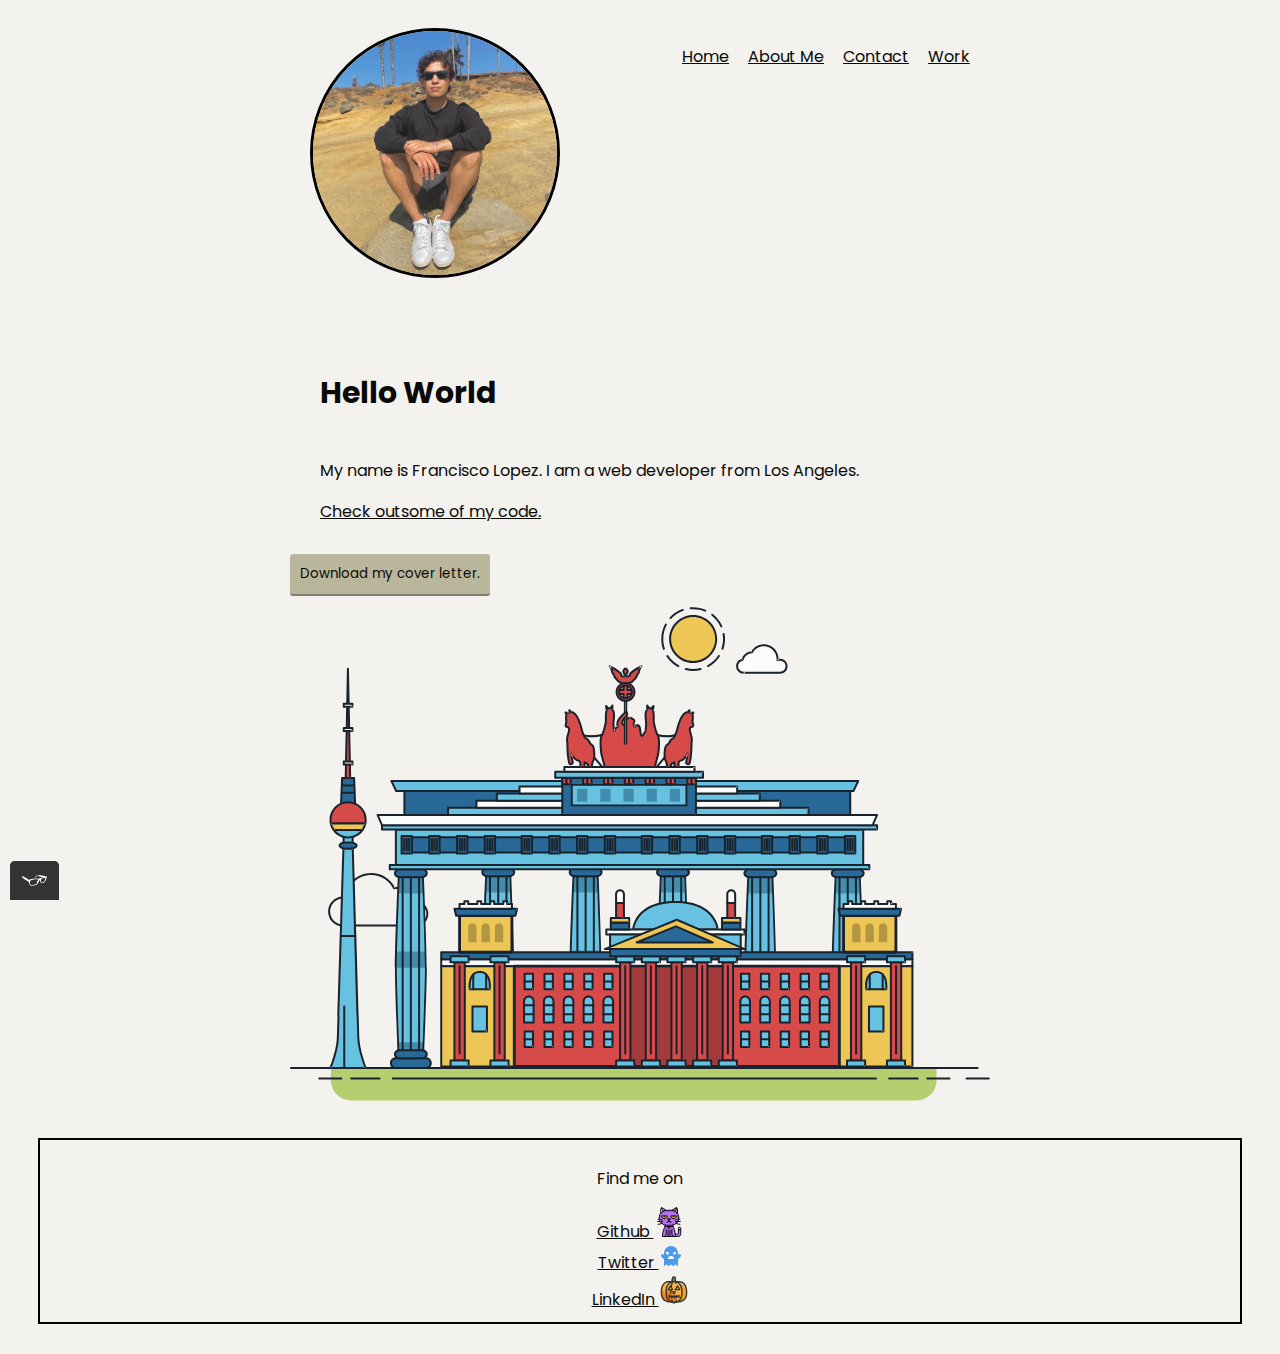
<file: index.html>
<!DOCTYPE html>
<html lang="en">

<head>              
	<meta charset="utf-8">
	<title>Project Website Change</title>
	<link rel="shortcut icon" type="image/png" href="img/favicon.png">	
	<link rel="preconnect" href="https://fonts.googleapis.com">
	<link rel="preconnect" href="https://fonts.gstatic.com" crossorigin>
	<link href="https://fonts.googleapis.com/css2?family=Poppins:wght@200;300;400&family=Silkscreen&display=swap" rel="stylesheet">
	<link rel="stylesheet" type="text/css" href="https://necolas.github.io/normalize.css/8.0.1/normalize.css">
	<link rel="stylesheet" type="text/css" href="css/style.production.css">	
	<meta name="viewport" content="width=device-width, initial-scale=1">
</head>

<body>
	<div class="profile">
		<header class="page-header">
		<img src="./img/portrait_picture.jpg" class="profile_portrait" alt="logo">
			<nav class="menu-bar page-header_item">
				<ul role="menubar" class="navigation-list">
				  <li role="presentation">
				    <a href="index.html" role="menuitem" class="navigation-list_item navigation-list_item--active">Home</a>
				  </li>
				  <li role="presentation">
				    <a href="about.html" role="menuitem" class="navigation-list">About Me</a>
				  </li>
				  <li role="presentation">
				    <a href="contact.html" role="menuitem" class="navigation-list">Contact</a>
				  </li>
				  <li role="presentation">
				    <a href="work.html" role="menuitem" class="navigation-list">Work</a>
				  </li>
				</ul>
			</nav>
		</header>

		<main class="main-description">
			<h1>Hello World</h1>
			<p>My name is Francisco Lopez. I am a web developer from Los Angeles.</p>
			<a href="#">Check outsome of my code.</a>
		</main>
		<button>
		Download my cover letter.
		</button>
		<svg id="about-picture" xmlns="http://www.w3.org/2000/svg" class="berlin-illustration" height="auto" viewBox="0 0 700 505" xmlns:xlink="http://www.w3.org/1999/xlink">
        <defs>
            <polygon id="a" points=".06 231.917 .06 .929 688.717 .929 688.717 231.917"></polygon>
        </defs>
        <g fill="none" fill-rule="evenodd">
          <g transform="translate(0 241)" class="cloud-front">
          <path fill="#1A232C" d="M87.602,29 L87.602,28 C87.326,28.001 87.103,28.024 86.927,28.033 L86.979,29.031 L87.947,28.78 C85.741,20.282 78.041,14.002 68.852,14 C67.858,14 66.904,14.096 65.98,14.231 L66.125,15.22 L67.019,14.772 C62.626,6.015 53.567,0.001 43.102,0 C29.041,0.002 17.524,10.848 16.443,24.632 L17.44,24.71 L17.606,23.724 C16.803,23.589 15.969,23.5 15.102,23.5 C6.817,23.501 0.102,30.215 0.102,38.5 C0.102,46.785 6.817,53.499 15.102,53.5 L87.602,53.5 C94.644,53.499 100.351,47.792 100.352,40.75 C100.351,33.708 94.644,28.001 87.602,28 L87.602,30 C90.573,30 93.254,31.202 95.203,33.149 C97.15,35.097 98.351,37.778 98.352,40.75 C98.351,43.722 97.15,46.403 95.203,48.351 C93.254,50.298 90.573,51.5 87.602,51.5 L15.102,51.5 C11.509,51.5 8.265,50.046 5.909,47.692 C3.555,45.337 2.102,42.093 2.102,38.5 C2.102,34.907 3.555,31.663 5.909,29.308 C8.265,26.954 11.509,25.5 15.102,25.5 C15.831,25.5 16.553,25.575 17.273,25.697 C17.551,25.743 17.832,25.672 18.055,25.499 C18.277,25.325 18.414,25.07 18.436,24.789 C19.436,12.04 30.094,1.998 43.102,2 C52.786,1.999 61.163,7.564 65.231,15.669 C65.425,16.055 65.842,16.272 66.27,16.21 C67.132,16.084 67.988,16 68.852,16 C77.108,15.998 84.027,21.647 86.011,29.283 C86.13,29.741 86.557,30.054 87.031,30.03 C87.27,30.017 87.457,29.999 87.602,30 L87.602,29" transform="translate(38 36)"></path>
            </g>
            <path fill="#B5CE6F" d="M646.484,484.382 C646.484,489.501 644.531,494.62 640.627,498.525 C636.722,502.43 631.603,504.382 626.484,504.382 L60.873,504.382 C55.754,504.382 50.636,502.43 46.731,498.525 C42.826,494.62 40.873,489.501 40.873,484.382 L40.873,471.917 L646.484,471.917 L646.484,484.382"></path>
            <polyline fill="#67C2E2" points="334.824 185.029 101.449 185.029 106.209 195.08 563.438 195.08 568.2 185.029 334.824 185.029"></polyline>
            <path fill="#1A232C" d="M334.824,185.029 L334.824,184.029 L101.449,184.029 C101.104,184.029 100.788,184.203 100.604,184.494 C100.42,184.785 100.398,185.146 100.545,185.457 L105.306,195.508 C105.471,195.856 105.824,196.079 106.209,196.079 L563.438,196.079 C563.824,196.079 564.177,195.856 564.342,195.508 L569.104,185.457 C569.251,185.146 569.229,184.785 569.045,184.494 C568.861,184.203 568.544,184.029 568.2,184.029 L334.824,184.029 L334.824,186.029 L566.62,186.029 L562.806,194.08 L106.842,194.08 L103.029,186.029 L334.824,186.029 L334.824,185.029"></path>
            <polygon fill="#296997" points="114.416 218.974 560.222 218.974 560.222 195.08 114.416 195.08"></polygon>
            <path fill="#1A232C" d="M560.222,218.974 L560.222,217.974 L115.416,217.974 L115.416,196.079 L559.222,196.079 L559.222,218.974 L560.222,218.974 L560.222,217.974 L560.222,218.974 L561.222,218.974 L561.222,195.08 C561.222,194.816 561.115,194.559 560.929,194.372 C560.742,194.186 560.485,194.08 560.222,194.08 L114.416,194.08 C114.152,194.08 113.895,194.186 113.708,194.372 C113.522,194.559 113.416,194.816 113.416,195.08 L113.416,218.974 C113.416,219.237 113.522,219.495 113.708,219.681 C113.895,219.867 114.152,219.974 114.416,219.974 L560.222,219.974 C560.485,219.974 560.742,219.867 560.929,219.681 C561.115,219.495 561.222,219.237 561.222,218.974 L560.222,218.974"></path>
            <polygon fill="#67C2E2" points="105.85 269.08 573.225 269.08 573.225 233.398 105.85 233.398"></polygon>
            <path fill="#1A232C" d="M573.225,233.398 L573.225,232.398 L105.85,232.398 C105.587,232.398 105.329,232.505 105.143,232.691 C104.957,232.877 104.85,233.134 104.85,233.398 L104.85,269.08 C104.85,269.344 104.957,269.601 105.143,269.788 C105.329,269.974 105.587,270.08 105.85,270.08 L573.225,270.08 C573.488,270.08 573.745,269.974 573.932,269.788 C574.118,269.601 574.225,269.344 574.225,269.08 L574.225,233.398 C574.225,233.134 574.118,232.877 573.932,232.691 C573.745,232.505 573.488,232.398 573.225,232.398 L573.225,233.398 L572.225,233.398 L572.225,268.08 L106.85,268.08 L106.85,234.398 L573.225,234.398 L573.225,233.398 L572.225,233.398 L573.225,233.398"></path>
            <polygon fill="#296997" points="116.751 256.508 562.557 256.508 562.557 241.243 116.751 241.243"></polygon>
            <path fill="#1A232C" d="M562.557,256.508 L562.557,255.508 L117.75,255.508 L117.75,242.243 L561.557,242.243 L561.557,256.508 L562.557,256.508 L562.557,255.508 L562.557,256.508 L563.557,256.508 L563.557,241.243 C563.557,240.979 563.45,240.722 563.264,240.535 C563.078,240.349 562.82,240.243 562.557,240.243 L116.75,240.243 C116.487,240.243 116.23,240.349 116.043,240.535 C115.857,240.722 115.751,240.979 115.751,241.243 L115.751,256.508 C115.751,256.771 115.857,257.029 116.043,257.215 C116.23,257.401 116.487,257.508 116.751,257.508 L562.557,257.508 C562.82,257.508 563.077,257.401 563.264,257.215 C563.45,257.029 563.557,256.771 563.557,256.508 L562.557,256.508"></path>
            <polygon fill="#67C2E2" points="158.07 218.974 518.563 218.974 518.563 211.858 158.07 211.858"></polygon>
            <path fill="#1A232C" d="M518.563,211.858 L518.563,210.858 L158.07,210.858 C157.807,210.858 157.549,210.964 157.363,211.151 C157.177,211.337 157.07,211.594 157.07,211.858 L157.07,218.974 C157.07,219.237 157.177,219.495 157.363,219.681 C157.549,219.867 157.807,219.974 158.07,219.974 L518.563,219.974 C518.826,219.974 519.083,219.867 519.27,219.681 C519.456,219.495 519.562,219.237 519.562,218.974 L519.562,211.858 C519.562,211.594 519.456,211.337 519.27,211.151 C519.083,210.964 518.826,210.858 518.563,210.858 L518.563,211.858 L517.563,211.858 L517.563,217.974 L159.07,217.974 L159.07,212.858 L518.563,212.858 L518.563,211.858 L517.563,211.858 L518.563,211.858"></path>
            <polygon fill="#FBFDFC" points="186.438 211.858 490.194 211.858 490.194 204.741 186.438 204.741"></polygon>
            <path fill="#1A232C" d="M490.194,204.741 L490.194,203.741 L186.438,203.741 C186.175,203.741 185.917,203.848 185.731,204.034 C185.545,204.221 185.438,204.478 185.438,204.741 L185.438,211.858 C185.438,212.121 185.545,212.379 185.731,212.565 C185.917,212.751 186.175,212.858 186.438,212.858 L490.194,212.858 C490.458,212.858 490.715,212.751 490.902,212.565 C491.088,212.379 491.194,212.121 491.194,211.858 L491.194,204.741 C491.194,204.478 491.088,204.221 490.902,204.034 C490.715,203.848 490.458,203.741 490.194,203.741 L490.194,204.741 L489.194,204.741 L489.194,210.858 L187.438,210.858 L187.438,205.741 L490.194,205.741 L490.194,204.741 L489.194,204.741 L490.194,204.741"></path>
            <polygon fill="#67C2E2" points="206.805 204.741 469.828 204.741 469.828 197.624 206.805 197.624"></polygon>
            <path fill="#1A232C" d="M469.828,197.624 L469.828,196.624 L206.805,196.624 C206.541,196.624 206.284,196.731 206.098,196.917 C205.911,197.103 205.805,197.361 205.805,197.624 L205.805,204.741 C205.805,205.005 205.911,205.262 206.098,205.449 C206.284,205.635 206.541,205.741 206.805,205.741 L469.828,205.741 C470.091,205.741 470.349,205.635 470.535,205.449 C470.722,205.262 470.828,205.005 470.828,204.741 L470.828,197.624 C470.828,197.361 470.722,197.103 470.535,196.917 C470.349,196.731 470.091,196.624 469.828,196.624 L469.828,197.624 L468.828,197.624 L468.828,203.741 L207.805,203.741 L207.805,198.624 L469.828,198.624 L469.828,197.624 L468.828,197.624 L469.828,197.624"></path>
            <polygon fill="#FBFDFC" points="229.521 197.624 447.111 197.624 447.111 190.509 229.521 190.509"></polygon>
            <path fill="#1A232C" d="M447.111,190.509 L447.111,189.509 L229.521,189.509 C229.258,189.509 229,189.616 228.814,189.802 C228.628,189.988 228.521,190.246 228.521,190.509 L228.521,197.624 C228.521,197.888 228.628,198.145 228.814,198.332 C229,198.518 229.258,198.624 229.521,198.624 L447.111,198.624 C447.375,198.624 447.632,198.518 447.818,198.332 C448.005,198.145 448.111,197.888 448.111,197.624 L448.111,190.509 C448.111,190.246 448.005,189.988 447.818,189.802 C447.632,189.616 447.375,189.509 447.111,189.509 L447.111,190.509 L446.111,190.509 L446.111,196.624 L230.521,196.624 L230.521,191.509 L447.111,191.509 L447.111,190.509 L446.111,190.509 L447.111,190.509"></path>
            <path fill="#67C2E2" d="M135.607,355.447 C135.163,337.766 134.264,313.326 133.648,297.387 C133.274,287.721 133.004,281.18 133.004,281.18 L108.722,281.18 C108.722,281.18 108.452,287.721 108.079,297.387 C107.462,313.326 106.563,337.766 106.119,355.447 C105.953,362.059 105.85,367.732 105.85,371.653 L105.85,371.654 C105.85,386.117 107.243,424.332 108.089,446.189 C108.457,455.706 108.722,462.126 108.722,462.126 L133.004,462.126 C133.004,462.126 133.269,455.706 133.637,446.189 C134.482,424.332 135.876,386.117 135.876,371.654 L135.876,371.653 C135.876,367.732 135.773,362.059 135.607,355.447"></path>
            <path fill="#428DAE" d="M133.648 297.387L108.079 297.387C108.452 287.721 108.722 281.18 108.722 281.18L133.004 281.18C133.004 281.18 133.274 287.721 133.648 297.387M135.876 371.654L105.85 371.654 105.85 371.653C105.85 367.732 105.953 362.059 106.119 355.447L135.607 355.447C135.773 362.059 135.876 367.732 135.876 371.653L135.876 371.654M133.004 462.126L108.722 462.126C108.722 462.126 108.457 455.706 108.089 446.189L133.637 446.189C133.269 455.706 133.004 462.126 133.004 462.126"></path>
            <path fill="#1A232C" d="M109.612,461.199 L132.114,461.199 C132.447,453.007 134.949,390.886 134.949,371.653 C134.949,352.42 132.447,290.299 132.114,282.108 L109.612,282.108 C109.279,290.299 106.778,352.42 106.778,371.653 C106.778,390.886 109.279,453.007 109.612,461.199 Z M133.895,463.054 L107.832,463.054 L107.794,462.164 C107.766,461.466 104.922,392.193 104.922,371.653 C104.922,351.114 107.766,281.839 107.794,281.142 L107.832,280.252 L133.895,280.252 L133.931,281.142 C133.96,281.839 136.804,351.114 136.804,371.653 C136.804,392.193 133.96,461.466 133.931,462.164 L133.895,463.054 L133.895,463.054 Z"></path>
            <path fill="#1A232C" d="M111.638 281.18L111.638 462.126C111.638 462.679 112.086 463.126 112.638 463.126 113.19 463.126 113.638 462.679 113.638 462.126L113.638 281.18C113.638 280.628 113.19 280.18 112.638 280.18 112.086 280.18 111.638 280.628 111.638 281.18M119.863 281.18L119.863 462.126C119.863 462.679 120.311 463.126 120.863 463.126 121.416 463.126 121.863 462.679 121.863 462.126L121.863 281.18C121.863 280.628 121.416 280.18 120.863 280.18 120.311 280.18 119.863 280.628 119.863 281.18M128.088 281.18L128.088 462.126C128.088 462.679 128.536 463.126 129.088 463.126 129.64 463.126 130.088 462.679 130.088 462.126L130.088 281.18C130.088 280.628 129.64 280.18 129.088 280.18 128.536 280.18 128.088 280.628 128.088 281.18"></path>
            <path fill="#296997" d="M136.79,277.265 C136.79,279.418 134.675,281.18 132.09,281.18 L109.636,281.18 C107.051,281.18 104.936,279.418 104.936,277.265 C104.936,275.111 107.051,273.349 109.636,273.349 L132.09,273.349 C134.675,273.349 136.79,275.111 136.79,277.265"></path>
            <path fill="#1A232C" d="M136.79,277.265 L135.79,277.265 C135.789,278.005 135.433,278.704 134.769,279.262 C134.109,279.814 133.155,280.181 132.09,280.18 L109.636,280.18 C108.571,280.181 107.617,279.814 106.956,279.262 C106.293,278.704 105.936,278.005 105.936,277.265 C105.936,276.524 106.293,275.825 106.957,275.267 C107.617,274.715 108.571,274.348 109.636,274.349 L132.09,274.349 C133.155,274.348 134.109,274.716 134.769,275.267 C135.433,275.825 135.789,276.524 135.79,277.265 L137.79,277.265 C137.791,275.851 137.09,274.593 136.049,273.731 C135.006,272.863 133.61,272.35 132.09,272.349 L109.636,272.349 C108.116,272.35 106.72,272.863 105.676,273.731 C104.636,274.593 103.935,275.851 103.936,277.265 C103.935,278.678 104.636,279.937 105.677,280.798 C106.72,281.666 108.116,282.179 109.636,282.18 L132.09,282.18 C133.61,282.179 135.006,281.666 136.049,280.798 C137.09,279.937 137.791,278.678 137.79,277.265 L136.79,277.265"></path>
            <path fill="#296997" d="M140.775,467.217 C140.775,469.803 138.661,471.917 136.076,471.917 L105.65,471.917 C103.065,471.917 100.951,469.803 100.951,467.217 L100.951,466.825 C100.951,464.241 103.065,462.126 105.65,462.126 L136.076,462.126 C138.661,462.126 140.775,464.241 140.775,466.825 L140.775,467.217"></path>
            <path fill="#1A232C" d="M140.775,467.217 L139.775,467.217 C139.775,468.235 139.361,469.155 138.688,469.83 C138.013,470.503 137.093,470.917 136.076,470.917 L105.65,470.917 C104.633,470.917 103.713,470.504 103.038,469.83 C102.365,469.155 101.951,468.235 101.951,467.217 L101.951,466.825 C101.951,465.808 102.365,464.889 103.038,464.214 C103.713,463.54 104.633,463.127 105.65,463.126 L136.076,463.126 C137.093,463.127 138.013,463.54 138.688,464.214 C139.362,464.889 139.775,465.808 139.775,466.825 L139.775,467.217 L141.775,467.217 L141.775,466.825 C141.772,463.684 139.217,461.13 136.076,461.126 L105.65,461.126 C102.509,461.13 99.955,463.684 99.951,466.825 L99.951,467.217 C99.954,470.36 102.509,472.914 105.65,472.917 L136.076,472.917 C139.217,472.914 141.772,470.36 141.775,467.217 L140.775,467.217"></path>
            <path fill="#296997" d="M136.79,458.208 C136.79,460.363 134.675,462.126 132.09,462.126 L109.636,462.126 C107.051,462.126 104.936,460.363 104.936,458.208 C104.936,456.057 107.051,454.292 109.636,454.292 L132.09,454.292 C134.675,454.292 136.79,456.057 136.79,458.208"></path>
            <path fill="#1A232C" d="M136.79,458.208 L135.79,458.208 C135.789,458.949 135.432,459.649 134.769,460.207 C134.108,460.76 133.154,461.128 132.09,461.126 L109.636,461.126 C108.572,461.128 107.617,460.76 106.957,460.207 C106.293,459.649 105.936,458.949 105.936,458.208 C105.936,457.47 106.293,456.77 106.957,456.212 C107.617,455.659 108.572,455.291 109.636,455.292 L132.09,455.292 C133.154,455.291 134.108,455.659 134.769,456.212 C135.433,456.77 135.789,457.47 135.79,458.208 L137.79,458.208 C137.791,456.796 137.09,455.538 136.05,454.675 C135.006,453.808 133.61,453.294 132.09,453.292 L109.636,453.292 C108.115,453.294 106.719,453.808 105.676,454.675 C104.636,455.538 103.935,456.796 103.936,458.208 C103.935,459.622 104.636,460.881 105.676,461.743 C106.72,462.611 108.116,463.125 109.636,463.126 L132.09,463.126 C133.61,463.125 135.006,462.611 136.05,461.743 C137.09,460.881 137.791,459.622 137.79,458.208 L136.79,458.208"></path>
            <path fill="#67C2E2" d="M572.471,355.447 C572.025,337.766 571.126,313.326 570.51,297.387 C570.137,287.721 569.867,281.18 569.867,281.18 L545.585,281.18 C545.585,281.18 545.315,287.721 544.942,297.387 C544.326,313.326 543.427,337.766 542.981,355.447 C542.815,362.059 542.713,367.732 542.713,371.653 L542.713,371.654 C542.713,386.117 544.107,424.332 544.952,446.189 C545.32,455.706 545.585,462.126 545.585,462.126 L569.867,462.126 C569.867,462.126 570.132,455.706 570.499,446.189 C571.346,424.332 572.739,386.117 572.739,371.654 L572.739,371.653 C572.739,367.732 572.637,362.059 572.471,355.447"></path>
            <path fill="#428DAE" d="M569.582 297.387L566.951 297.387 566.951 282.108 568.977 282.108C569.063 284.206 569.29 289.841 569.582 297.387M564.951 297.387L545.871 297.387C546.162 289.841 546.39 284.206 546.476 282.108L564.951 282.108 564.951 297.387M571.8 369.187L566.951 369.187 566.951 356.265 571.562 356.265C571.685 361.272 571.771 365.701 571.8 369.187M564.951 369.187L543.653 369.187C543.684 365.512 543.777 360.79 543.912 355.447L553.551 355.447 553.551 356.265 564.951 356.265 564.951 369.187"></path>
            <path fill="#1A232C" d="M546.476,461.199 L568.977,461.199 C569.31,453.007 571.812,390.886 571.812,371.653 C571.812,352.42 569.31,290.299 568.977,282.108 L546.476,282.108 C546.142,290.299 543.642,352.42 543.642,371.653 C543.642,390.886 546.142,453.007 546.476,461.199 M570.758,463.054 L544.694,463.054 L544.658,462.164 C544.629,461.466 541.785,392.193 541.785,371.653 C541.785,351.114 544.629,281.839 544.658,281.142 L544.694,280.252 L570.758,280.252 L570.795,281.142 C570.823,281.839 573.667,351.114 573.667,371.653 C573.667,392.193 570.823,461.466 570.795,462.164 L570.758,463.054"></path>
            <path fill="#1A232C" d="M548.501 281.18L548.501 462.126C548.501 462.679 548.949 463.126 549.501 463.126 550.053 463.126 550.501 462.679 550.501 462.126L550.501 281.18C550.501 280.628 550.053 280.18 549.501 280.18 548.949 280.18 548.501 280.628 548.501 281.18M556.727 281.18L556.727 462.126C556.727 462.679 557.174 463.126 557.727 463.126 558.279 463.126 558.727 462.679 558.727 462.126L558.727 281.18C558.727 280.628 558.279 280.18 557.727 280.18 557.174 280.18 556.727 280.628 556.727 281.18M564.951 281.18L564.951 462.126C564.951 462.679 565.399 463.126 565.951 463.126 566.503 463.126 566.951 462.679 566.951 462.126L566.951 281.18C566.951 280.628 566.503 280.18 565.951 280.18 565.399 280.18 564.951 280.628 564.951 281.18"></path>
            <path fill="#296997" d="M573.653,277.265 C573.653,279.418 571.537,281.18 568.953,281.18 L546.499,281.18 C543.915,281.18 541.799,279.418 541.799,277.265 C541.799,275.111 543.915,273.349 546.499,273.349 L568.953,273.349 C571.537,273.349 573.653,275.111 573.653,277.265"></path>
            <path fill="#1A232C" d="M573.653,277.265 L572.653,277.265 C572.653,278.005 572.296,278.704 571.632,279.262 C570.972,279.814 570.017,280.181 568.953,280.18 L546.499,280.18 C545.435,280.181 544.48,279.814 543.82,279.262 C543.156,278.704 542.8,278.005 542.799,277.265 C542.8,276.525 543.156,275.825 543.82,275.267 C544.481,274.715 545.435,274.348 546.499,274.349 L568.953,274.349 C570.017,274.348 570.972,274.715 571.632,275.267 C572.296,275.825 572.653,276.525 572.653,277.265 L574.653,277.265 C574.654,275.851 573.953,274.593 572.912,273.731 C571.869,272.863 570.473,272.35 568.953,272.349 L546.499,272.349 C544.979,272.35 543.583,272.863 542.54,273.731 C541.499,274.593 540.798,275.851 540.799,277.265 C540.798,278.679 541.499,279.937 542.54,280.798 C543.583,281.666 544.979,282.179 546.499,282.18 L568.953,282.18 C570.473,282.179 571.869,281.666 572.912,280.798 C573.953,279.937 574.654,278.679 574.653,277.265 L573.653,277.265"></path>
            <path fill="#296997" d="M577.639,467.217 C577.639,469.803 575.524,471.917 572.938,471.917 L542.514,471.917 C539.929,471.917 537.813,469.803 537.813,467.217 L537.813,466.825 C537.813,464.241 539.929,462.126 542.514,462.126 L572.938,462.126 C575.524,462.126 577.639,464.241 577.639,466.825 L577.639,467.217"></path>
            <path fill="#1A232C" d="M577.639,467.217 L576.639,467.217 C576.638,468.235 576.225,469.155 575.551,469.83 C574.876,470.503 573.956,470.917 572.938,470.917 L542.514,470.917 C541.497,470.917 540.576,470.503 539.901,469.83 C539.227,469.155 538.814,468.234 538.813,467.217 L538.813,466.825 C538.814,465.808 539.227,464.889 539.901,464.214 C540.576,463.54 541.497,463.127 542.514,463.126 L572.938,463.126 C573.956,463.127 574.876,463.54 575.551,464.214 C576.225,464.888 576.638,465.808 576.639,466.825 L576.639,467.217 L578.639,467.217 L578.639,466.825 C578.635,463.684 576.081,461.13 572.938,461.126 L542.514,461.126 C539.372,461.13 536.817,463.684 536.813,466.825 L536.813,467.217 C536.817,470.36 539.372,472.914 542.514,472.917 L572.938,472.917 C576.081,472.914 578.635,470.359 578.639,467.217 L577.639,467.217"></path>
            <path fill="#296997" d="M573.653,458.208 C573.653,460.363 571.537,462.126 568.953,462.126 L546.499,462.126 C543.915,462.126 541.799,460.363 541.799,458.208 C541.799,456.057 543.915,454.292 546.499,454.292 L568.953,454.292 C571.537,454.292 573.653,456.057 573.653,458.208"></path>
            <path fill="#1A232C" d="M573.653,458.208 L572.653,458.208 C572.653,458.949 572.296,459.649 571.632,460.207 C570.971,460.76 570.017,461.128 568.953,461.126 L546.499,461.126 C545.435,461.128 544.481,460.76 543.82,460.207 C543.157,459.649 542.799,458.949 542.799,458.208 C542.799,457.47 543.156,456.77 543.82,456.212 C544.481,455.659 545.435,455.291 546.499,455.292 L568.953,455.292 C570.017,455.291 570.971,455.659 571.632,456.212 C572.296,456.77 572.653,457.47 572.653,458.208 L574.653,458.208 C574.654,456.796 573.953,455.538 572.912,454.675 C571.869,453.808 570.473,453.294 568.953,453.292 L546.499,453.292 C544.979,453.294 543.583,453.808 542.54,454.675 C541.499,455.538 540.798,456.796 540.799,458.208 C540.798,459.622 541.499,460.881 542.54,461.743 C543.583,462.611 544.979,463.125 546.499,463.126 L568.953,463.126 C570.473,463.125 571.869,462.611 572.912,461.743 C573.953,460.881 574.654,459.622 574.653,458.208 L573.653,458.208"></path>
            <path fill="#67C2E2" d="M485.098,355.447 C484.654,337.766 483.753,313.326 483.137,297.387 C482.764,287.721 482.494,281.18 482.494,281.18 L458.213,281.18 C458.213,281.18 457.942,287.721 457.569,297.387 C456.953,313.326 456.055,337.766 455.608,355.447 C455.443,362.059 455.34,367.732 455.34,371.653 L455.34,371.654 C455.34,386.117 456.733,424.332 457.58,446.189 C457.948,455.706 458.213,462.126 458.213,462.126 L482.494,462.126 C482.494,462.126 482.759,455.706 483.126,446.189 C483.973,424.332 485.366,386.117 485.366,371.654 L485.366,371.653 C485.366,367.732 485.265,362.059 485.098,355.447"></path>
            <path fill="#428DAE" d="M483.137 297.387L457.569 297.387C457.942 287.721 458.213 281.18 458.213 281.18L482.494 281.18C482.494 281.18 482.764 287.721 483.137 297.387M485.355 369.187L455.351 369.187C455.382 365.502 455.475 360.78 455.608 355.447L485.098 355.447C485.232 360.78 485.325 365.502 485.355 369.187"></path>
            <path fill="#1A232C" d="M459.103,461.199 L481.605,461.199 C481.938,453.007 484.439,390.886 484.439,371.653 C484.439,352.42 481.938,290.299 481.605,282.108 L459.103,282.108 C458.769,290.299 456.268,352.42 456.268,371.653 C456.268,390.886 458.769,453.007 459.103,461.199 Z M483.386,463.054 L457.321,463.054 L457.285,462.164 C457.256,461.466 454.412,392.193 454.412,371.653 C454.412,351.114 457.256,281.839 457.285,281.142 L457.321,280.252 L483.386,280.252 L483.422,281.142 C483.45,281.839 486.294,351.114 486.294,371.653 C486.294,392.193 483.45,461.466 483.422,462.164 L483.386,463.054 L483.386,463.054 Z"></path>
            <path fill="#1A232C" d="M461.128 281.18L461.128 462.126C461.128 462.679 461.576 463.126 462.128 463.126 462.68 463.126 463.128 462.679 463.128 462.126L463.128 281.18C463.128 280.628 462.68 280.18 462.128 280.18 461.576 280.18 461.128 280.628 461.128 281.18M469.354 281.18L469.354 462.126C469.354 462.679 469.801 463.126 470.354 463.126 470.906 463.126 471.354 462.679 471.354 462.126L471.354 281.18C471.354 280.628 470.906 280.18 470.354 280.18 469.801 280.18 469.354 280.628 469.354 281.18M477.578 281.18L477.578 462.126C477.578 462.679 478.026 463.126 478.578 463.126 479.13 463.126 479.578 462.679 479.578 462.126L479.578 281.18C479.578 280.628 479.13 280.18 478.578 280.18 478.026 280.18 477.578 280.628 477.578 281.18"></path>
            <path fill="#296997" d="M486.281,277.265 C486.281,279.418 484.164,281.18 481.58,281.18 L459.126,281.18 C456.542,281.18 454.426,279.418 454.426,277.265 C454.426,275.111 456.542,273.349 459.126,273.349 L481.58,273.349 C484.164,273.349 486.281,275.111 486.281,277.265"></path>
            <path fill="#1A232C" d="M486.281,277.265 L485.281,277.265 C485.281,278.005 484.924,278.704 484.26,279.262 C483.599,279.814 482.644,280.181 481.58,280.18 L459.126,280.18 C458.062,280.181 457.107,279.814 456.447,279.262 C455.783,278.704 455.427,278.005 455.426,277.265 C455.427,276.525 455.783,275.825 456.447,275.267 C457.108,274.715 458.062,274.348 459.126,274.349 L481.58,274.349 C482.644,274.348 483.599,274.716 484.26,275.268 C484.924,275.825 485.281,276.525 485.281,277.265 L487.281,277.265 C487.282,275.851 486.58,274.593 485.54,273.731 C484.496,272.863 483.1,272.35 481.58,272.349 L459.126,272.349 C457.606,272.35 456.21,272.863 455.167,273.731 C454.126,274.593 453.425,275.851 453.426,277.265 C453.425,278.679 454.126,279.937 455.167,280.798 C456.21,281.666 457.606,282.179 459.126,282.18 L481.58,282.18 C483.1,282.179 484.496,281.666 485.54,280.799 C486.58,279.937 487.282,278.679 487.281,277.265 L486.281,277.265"></path>
            <path fill="#296997" d="M490.266,467.217 C490.266,469.803 488.151,471.917 485.565,471.917 L455.141,471.917 C452.556,471.917 450.44,469.803 450.44,467.217 L450.44,466.825 C450.44,464.241 452.556,462.126 455.141,462.126 L485.565,462.126 C488.151,462.126 490.266,464.241 490.266,466.825 L490.266,467.217"></path>
            <path fill="#1A232C" d="M490.266,467.217 L489.266,467.217 C489.265,468.235 488.852,469.155 488.178,469.83 C487.503,470.503 486.583,470.917 485.565,470.917 L455.141,470.917 C454.124,470.917 453.203,470.503 452.528,469.83 C451.854,469.155 451.441,468.234 451.44,467.217 L451.44,466.825 C451.441,465.808 451.854,464.889 452.528,464.214 C453.203,463.54 454.124,463.127 455.141,463.126 L485.565,463.126 C486.583,463.127 487.503,463.54 488.178,464.214 C488.852,464.888 489.265,465.808 489.266,466.825 L489.266,467.217 L491.266,467.217 L491.266,466.825 C491.262,463.684 488.708,461.13 485.565,461.126 L455.141,461.126 C451.999,461.13 449.444,463.684 449.44,466.825 L449.44,467.217 C449.444,470.36 451.999,472.914 455.141,472.917 L485.565,472.917 C488.708,472.914 491.262,470.359 491.266,467.217 L490.266,467.217"></path>
            <path fill="#296997" d="M486.281,458.208 C486.281,460.363 484.164,462.126 481.58,462.126 L459.126,462.126 C456.542,462.126 454.426,460.363 454.426,458.208 C454.426,456.057 456.542,454.292 459.126,454.292 L481.58,454.292 C484.164,454.292 486.281,456.057 486.281,458.208"></path>
            <path fill="#1A232C" d="M486.281,458.208 L485.281,458.208 C485.281,458.949 484.923,459.649 484.26,460.207 C483.599,460.76 482.644,461.128 481.58,461.126 L459.126,461.126 C458.062,461.128 457.108,460.76 456.447,460.207 C455.784,459.649 455.427,458.949 455.426,458.208 C455.426,457.47 455.783,456.77 456.447,456.212 C457.108,455.659 458.062,455.291 459.126,455.292 L481.58,455.292 C482.644,455.291 483.598,455.659 484.26,456.212 C484.924,456.77 485.281,457.47 485.281,458.208 L487.281,458.208 C487.282,456.795 486.58,455.538 485.54,454.675 C484.496,453.808 483.1,453.294 481.58,453.292 L459.126,453.292 C457.606,453.294 456.21,453.808 455.167,454.675 C454.126,455.538 453.425,456.796 453.426,458.208 C453.425,459.622 454.126,460.881 455.167,461.743 C456.21,462.611 457.606,463.125 459.126,463.126 L481.58,463.126 C483.1,463.125 484.496,462.611 485.54,461.743 C486.581,460.881 487.282,459.622 487.281,458.208 L486.281,458.208"></path>
            <path fill="#67C2E2" d="M397.726,354.466 C397.28,336.787 396.381,312.346 395.765,296.407 C395.392,286.742 395.122,280.2 395.122,280.2 L370.84,280.2 C370.84,280.2 370.57,286.742 370.197,296.407 C369.581,312.346 368.682,336.787 368.236,354.466 C368.07,361.078 367.968,366.751 367.968,370.672 L367.968,370.673 C367.968,385.136 369.361,423.352 370.207,445.208 C370.575,454.726 370.84,461.146 370.84,461.146 L395.122,461.146 C395.122,461.146 395.386,454.726 395.754,445.208 C396.601,423.352 397.994,385.136 397.994,370.673 L397.994,370.672 C397.994,366.751 397.892,361.078 397.726,354.466"></path>
            <path fill="#428DAE" d="M394.837 296.407L392.206 296.407 392.206 281.127 394.233 281.127C394.318 283.225 394.545 288.861 394.837 296.407L394.837 296.407zM383.981 296.407L390.206 296.407 390.206 281.127 383.981 281.127 383.981 296.407zM375.756 296.407L381.98 296.407 381.98 281.127 375.756 281.127 375.756 296.407zM373.756 296.407L371.126 296.407C371.417 288.861 371.645 283.225 371.73 281.127L373.756 281.127 373.756 296.407 373.756 296.407zM397.062 369.187L392.206 369.187 392.206 354.466 396.796 354.466C396.943 360.298 397.041 365.389 397.062 369.187L397.062 369.187zM383.981 369.187L390.206 369.187 390.206 354.466 383.981 354.466 383.981 369.187zM375.756 369.187L381.98 369.187 381.98 354.466 375.756 354.466 375.756 369.187zM373.756 369.187L368.9 369.187C368.921 365.389 369.019 360.298 369.166 354.466L373.756 354.466 373.756 369.187 373.756 369.187z"></path>
            <path fill="#1A232C" d="M371.73,460.218 L394.233,460.218 C394.565,452.027 397.066,389.906 397.066,370.672 C397.066,351.44 394.565,289.319 394.233,281.127 L371.73,281.127 C371.397,289.319 368.895,351.44 368.895,370.672 C368.895,389.906 371.397,452.027 371.73,460.218 M396.013,462.074 L369.949,462.074 L369.912,461.184 C369.884,460.486 367.04,391.212 367.04,370.672 C367.04,350.133 369.884,280.859 369.912,280.162 L369.949,279.272 L396.013,279.272 L396.05,280.162 C396.078,280.859 398.922,350.133 398.922,370.672 C398.922,391.212 396.078,460.486 396.05,461.184 L396.013,462.074"></path>
            <path fill="#1A232C" d="M373.756 280.2L373.756 461.146C373.756 461.698 374.203 462.146 374.756 462.146 375.308 462.146 375.756 461.698 375.756 461.146L375.756 280.2C375.756 279.647 375.308 279.2 374.756 279.2 374.203 279.2 373.756 279.647 373.756 280.2M381.98 280.2L381.98 461.146C381.98 461.698 382.428 462.146 382.98 462.146 383.533 462.146 383.981 461.698 383.981 461.146L383.981 280.2C383.981 279.647 383.533 279.2 382.98 279.2 382.428 279.2 381.98 279.647 381.98 280.2M390.206 280.2L390.206 461.146C390.206 461.698 390.654 462.146 391.206 462.146 391.758 462.146 392.206 461.698 392.206 461.146L392.206 280.2C392.206 279.647 391.758 279.2 391.206 279.2 390.654 279.2 390.206 279.647 390.206 280.2"></path>
            <path fill="#296997" d="M398.908,276.285 C398.908,278.439 396.792,280.2 394.208,280.2 L371.754,280.2 C369.17,280.2 367.053,278.439 367.053,276.285 C367.053,274.13 369.17,272.369 371.754,272.369 L394.208,272.369 C396.792,272.369 398.908,274.13 398.908,276.285"></path>
            <path fill="#1A232C" d="M398.908,276.285 L397.908,276.285 C397.907,277.025 397.551,277.724 396.887,278.281 C396.227,278.833 395.272,279.201 394.208,279.2 L371.754,279.2 C370.69,279.201 369.735,278.833 369.074,278.281 C368.41,277.724 368.053,277.025 368.053,276.285 C368.053,275.544 368.41,274.845 369.074,274.287 C369.735,273.735 370.69,273.367 371.754,273.369 L394.208,273.369 C395.272,273.367 396.227,273.735 396.887,274.287 C397.551,274.844 397.907,275.544 397.908,276.285 L399.908,276.285 C399.909,274.871 399.208,273.612 398.167,272.75 C397.124,271.883 395.728,271.37 394.208,271.369 L371.754,271.369 C370.234,271.37 368.838,271.883 367.794,272.75 C366.754,273.612 366.052,274.871 366.053,276.285 C366.052,277.699 366.754,278.957 367.795,279.818 C368.838,280.686 370.234,281.198 371.754,281.2 L394.208,281.2 C395.728,281.198 397.123,280.686 398.167,279.818 C399.208,278.957 399.909,277.698 399.908,276.285 L398.908,276.285"></path>
            <path fill="#296997" d="M402.894,466.237 C402.894,468.823 400.779,470.937 398.193,470.937 L367.768,470.937 C365.183,470.937 363.068,468.823 363.068,466.237 L363.068,465.844 C363.068,463.26 365.183,461.146 367.768,461.146 L398.193,461.146 C400.779,461.146 402.894,463.26 402.894,465.844 L402.894,466.237"></path>
            <path fill="#1A232C" d="M402.894,466.237 L401.894,466.237 C401.893,467.254 401.48,468.174 400.806,468.849 C400.131,469.523 399.211,469.937 398.193,469.937 L367.768,469.937 C366.751,469.937 365.831,469.523 365.156,468.849 C364.482,468.174 364.069,467.254 364.068,466.237 L364.068,465.844 C364.069,464.828 364.482,463.908 365.156,463.233 C365.831,462.56 366.751,462.146 367.768,462.146 L398.193,462.146 C399.211,462.146 400.131,462.56 400.806,463.233 C401.48,463.908 401.893,464.828 401.894,465.844 L401.894,466.237 L403.894,466.237 L403.894,465.844 C403.89,462.703 401.336,460.15 398.193,460.146 L367.768,460.146 C364.626,460.15 362.072,462.703 362.068,465.844 L362.068,466.237 C362.072,469.379 364.626,471.933 367.768,471.937 L398.193,471.937 C401.336,471.933 403.89,469.379 403.894,466.237 L402.894,466.237"></path>
            <path fill="#296997" d="M398.908,457.228 C398.908,459.382 396.792,461.146 394.208,461.146 L371.754,461.146 C369.17,461.146 367.053,459.382 367.053,457.228 C367.053,455.077 369.17,453.312 371.754,453.312 L394.208,453.312 C396.792,453.312 398.908,455.077 398.908,457.228"></path>
            <path fill="#1A232C" d="M398.908,457.228 L397.908,457.228 C397.908,457.968 397.55,458.669 396.887,459.226 C396.226,459.779 395.272,460.147 394.208,460.146 L371.754,460.146 C370.69,460.147 369.736,459.779 369.074,459.226 C368.411,458.668 368.053,457.968 368.053,457.228 C368.053,456.489 368.41,455.789 369.074,455.231 C369.736,454.679 370.69,454.311 371.754,454.312 L394.208,454.312 C395.272,454.311 396.226,454.679 396.887,455.231 C397.551,455.789 397.908,456.489 397.908,457.228 L399.908,457.228 C399.909,455.815 399.208,454.557 398.167,453.695 C397.124,452.827 395.728,452.313 394.208,452.312 L371.754,452.312 C370.234,452.313 368.838,452.827 367.794,453.695 C366.754,454.557 366.052,455.815 366.053,457.228 C366.052,458.642 366.753,459.901 367.794,460.763 C368.838,461.631 370.234,462.145 371.754,462.146 L394.208,462.146 C395.728,462.145 397.124,461.631 398.167,460.763 C399.208,459.9 399.909,458.642 399.908,457.228 L398.908,457.228"></path>
            <path fill="#67C2E2" d="M310.353,354.466 C309.908,336.787 309.009,312.346 308.393,296.407 C308.019,286.742 307.75,280.2 307.75,280.2 L283.467,280.2 C283.467,280.2 283.198,286.742 282.824,296.407 C282.208,312.346 281.309,336.787 280.864,354.466 C280.698,361.078 280.596,366.751 280.596,370.672 L280.596,370.673 C280.596,385.136 281.989,423.352 282.834,445.208 C283.202,454.726 283.467,461.146 283.467,461.146 L307.75,461.146 C307.75,461.146 308.014,454.726 308.382,445.208 C309.228,423.352 310.622,385.136 310.622,370.673 L310.622,370.672 C310.622,366.751 310.518,361.078 310.353,354.466"></path>
            <path fill="#428DAE" d="M308.393 296.407L282.824 296.407C283.198 286.742 283.467 280.2 283.467 280.2L307.75 280.2C307.75 280.2 308.019 286.742 308.393 296.407M310.617 369.187L280.6 369.187C280.621 365.377 280.718 360.285 280.864 354.466L310.353 354.466C310.498 360.285 310.596 365.377 310.617 369.187"></path>
            <path fill="#1A232C" d="M284.357,460.218 L306.86,460.218 C307.193,452.027 309.694,389.906 309.694,370.672 C309.694,351.44 307.193,289.319 306.86,281.127 L284.357,281.127 C284.024,289.319 281.523,351.44 281.523,370.672 C281.523,389.906 284.024,452.027 284.357,460.218 Z M308.639,462.074 L282.576,462.074 L282.54,461.184 C282.511,460.486 279.668,391.212 279.668,370.672 C279.668,350.133 282.511,280.859 282.54,280.162 L282.576,279.272 L308.639,279.272 L308.677,280.162 C308.706,280.859 311.549,350.133 311.549,370.672 C311.549,391.212 308.706,460.486 308.677,461.184 L308.639,462.074 L308.639,462.074 Z"></path>
            <path fill="#1A232C" d="M286.383 280.2L286.383 461.146C286.383 461.698 286.831 462.146 287.383 462.146 287.936 462.146 288.383 461.698 288.383 461.146L288.383 280.2C288.383 279.647 287.936 279.2 287.383 279.2 286.831 279.2 286.383 279.647 286.383 280.2M294.608 280.2L294.608 461.146C294.608 461.698 295.056 462.146 295.608 462.146 296.161 462.146 296.608 461.698 296.608 461.146L296.608 280.2C296.608 279.647 296.161 279.2 295.608 279.2 295.056 279.2 294.608 279.647 294.608 280.2M302.834 280.2L302.834 461.146C302.834 461.698 303.281 462.146 303.834 462.146 304.386 462.146 304.834 461.698 304.834 461.146L304.834 280.2C304.834 279.647 304.386 279.2 303.834 279.2 303.281 279.2 302.834 279.647 302.834 280.2"></path>
            <path fill="#296997" d="M311.535,276.285 C311.535,278.439 309.42,280.2 306.836,280.2 L284.381,280.2 C281.797,280.2 279.681,278.439 279.681,276.285 C279.681,274.13 281.797,272.369 284.381,272.369 L306.836,272.369 C309.42,272.369 311.535,274.13 311.535,276.285"></path>
            <path fill="#1A232C" d="M311.535,276.285 L310.535,276.285 C310.534,277.025 310.177,277.724 309.514,278.282 C308.854,278.833 307.901,279.201 306.836,279.2 L284.381,279.2 C283.316,279.201 282.362,278.833 281.702,278.281 C281.038,277.724 280.681,277.025 280.681,276.285 C280.681,275.544 281.038,274.844 281.702,274.287 C282.362,273.735 283.317,273.367 284.381,273.369 L306.836,273.369 C307.9,273.367 308.854,273.735 309.514,274.287 C310.177,274.844 310.534,275.544 310.535,276.285 L312.535,276.285 C312.535,274.871 311.835,273.613 310.795,272.75 C309.751,271.883 308.356,271.37 306.836,271.369 L284.381,271.369 C282.861,271.37 281.465,271.883 280.422,272.75 C279.381,273.612 278.68,274.871 278.681,276.285 C278.68,277.698 279.381,278.957 280.422,279.818 C281.465,280.686 282.861,281.198 284.381,281.2 L306.836,281.2 C308.356,281.198 309.751,280.685 310.794,279.818 C311.835,278.956 312.535,277.698 312.535,276.285 L311.535,276.285"></path>
            <path fill="#296997" d="M315.522,466.237 C315.522,468.823 313.407,470.937 310.821,470.937 L280.396,470.937 C277.811,470.937 275.696,468.823 275.696,466.237 L275.696,465.844 C275.696,463.26 277.811,461.146 280.396,461.146 L310.821,461.146 C313.407,461.146 315.522,463.26 315.522,465.844 L315.522,466.237"></path>
            <path fill="#1A232C" d="M315.522,466.237 L314.522,466.237 C314.521,467.254 314.108,468.174 313.434,468.849 C312.759,469.523 311.838,469.937 310.821,469.937 L280.396,469.937 C279.379,469.937 278.458,469.523 277.783,468.849 C277.11,468.174 276.696,467.254 276.696,466.237 L276.696,465.844 C276.696,464.828 277.11,463.908 277.783,463.233 C278.458,462.56 279.379,462.146 280.396,462.146 L310.821,462.146 C311.838,462.146 312.759,462.56 313.434,463.233 C314.108,463.908 314.521,464.828 314.522,465.844 L314.522,466.237 L316.521,466.237 L316.521,465.844 C316.518,462.703 313.963,460.15 310.821,460.146 L280.396,460.146 C277.254,460.15 274.7,462.703 274.696,465.844 L274.696,466.237 C274.699,469.379 277.254,471.933 280.396,471.937 L310.821,471.937 C313.963,471.933 316.518,469.379 316.521,466.237 L315.522,466.237"></path>
            <path fill="#296997" d="M311.535,457.228 C311.535,459.382 309.42,461.146 306.836,461.146 L284.381,461.146 C281.797,461.146 279.681,459.382 279.681,457.228 C279.681,455.077 281.797,453.312 284.381,453.312 L306.836,453.312 C309.42,453.312 311.535,455.077 311.535,457.228"></path>
            <path fill="#1A232C" d="M311.535,457.228 L310.535,457.228 C310.534,457.969 310.177,458.669 309.514,459.227 C308.854,459.779 307.9,460.147 306.836,460.146 L284.381,460.146 C283.317,460.147 282.363,459.779 281.702,459.227 C281.038,458.669 280.681,457.968 280.681,457.228 C280.681,456.489 281.038,455.789 281.702,455.231 C282.363,454.679 283.317,454.311 284.381,454.312 L306.836,454.312 C307.9,454.311 308.854,454.679 309.514,455.231 C310.177,455.789 310.534,456.489 310.535,457.228 L312.535,457.228 C312.535,455.815 311.835,454.558 310.795,453.695 C309.752,452.827 308.356,452.313 306.836,452.312 L284.381,452.312 C282.861,452.313 281.465,452.827 280.422,453.695 C279.381,454.557 278.68,455.815 278.681,457.228 C278.68,458.642 279.381,459.9 280.422,460.763 C281.465,461.631 282.861,462.145 284.381,462.146 L306.836,462.146 C308.356,462.145 309.752,461.631 310.795,460.763 C311.835,459.9 312.535,458.641 312.535,457.228 L311.535,457.228"></path>
            <path fill="#67C2E2" d="M222.981,354.466 C222.535,336.787 221.636,312.346 221.02,296.407 C220.647,286.742 220.377,280.2 220.377,280.2 L196.094,280.2 C196.094,280.2 195.825,286.742 195.452,296.407 C194.835,312.346 193.936,336.787 193.491,354.466 C193.325,361.078 193.223,366.751 193.223,370.672 L193.223,370.673 C193.223,385.136 194.616,423.352 195.462,445.208 C195.83,454.726 196.094,461.146 196.094,461.146 L220.377,461.146 C220.377,461.146 220.642,454.726 221.009,445.208 C221.855,423.352 223.249,385.136 223.249,370.673 L223.249,370.672 C223.249,366.751 223.146,361.078 222.981,354.466"></path>
            <path fill="#428DAE" d="M220.091 296.407L209.236 296.407 209.236 281.127 219.487 281.127C219.573 283.225 219.8 288.861 220.091 296.407L220.091 296.407zM201.011 296.407L207.236 296.407 207.236 281.127 201.011 281.127 201.011 296.407zM199.011 296.407L196.381 296.407C196.672 288.861 196.899 283.225 196.985 281.127L199.011 281.127 199.011 296.407 199.011 296.407zM222.317 369.187L209.236 369.187 209.236 356.265 221.923 356.265 221.923 354.466 222.051 354.466C222.198 360.298 222.296 365.389 222.317 369.187L222.317 369.187zM201.011 369.187L207.236 369.187 207.236 356.265 201.011 356.265 201.011 369.187zM199.011 369.187L194.155 369.187C194.174 365.784 194.255 361.345 194.377 356.265L199.011 356.265 199.011 369.187 199.011 369.187z"></path>
            <path fill="#1A232C" d="M196.985,460.218 L219.487,460.218 C219.82,452.027 222.321,389.906 222.321,370.672 C222.321,351.44 219.82,289.319 219.487,281.127 L196.985,281.127 C196.651,289.319 194.151,351.44 194.151,370.672 C194.151,389.906 196.651,452.027 196.985,460.218 M221.267,462.074 L195.204,462.074 L195.167,461.184 C195.138,460.486 192.295,391.212 192.295,370.672 C192.295,350.133 195.138,280.859 195.167,280.162 L195.204,279.272 L221.267,279.272 L221.305,280.162 C221.334,280.859 224.177,350.133 224.177,370.672 C224.177,391.212 221.334,460.486 221.305,461.184 L221.267,462.074"></path>
            <path fill="#1A232C" d="M199.011 280.2L199.011 461.146C199.011 461.698 199.458 462.146 200.011 462.146 200.563 462.146 201.011 461.698 201.011 461.146L201.011 280.2C201.011 279.647 200.563 279.2 200.011 279.2 199.458 279.2 199.011 279.647 199.011 280.2M207.236 280.2L207.236 461.146C207.236 461.698 207.684 462.146 208.236 462.146 208.788 462.146 209.236 461.698 209.236 461.146L209.236 280.2C209.236 279.647 208.788 279.2 208.236 279.2 207.684 279.2 207.236 279.647 207.236 280.2M215.461 280.2L215.461 461.146C215.461 461.698 215.909 462.146 216.461 462.146 217.013 462.146 217.461 461.698 217.461 461.146L217.461 280.2C217.461 279.647 217.013 279.2 216.461 279.2 215.909 279.2 215.461 279.647 215.461 280.2"></path>
            <path fill="#296997" d="M224.162,276.285 C224.162,278.439 222.047,280.2 219.463,280.2 L197.008,280.2 C194.424,280.2 192.308,278.439 192.308,276.285 C192.308,274.13 194.424,272.369 197.008,272.369 L219.463,272.369 C222.047,272.369 224.162,274.13 224.162,276.285"></path>
            <path fill="#1A232C" d="M224.162,276.285 L223.162,276.285 C223.161,277.025 222.805,277.724 222.142,278.282 C221.482,278.833 220.528,279.201 219.463,279.2 L197.008,279.2 C195.944,279.201 194.99,278.833 194.329,278.281 C193.665,277.724 193.308,277.025 193.308,276.285 C193.308,275.544 193.665,274.845 194.329,274.287 C194.99,273.735 195.944,273.367 197.008,273.369 L219.463,273.369 C220.528,273.367 221.481,273.735 222.142,274.287 C222.805,274.844 223.161,275.544 223.162,276.285 L225.162,276.285 C225.163,274.871 224.462,273.613 223.422,272.75 C222.379,271.883 220.983,271.37 219.463,271.369 L197.008,271.369 C195.489,271.37 194.093,271.883 193.049,272.75 C192.008,273.612 191.307,274.871 191.308,276.285 C191.307,277.698 192.008,278.957 193.049,279.818 C194.093,280.686 195.489,281.198 197.008,281.2 L219.463,281.2 C220.983,281.198 222.379,280.686 223.422,279.818 C224.462,278.956 225.163,277.698 225.162,276.285 L224.162,276.285"></path>
            <path fill="#296997" d="M228.149,466.237 C228.149,468.823 226.034,470.937 223.448,470.937 L193.022,470.937 C190.438,470.937 188.323,468.823 188.323,466.237 L188.323,465.844 C188.323,463.26 190.438,461.146 193.022,461.146 L223.448,461.146 C226.034,461.146 228.149,463.26 228.149,465.844 L228.149,466.237"></path>
            <path fill="#1A232C" d="M228.149,466.237 L227.149,466.237 C227.149,467.254 226.735,468.174 226.061,468.849 C225.386,469.523 224.466,469.937 223.448,469.937 L193.022,469.937 C192.006,469.937 191.086,469.523 190.411,468.849 C189.737,468.174 189.324,467.254 189.323,466.237 L189.323,465.844 C189.324,464.828 189.737,463.908 190.411,463.233 C191.086,462.56 192.006,462.146 193.022,462.146 L223.448,462.146 C224.466,462.146 225.386,462.56 226.061,463.233 C226.735,463.908 227.149,464.828 227.149,465.844 L227.149,466.237 L229.149,466.237 L229.149,465.844 C229.145,462.703 226.59,460.15 223.448,460.146 L193.022,460.146 C189.881,460.15 187.327,462.703 187.323,465.844 L187.323,466.237 C187.327,469.379 189.881,471.933 193.022,471.937 L223.448,471.937 C226.59,471.933 229.145,469.379 229.149,466.237 L228.149,466.237"></path>
            <path fill="#296997" d="M224.162,457.228 C224.162,459.382 222.047,461.146 219.463,461.146 L197.008,461.146 C194.424,461.146 192.308,459.382 192.308,457.228 C192.308,455.077 194.424,453.312 197.008,453.312 L219.463,453.312 C222.047,453.312 224.162,455.077 224.162,457.228"></path>
            <path fill="#1A232C" d="M224.162,457.228 L223.162,457.228 C223.161,457.969 222.805,458.669 222.141,459.227 C221.481,459.779 220.527,460.147 219.463,460.146 L197.008,460.146 C195.944,460.147 194.99,459.779 194.329,459.227 C193.665,458.669 193.308,457.968 193.308,457.228 C193.308,456.489 193.665,455.789 194.329,455.231 C194.99,454.679 195.945,454.311 197.008,454.312 L219.463,454.312 C220.527,454.311 221.481,454.679 222.141,455.231 C222.805,455.789 223.161,456.489 223.162,457.228 L225.162,457.228 C225.163,455.815 224.462,454.557 223.422,453.695 C222.379,452.827 220.984,452.313 219.463,452.312 L197.008,452.312 C195.488,452.313 194.092,452.827 193.049,453.695 C192.008,454.557 191.307,455.815 191.308,457.228 C191.307,458.642 192.008,459.9 193.049,460.763 C194.092,461.631 195.488,462.145 197.008,462.146 L219.463,462.146 C220.983,462.145 222.379,461.631 223.422,460.763 C224.462,459.9 225.163,458.641 225.162,457.228 L224.162,457.228"></path>
            <polygon fill="#67C2E2" points="99.774 273.349 579.301 273.349 579.301 269.08 99.774 269.08"></polygon>
            <path fill="#1A232C" d="M579.301,273.349 L579.301,272.349 L100.774,272.349 L100.774,270.08 L578.301,270.08 L578.301,273.349 L579.301,273.349 L579.301,272.349 L579.301,273.349 L580.301,273.349 L580.301,269.08 C580.301,268.817 580.194,268.56 580.008,268.373 C579.822,268.187 579.564,268.08 579.301,268.08 L99.774,268.08 C99.511,268.08 99.254,268.187 99.067,268.373 C98.881,268.56 98.774,268.817 98.774,269.08 L98.774,273.349 C98.774,273.612 98.881,273.87 99.067,274.056 C99.254,274.242 99.511,274.349 99.774,274.349 L579.301,274.349 C579.564,274.349 579.822,274.242 580.008,274.056 C580.194,273.87 580.301,273.612 580.301,273.349 L579.301,273.349"></path>
            <polygon fill="#67C2E2" points="92.01 233.398 587.064 233.398 587.064 229.131 92.01 229.131"></polygon>
            <path fill="#1A232C" d="M587.064,233.398 L587.064,232.398 L93.01,232.398 L93.01,230.131 L586.064,230.131 L586.064,233.398 L587.064,233.398 L587.064,232.398 L587.064,233.398 L588.064,233.398 L588.064,229.131 C588.064,228.868 587.958,228.61 587.772,228.424 C587.585,228.238 587.328,228.131 587.064,228.131 L92.01,228.131 C91.746,228.131 91.489,228.238 91.303,228.424 C91.116,228.61 91.01,228.868 91.01,229.131 L91.01,233.398 C91.01,233.661 91.117,233.919 91.303,234.105 C91.489,234.291 91.746,234.398 92.01,234.398 L587.064,234.398 C587.328,234.398 587.585,234.291 587.771,234.105 C587.958,233.919 588.064,233.661 588.064,233.398 L587.064,233.398"></path>
            <polyline fill="#FBFDFC" points="337.318 218.974 87.572 218.974 92.01 229.131 582.626 229.131 587.064 218.974 337.318 218.974"></polyline>
            <path fill="#1A232C" d="M337.318,218.974 L337.318,217.974 L87.572,217.974 C87.235,217.974 86.92,218.144 86.736,218.426 C86.551,218.709 86.521,219.065 86.656,219.374 L91.093,229.532 C91.253,229.896 91.612,230.131 92.01,230.131 L582.626,230.131 C583.024,230.131 583.383,229.897 583.542,229.532 L587.981,219.374 C588.116,219.065 588.086,218.709 587.901,218.426 C587.716,218.144 587.402,217.974 587.064,217.974 L337.318,217.974 L337.318,219.974 L585.536,219.974 L581.972,228.131 L92.664,228.131 L89.1,219.974 L337.318,219.974 L337.318,218.974"></path>
            <polygon fill="#296997" points="272.283 218.974 405.943 218.974 405.943 181.701 272.283 181.701"></polygon>
            <path fill="#1A232C" d="M405.943,218.974 L405.943,217.974 L273.283,217.974 L273.283,182.701 L404.943,182.701 L404.943,218.974 L405.943,218.974 L405.943,217.974 L405.943,218.974 L406.943,218.974 L406.943,181.701 C406.943,181.437 406.837,181.18 406.65,180.993 C406.464,180.807 406.207,180.701 405.943,180.701 L272.283,180.701 C272.02,180.701 271.762,180.807 271.576,180.993 C271.39,181.18 271.283,181.437 271.283,181.701 L271.283,218.974 C271.283,219.237 271.39,219.495 271.576,219.681 C271.762,219.867 272.02,219.974 272.283,219.974 L405.943,219.974 C406.207,219.974 406.464,219.867 406.65,219.681 C406.837,219.495 406.943,219.237 406.943,218.974 L405.943,218.974"></path>
            <polygon fill="#67C2E2" points="281.833 209.312 396.393 209.312 396.393 188.946 281.833 188.946"></polygon>
            <polygon fill="#428DAE" points="287.111 205.753 297.328 205.753 297.328 192.749 287.111 192.749"></polygon>
            <polygon fill="#428DAE" points="310.284 205.753 320.501 205.753 320.501 192.749 310.284 192.749"></polygon>
            <polygon fill="#428DAE" points="333.457 205.753 343.673 205.753 343.673 192.749 333.457 192.749"></polygon>
            <polygon fill="#428DAE" points="356.63 205.753 366.847 205.753 366.847 192.749 356.63 192.749"></polygon>
            <polygon fill="#428DAE" points="379.804 205.753 390.02 205.753 390.02 192.749 379.804 192.749"></polygon>
            <path fill="#1A232C" d="M282.761,208.384 L395.465,208.384 L395.465,189.873 L282.761,189.873 L282.761,208.384 Z M280.905,210.24 L397.32,210.24 L397.32,188.018 L280.905,188.018 L280.905,210.24 Z"></path>
            <polygon fill="#D64A4A" points="272.283 188.359 276.48 188.359 276.48 181.701 272.283 181.701"></polygon>
            <path fill="#1A232C" d="M276.48,188.359 L276.48,187.359 L273.283,187.359 L273.283,182.701 L275.48,182.701 L275.48,188.359 L276.48,188.359 L276.48,187.359 L276.48,188.359 L277.48,188.359 L277.48,181.701 C277.48,181.437 277.374,181.18 277.188,180.993 C277.001,180.807 276.744,180.701 276.48,180.701 L272.283,180.701 C272.02,180.701 271.762,180.807 271.576,180.993 C271.39,181.18 271.283,181.437 271.283,181.701 L271.283,188.359 C271.283,188.622 271.39,188.88 271.576,189.066 C271.762,189.252 272.02,189.359 272.283,189.359 L276.48,189.359 C276.744,189.359 277.001,189.252 277.188,189.066 C277.374,188.88 277.48,188.622 277.48,188.359 L276.48,188.359"></path>
            <polygon fill="#D64A4A" points="276.48 188.359 280.678 188.359 280.678 181.701 276.48 181.701"></polygon>
            <path fill="#1A232C" d="M280.678,188.359 L280.678,187.359 L277.48,187.359 L277.48,182.701 L279.678,182.701 L279.678,188.359 L280.678,188.359 L280.678,187.359 L280.678,188.359 L281.678,188.359 L281.678,181.701 C281.678,181.437 281.571,181.18 281.385,180.993 C281.199,180.807 280.941,180.701 280.678,180.701 L276.48,180.701 C276.217,180.701 275.96,180.807 275.773,180.993 C275.587,181.18 275.48,181.437 275.48,181.701 L275.48,188.359 C275.48,188.622 275.587,188.88 275.773,189.066 C275.96,189.252 276.217,189.359 276.48,189.359 L280.678,189.359 C280.941,189.359 281.199,189.252 281.385,189.066 C281.571,188.88 281.678,188.622 281.678,188.359 L280.678,188.359"></path>
            <polygon fill="#D64A4A" points="293.13 188.359 297.328 188.359 297.328 181.701 293.13 181.701"></polygon>
            <path fill="#1A232C" d="M297.328,188.359 L297.328,187.359 L294.13,187.359 L294.13,182.701 L296.328,182.701 L296.328,188.359 L297.328,188.359 L297.328,187.359 L297.328,188.359 L298.328,188.359 L298.328,181.701 C298.328,181.437 298.221,181.18 298.035,180.993 C297.849,180.807 297.591,180.701 297.328,180.701 L293.13,180.701 C292.867,180.701 292.609,180.807 292.423,180.993 C292.237,181.18 292.13,181.437 292.13,181.701 L292.13,188.359 C292.13,188.622 292.237,188.88 292.423,189.066 C292.609,189.252 292.867,189.359 293.13,189.359 L297.328,189.359 C297.591,189.359 297.849,189.252 298.035,189.066 C298.221,188.88 298.328,188.622 298.328,188.359 L297.328,188.359"></path>
            <polygon fill="#D64A4A" points="297.328 188.359 301.524 188.359 301.524 181.701 297.328 181.701"></polygon>
            <path fill="#1A232C" d="M301.524,188.359 L301.524,187.359 L298.328,187.359 L298.328,182.701 L300.524,182.701 L300.524,188.359 L301.524,188.359 L301.524,187.359 L301.524,188.359 L302.524,188.359 L302.524,181.701 C302.524,181.437 302.418,181.18 302.232,180.993 C302.045,180.807 301.788,180.701 301.524,180.701 L297.328,180.701 C297.064,180.701 296.807,180.807 296.621,180.993 C296.434,181.18 296.328,181.437 296.328,181.701 L296.328,188.359 C296.328,188.622 296.434,188.88 296.621,189.066 C296.807,189.252 297.064,189.359 297.328,189.359 L301.524,189.359 C301.788,189.359 302.045,189.252 302.232,189.066 C302.418,188.88 302.524,188.622 302.524,188.359 L301.524,188.359"></path>
            <polygon fill="#D64A4A" points="313.977 188.359 318.175 188.359 318.175 181.701 313.977 181.701"></polygon>
            <path fill="#1A232C" d="M318.175,188.359 L318.175,187.359 L314.977,187.359 L314.977,182.701 L317.175,182.701 L317.175,188.359 L318.175,188.359 L318.175,187.359 L318.175,188.359 L319.175,188.359 L319.175,181.701 C319.175,181.437 319.068,181.18 318.882,180.993 C318.696,180.807 318.438,180.701 318.175,180.701 L313.977,180.701 C313.714,180.701 313.456,180.807 313.27,180.993 C313.084,181.18 312.977,181.437 312.977,181.701 L312.977,188.359 C312.977,188.622 313.084,188.88 313.27,189.066 C313.456,189.252 313.714,189.359 313.977,189.359 L318.175,189.359 C318.438,189.359 318.696,189.252 318.882,189.066 C319.068,188.88 319.175,188.622 319.175,188.359 L318.175,188.359"></path>
            <polygon fill="#D64A4A" points="318.175 188.359 322.372 188.359 322.372 181.701 318.175 181.701"></polygon>
            <path fill="#1A232C" d="M322.372,188.359 L322.372,187.359 L319.175,187.359 L319.175,182.701 L321.372,182.701 L321.372,188.359 L322.372,188.359 L322.372,187.359 L322.372,188.359 L323.372,188.359 L323.372,181.701 C323.372,181.437 323.265,181.18 323.079,180.993 C322.893,180.807 322.635,180.701 322.372,180.701 L318.175,180.701 C317.911,180.701 317.654,180.807 317.468,180.993 C317.281,181.18 317.175,181.437 317.175,181.701 L317.175,188.359 C317.175,188.622 317.282,188.88 317.468,189.066 C317.654,189.252 317.911,189.359 318.175,189.359 L322.372,189.359 C322.635,189.359 322.892,189.252 323.079,189.066 C323.265,188.88 323.372,188.622 323.372,188.359 L322.372,188.359"></path>
            <polygon fill="#D64A4A" points="334.824 188.359 339.022 188.359 339.022 181.701 334.824 181.701"></polygon>
            <path fill="#1A232C" d="M339.022,188.359 L339.022,187.359 L335.824,187.359 L335.824,182.701 L338.021,182.701 L338.022,188.359 L339.022,188.359 L339.022,187.359 L339.022,188.359 L340.021,188.359 L340.021,181.701 C340.021,181.437 339.915,181.18 339.729,180.993 C339.542,180.807 339.285,180.701 339.022,180.701 L334.824,180.701 C334.561,180.701 334.303,180.807 334.117,180.993 C333.931,181.18 333.824,181.437 333.824,181.701 L333.824,188.359 C333.824,188.622 333.931,188.88 334.117,189.066 C334.303,189.252 334.561,189.359 334.824,189.359 L339.022,189.359 C339.285,189.359 339.542,189.252 339.729,189.066 C339.915,188.88 340.021,188.622 340.021,188.359 L339.022,188.359"></path>
            <polygon fill="#D64A4A" points="339.022 188.359 343.219 188.359 343.219 181.701 339.022 181.701"></polygon>
            <path fill="#1A232C" d="M343.219,188.359 L343.219,187.359 L340.021,187.359 L340.021,182.701 L342.219,182.701 L342.219,188.359 L343.219,188.359 L343.219,187.359 L343.219,188.359 L344.219,188.359 L344.219,181.701 C344.219,181.437 344.112,181.18 343.926,180.993 C343.74,180.807 343.482,180.701 343.219,180.701 L339.022,180.701 C338.758,180.701 338.501,180.807 338.314,180.993 C338.128,181.18 338.022,181.437 338.022,181.701 L338.022,188.359 C338.022,188.622 338.128,188.88 338.314,189.066 C338.501,189.252 338.758,189.359 339.022,189.359 L343.219,189.359 C343.482,189.359 343.74,189.252 343.926,189.066 C344.112,188.88 344.219,188.622 344.219,188.359 L343.219,188.359"></path>
            <polygon fill="#D64A4A" points="355.671 188.359 359.868 188.359 359.868 181.701 355.671 181.701"></polygon>
            <path fill="#1A232C" d="M359.868,188.359 L359.868,187.359 L356.671,187.359 L356.671,182.701 L358.868,182.701 L358.868,188.359 L359.868,188.359 L359.868,187.359 L359.868,188.359 L360.868,188.359 L360.868,181.701 C360.868,181.437 360.762,181.18 360.575,180.993 C360.389,180.807 360.132,180.701 359.868,180.701 L355.671,180.701 C355.408,180.701 355.15,180.807 354.964,180.993 C354.778,181.18 354.671,181.437 354.671,181.701 L354.671,188.359 C354.671,188.622 354.778,188.88 354.964,189.066 C355.15,189.252 355.408,189.359 355.671,189.359 L359.868,189.359 C360.132,189.359 360.389,189.252 360.575,189.066 C360.762,188.88 360.868,188.622 360.868,188.359 L359.868,188.359"></path>
            <polygon fill="#D64A4A" points="359.868 188.359 364.065 188.359 364.065 181.701 359.868 181.701"></polygon>
            <path fill="#1A232C" d="M364.065,188.359 L364.065,187.359 L360.868,187.359 L360.868,182.701 L363.065,182.701 L363.065,188.359 L364.065,188.359 L364.065,187.359 L364.065,188.359 L365.065,188.359 L365.065,181.701 C365.065,181.437 364.959,181.18 364.773,180.993 C364.586,180.807 364.329,180.701 364.065,180.701 L359.868,180.701 C359.605,180.701 359.347,180.807 359.161,180.993 C358.975,181.18 358.868,181.437 358.868,181.701 L358.868,188.359 C358.868,188.622 358.975,188.88 359.161,189.066 C359.347,189.252 359.605,189.359 359.868,189.359 L364.065,189.359 C364.329,189.359 364.586,189.252 364.773,189.066 C364.959,188.88 365.065,188.622 365.065,188.359 L364.065,188.359"></path>
            <polygon fill="#D64A4A" points="376.518 188.359 380.715 188.359 380.715 181.701 376.518 181.701"></polygon>
            <path fill="#1A232C" d="M380.715,188.359 L380.715,187.359 L377.518,187.359 L377.518,182.701 L379.715,182.701 L379.715,188.359 L380.715,188.359 L380.715,187.359 L380.715,188.359 L381.715,188.359 L381.715,181.701 C381.715,181.437 381.608,181.18 381.422,180.993 C381.236,180.807 380.978,180.701 380.715,180.701 L376.518,180.701 C376.254,180.701 375.997,180.807 375.81,180.993 C375.624,181.18 375.518,181.437 375.518,181.701 L375.518,188.359 C375.518,188.622 375.624,188.88 375.81,189.066 C375.997,189.252 376.254,189.359 376.518,189.359 L380.715,189.359 C380.978,189.359 381.236,189.252 381.422,189.066 C381.608,188.88 381.715,188.622 381.715,188.359 L380.715,188.359"></path>
            <polygon fill="#D64A4A" points="380.715 188.359 384.912 188.359 384.912 181.701 380.715 181.701"></polygon>
            <path fill="#1A232C" d="M384.912,188.359 L384.912,187.359 L381.715,187.359 L381.715,182.701 L383.912,182.701 L383.912,188.359 L384.912,188.359 L384.912,187.359 L384.912,188.359 L385.912,188.359 L385.912,181.701 C385.912,181.437 385.805,181.18 385.619,180.993 C385.433,180.807 385.175,180.701 384.912,180.701 L380.715,180.701 C380.452,180.701 380.194,180.807 380.008,180.993 C379.822,181.18 379.715,181.437 379.715,181.701 L379.715,188.359 C379.715,188.622 379.822,188.88 380.008,189.066 C380.194,189.252 380.452,189.359 380.715,189.359 L384.912,189.359 C385.175,189.359 385.433,189.252 385.619,189.066 C385.805,188.88 385.912,188.622 385.912,188.359 L384.912,188.359"></path>
            <polygon fill="#D64A4A" points="397.364 188.359 401.561 188.359 401.561 181.701 397.364 181.701"></polygon>
            <path fill="#1A232C" d="M401.561,188.359 L401.561,187.359 L398.364,187.359 L398.364,182.701 L400.561,182.701 L400.561,188.359 L401.561,188.359 L401.561,187.359 L401.561,188.359 L402.561,188.359 L402.561,181.701 C402.561,181.437 402.454,181.18 402.268,180.993 C402.081,180.807 401.824,180.701 401.561,180.701 L397.364,180.701 C397.101,180.701 396.843,180.807 396.657,180.993 C396.471,181.18 396.364,181.437 396.364,181.701 L396.364,188.359 C396.364,188.622 396.471,188.88 396.657,189.066 C396.843,189.252 397.101,189.359 397.364,189.359 L401.561,189.359 C401.824,189.359 402.081,189.252 402.268,189.066 C402.454,188.88 402.561,188.622 402.561,188.359 L401.561,188.359"></path>
            <polygon fill="#D64A4A" points="401.561 188.359 405.759 188.359 405.759 181.701 401.561 181.701"></polygon>
            <path fill="#1A232C" d="M405.759,188.359 L405.759,187.359 L402.561,187.359 L402.561,182.701 L404.759,182.701 L404.759,188.359 L405.759,188.359 L405.759,187.359 L405.759,188.359 L406.759,188.359 L406.759,181.701 C406.759,181.437 406.652,181.18 406.466,180.993 C406.28,180.807 406.022,180.701 405.759,180.701 L401.561,180.701 C401.297,180.701 401.04,180.807 400.853,180.993 C400.667,181.18 400.561,181.437 400.561,181.701 L400.561,188.359 C400.561,188.622 400.667,188.88 400.853,189.066 C401.04,189.252 401.297,189.359 401.561,189.359 L405.759,189.359 C406.022,189.359 406.28,189.252 406.466,189.066 C406.652,188.88 406.759,188.622 406.759,188.359 L405.759,188.359"></path>
            <polygon fill="#67C2E2" points="265.221 181.701 413.006 181.701 413.006 175.695 265.221 175.695"></polygon>
            <path fill="#1A232C" d="M413.006,175.695 L413.006,174.695 L265.221,174.695 C264.957,174.695 264.7,174.801 264.514,174.988 C264.327,175.174 264.221,175.431 264.221,175.695 L264.221,181.701 C264.221,181.964 264.327,182.221 264.514,182.408 C264.7,182.594 264.957,182.701 265.221,182.701 L413.006,182.701 C413.269,182.701 413.527,182.594 413.713,182.408 C413.899,182.221 414.006,181.964 414.006,181.701 L414.006,175.695 C414.006,175.431 413.899,175.174 413.713,174.988 C413.527,174.801 413.269,174.695 413.006,174.695 L413.006,175.695 L412.006,175.695 L412.006,180.701 L266.221,180.701 L266.221,176.695 L413.006,176.695 L413.006,175.695 L412.006,175.695 L413.006,175.695"></path>
            <polygon fill="#FBFDFC" points="274.382 175.695 404.506 175.695 404.506 170.979 274.382 170.979"></polygon>
            <path fill="#1A232C" d="M404.506,170.979 L404.506,169.979 L274.382,169.979 C274.119,169.979 273.861,170.086 273.675,170.272 C273.489,170.458 273.382,170.716 273.382,170.979 L273.382,175.695 C273.382,175.958 273.489,176.216 273.675,176.402 C273.861,176.588 274.119,176.695 274.382,176.695 L404.506,176.695 C404.769,176.695 405.027,176.588 405.213,176.402 C405.399,176.216 405.506,175.958 405.506,175.695 L405.506,170.979 C405.506,170.716 405.399,170.458 405.213,170.272 C405.027,170.086 404.769,169.979 404.506,169.979 L404.506,170.979 L403.506,170.979 L403.506,174.695 L275.382,174.695 L275.382,171.979 L404.506,171.979 L404.506,170.979 L403.506,170.979 L404.506,170.979"></path>
            <path fill="#D64A4A" d="M375.91,159.845 L366.735,170.979"></path>
            <path fill="#1A232C" d="M375.138,159.209 L365.964,170.343 C365.612,170.769 365.673,171.399 366.099,171.751 C366.526,172.102 367.156,172.041 367.507,171.615 L376.682,160.481 C377.033,160.055 376.972,159.425 376.546,159.073 C376.12,158.722 375.49,158.783 375.138,159.209"></path>
            <path fill="#D64A4A" d="M401.361,153.429 C401.361,153.429 400.742,167.964 398.733,168.119 C396.723,168.273 395.486,167.037 396.259,165.335 C397.031,163.634 397.495,157.604 397.495,157.604 C397.495,157.604 394.402,164.098 390.847,164.562 C387.29,165.026 388.837,170.979 388.837,170.979 L384.353,170.979 L384.353,166.263 L380.95,168.273 L380.95,170.979 L377.239,170.979 C377.239,170.979 376.621,165.953 375.384,164.252 C374.147,162.552 374.147,150.336 376.775,149.099 C379.404,147.862 380.485,143.068 382.033,142.914 C383.579,142.759 385.435,139.049 386.672,135.183 C387.909,131.317 390.46,117.285 397.418,116.009 L399.506,114.269 L399.506,116.704 C399.506,116.704 400.55,116.473 401.361,116.936 L403.333,116.588 L402.637,118.676 C402.637,118.676 403.101,122.851 402.637,124.011 C402.173,125.17 403.333,129.693 403.333,129.693 C403.333,129.693 402.985,130.737 401.478,131.085 C399.97,131.433 399.622,132.593 399.854,134.448 C400.086,136.304 402.289,141.986 401.825,144.653 C401.361,147.321 401.519,150.726 401.361,153.429"></path>
            <path fill="#1A232C" d="M401.361,153.429 L400.362,153.387 C400.362,153.387 400.353,153.608 400.332,154.002 C400.26,155.379 400.05,158.847 399.645,161.95 C399.444,163.499 399.189,164.962 398.898,165.982 C398.756,166.49 398.597,166.888 398.479,167.088 L398.408,167.196 L398.387,167.221 L398.569,167.406 L398.449,167.179 L398.387,167.221 L398.569,167.406 L398.449,167.179 L398.697,167.651 L398.657,167.121 L398.449,167.179 L398.697,167.651 L398.657,167.121 L398.4,167.132 C397.86,167.133 397.483,166.988 397.289,166.836 C397.096,166.675 397.036,166.56 397.026,166.316 C397.026,166.178 397.06,165.99 397.169,165.749 C397.429,165.165 397.598,164.439 397.76,163.595 C398.232,161.093 398.49,157.699 398.492,157.681 C398.529,157.199 398.219,156.762 397.753,156.638 C397.286,156.513 396.8,156.738 396.592,157.174 L396.563,157.235 C396.404,157.559 395.603,159.129 394.473,160.622 C393.91,161.368 393.264,162.092 392.605,162.628 C391.945,163.168 391.285,163.5 390.717,163.57 C390.092,163.65 389.529,163.876 389.079,164.214 C388.399,164.723 388.006,165.437 387.788,166.143 C387.568,166.854 387.503,167.584 387.502,168.266 C387.505,169.843 387.859,171.184 387.869,171.23 L388.837,170.979 L388.837,169.979 L385.353,169.979 L385.353,166.263 C385.353,165.903 385.161,165.573 384.848,165.395 C384.535,165.216 384.154,165.219 383.844,165.402 L380.442,167.412 C380.137,167.592 379.95,167.919 379.95,168.273 L379.95,169.979 L377.239,169.979 L377.239,170.979 L378.232,170.857 C378.229,170.84 378.073,169.562 377.754,168.047 C377.594,167.289 377.395,166.472 377.146,165.71 C376.893,164.947 376.61,164.245 376.192,163.664 L376.176,163.636 C376.129,163.552 376.04,163.311 375.966,162.986 C375.733,162 375.58,160.263 375.582,158.403 C375.581,156.47 375.74,154.375 376.074,152.735 C376.24,151.917 376.452,151.213 376.681,150.727 C376.904,150.231 377.156,150.009 377.201,150.004 C378.062,149.596 378.721,148.948 379.272,148.253 C380.096,147.208 380.706,146.017 381.241,145.125 C381.505,144.681 381.752,144.314 381.942,144.105 C382.036,144 382.113,143.937 382.15,143.914 L382.173,143.901 L382.117,143.754 L382.132,143.909 L382.173,143.901 L382.117,143.754 L382.132,143.909 C382.515,143.87 382.854,143.729 383.15,143.547 C383.668,143.224 384.09,142.773 384.499,142.232 C385.107,141.42 385.67,140.39 386.198,139.232 C386.723,138.074 387.208,136.789 387.624,135.488 C387.953,134.457 388.339,132.869 388.858,131.003 C389.632,128.212 390.698,124.826 392.168,122.09 C392.9,120.722 393.733,119.522 394.645,118.638 C395.56,117.752 396.531,117.189 397.598,116.992 C397.765,116.962 397.928,116.885 398.058,116.777 L398.506,116.404 L398.506,116.704 C398.506,117.008 398.643,117.294 398.88,117.484 C399.117,117.674 399.426,117.747 399.723,117.681 L399.644,117.325 L399.716,117.682 L399.723,117.681 L399.644,117.325 L399.716,117.682 C399.725,117.68 399.905,117.646 400.129,117.646 C400.388,117.644 400.688,117.698 400.865,117.805 C401.069,117.921 401.303,117.962 401.535,117.921 L401.853,117.865 L401.688,118.36 C401.642,118.498 401.627,118.641 401.643,118.787 C401.643,118.787 401.655,118.894 401.674,119.088 C401.73,119.666 401.843,120.989 401.843,122.112 C401.843,122.485 401.83,122.836 401.803,123.115 C401.778,123.391 401.725,123.606 401.708,123.639 C401.549,124.057 401.533,124.424 401.527,124.834 C401.531,125.838 401.744,127.072 401.95,128.105 C402.157,129.132 402.362,129.931 402.364,129.942 L403.333,129.693 L402.384,129.377 L402.762,129.503 L402.395,129.347 L402.384,129.377 L402.762,129.503 L402.395,129.347 C402.392,129.356 402.329,129.497 402.165,129.654 C401.999,129.81 401.739,129.996 401.253,130.11 C400.462,130.284 399.756,130.712 399.337,131.358 C398.916,131.999 398.789,132.737 398.788,133.5 C398.788,133.844 398.815,134.201 398.861,134.572 C398.93,135.103 399.092,135.731 399.296,136.481 C399.602,137.597 400.005,138.947 400.329,140.271 C400.655,141.591 400.892,142.895 400.889,143.819 C400.889,144.076 400.872,144.301 400.84,144.482 C400.353,147.317 400.521,150.743 400.363,153.371 L400.362,153.387 L401.361,153.429 L402.36,153.487 C402.516,150.709 402.37,147.325 402.81,144.825 C402.867,144.499 402.889,144.165 402.889,143.819 C402.883,142.181 402.401,140.226 401.915,138.423 C401.671,137.525 401.422,136.673 401.225,135.952 C401.027,135.236 400.882,134.633 400.846,134.324 C400.807,134.016 400.788,133.74 400.788,133.5 C400.787,132.958 400.889,132.631 401.005,132.462 C401.122,132.297 401.261,132.17 401.703,132.059 C402.656,131.843 403.32,131.368 403.712,130.929 C404.108,130.49 404.25,130.103 404.282,130.009 C404.342,129.829 404.349,129.629 404.302,129.445 L404.269,129.315 C404.195,129.014 404.006,128.224 403.837,127.337 C403.668,126.455 403.525,125.457 403.527,124.834 C403.527,124.694 403.534,124.575 403.545,124.493 L403.561,124.4 L403.566,124.381 L403.547,124.375 L403.565,124.382 L403.566,124.381 L403.547,124.375 L403.565,124.382 C403.703,124.028 403.753,123.689 403.793,123.311 C403.83,122.935 403.843,122.529 403.843,122.112 C403.842,120.451 403.632,118.585 403.631,118.566 L402.637,118.676 L403.585,118.993 L404.282,116.905 C404.394,116.569 404.321,116.203 404.09,115.935 C403.859,115.667 403.508,115.542 403.159,115.603 L401.187,115.952 L401.361,116.936 L401.858,116.068 C401.224,115.711 400.595,115.649 400.129,115.646 C399.661,115.647 399.337,115.718 399.289,115.728 L399.506,116.704 L400.506,116.704 L400.506,114.269 C400.506,113.88 400.282,113.528 399.93,113.363 C399.578,113.198 399.165,113.252 398.866,113.501 L396.778,115.24 L397.418,116.009 L397.238,115.025 C395.176,115.405 393.519,116.71 392.195,118.377 C390.205,120.888 388.847,124.295 387.829,127.447 C387.323,129.023 386.907,130.535 386.561,131.829 C386.215,133.121 385.936,134.204 385.719,134.878 C385.118,136.76 384.36,138.607 383.599,139.946 C383.22,140.615 382.838,141.155 382.513,141.494 C382.352,141.663 382.206,141.78 382.101,141.844 C381.995,141.91 381.938,141.919 381.934,141.919 C381.485,141.964 381.12,142.169 380.841,142.397 C380.351,142.803 380.016,143.307 379.669,143.86 C379.161,144.688 378.665,145.643 378.108,146.459 C377.555,147.28 376.945,147.922 376.35,148.194 C375.615,148.556 375.203,149.184 374.869,149.88 C374.379,150.938 374.079,152.284 373.874,153.772 C373.673,155.257 373.583,156.873 373.582,158.403 C373.583,159.803 373.658,161.127 373.803,162.222 C373.876,162.77 373.966,163.261 374.081,163.689 C374.201,164.12 374.322,164.481 374.575,164.84 C374.777,165.11 375.034,165.674 375.245,166.331 C375.569,167.321 375.826,168.528 375.994,169.475 C376.079,169.949 376.142,170.358 376.185,170.648 C376.206,170.793 376.221,170.908 376.232,170.985 L376.247,171.101 C376.308,171.601 376.735,171.979 377.239,171.979 L380.95,171.979 C381.214,171.979 381.471,171.872 381.657,171.686 C381.844,171.5 381.95,171.242 381.95,170.979 L381.95,168.844 L383.353,168.015 L383.353,170.979 C383.353,171.242 383.459,171.5 383.645,171.686 C383.832,171.872 384.089,171.979 384.353,171.979 L388.837,171.979 C389.148,171.979 389.438,171.836 389.628,171.591 C389.818,171.345 389.883,171.028 389.805,170.727 L389.803,170.721 C389.776,170.62 389.5,169.458 389.502,168.266 C389.498,167.536 389.614,166.806 389.854,166.343 C389.973,166.109 390.11,165.941 390.277,165.816 C390.445,165.692 390.65,165.598 390.976,165.553 C392.149,165.395 393.157,164.785 394.035,164.04 C395.349,162.913 396.412,161.428 397.176,160.214 C397.937,159.001 398.386,158.058 398.398,158.034 L397.495,157.604 L396.498,157.527 C396.498,157.528 396.47,157.894 396.415,158.479 C396.333,159.356 396.191,160.715 396,161.994 C395.905,162.634 395.798,163.254 395.683,163.775 C395.571,164.294 395.44,164.725 395.348,164.922 C395.14,165.379 395.026,165.85 395.026,166.316 C395.016,167.158 395.435,167.95 396.075,168.426 C396.713,168.91 397.523,169.13 398.4,169.131 C398.535,169.131 398.671,169.126 398.81,169.116 C399.245,169.082 399.583,168.857 399.801,168.635 C400.213,168.207 400.418,167.722 400.63,167.14 C400.982,166.128 401.245,164.807 401.468,163.351 C402.127,158.999 402.359,153.49 402.36,153.472 L401.361,153.429 L402.36,153.487 L401.361,153.429"></path>
            <path fill="#D64A4A" d="M385.085,139.252 C385.085,139.252 376.873,142.052 366.735,138.714"></path>
            <path fill="#1A232C" d="M384.762,138.305 L384.739,138.313 C384.438,138.411 381.414,139.352 376.96,139.351 C374.127,139.351 370.717,138.973 367.048,137.764 C366.523,137.592 365.958,137.877 365.786,138.402 C365.613,138.926 365.898,139.491 366.423,139.664 C370.325,140.949 373.949,141.351 376.96,141.351 C382.011,141.35 385.335,140.222 385.408,140.198 C385.93,140.02 386.21,139.452 386.031,138.929 C385.853,138.406 385.285,138.127 384.762,138.305"></path>
            <polyline fill="#CA6A6F" points="334.873 122.735 336.209 121.807 336.209 103.793 334.873 103.793 334.873 122.735"></polyline>
            <path fill="#1A232C" d="M334.873,122.735 L335.443,123.556 L336.779,122.628 C337.049,122.441 337.209,122.135 337.209,121.807 L337.209,103.793 C337.209,103.53 337.102,103.272 336.916,103.086 C336.73,102.9 336.472,102.793 336.209,102.793 L334.873,102.793 C334.61,102.793 334.352,102.9 334.166,103.086 C333.98,103.272 333.873,103.53 333.873,103.793 L333.873,122.735 C333.873,123.108 334.079,123.448 334.41,123.621 C334.74,123.794 335.137,123.769 335.443,123.556 L334.873,122.735 L335.873,122.735 L335.873,104.793 L336.209,104.793 L336.209,103.793 L335.209,103.793 L335.209,121.284 L334.303,121.913 L334.873,122.735 L335.873,122.735 L334.873,122.735"></path>
            <path fill="#D64A4A" d="M367.891,139.512 C366.035,136.729 363.603,126.832 363.659,124.359 C363.715,121.885 363.909,115.777 362.865,114.269 L363.562,110.094 L361.01,112.53 L359.387,112.298 L357.183,109.514 L357.183,113.457 C357.183,113.457 355.676,114.849 355.56,118.212 C355.443,121.575 356.255,125.75 356.139,128.302 C356.023,130.853 355.549,134.796 355.549,134.796 C355.549,134.796 352.987,140.117 351.563,139.742 C350.139,139.367 350.663,130.296 348.414,129.396 C346.166,128.497 344.426,130.621 344.426,130.621 L343.614,127.606 C343.614,127.606 344.774,125.634 344.194,124.359 C343.628,123.113 339.976,121.209 339.804,121.12 L339.804,121.111 L339.796,121.116 L339.787,121.111 L339.787,121.12 C339.614,121.21 335.963,123.113 335.397,124.359 C334.816,125.634 335.977,127.606 335.977,127.606 L335.165,130.621 C335.165,130.621 334.469,129.345 332.846,128.185 C331.222,127.026 332.961,123.895 333.657,123.083 C334.353,122.271 337.601,120.415 337.137,118.096 C336.673,115.777 337.368,114.153 331.338,120.3 C325.307,126.446 327.858,130.505 327.858,130.505 C326.351,130.853 324.043,134.796 324.043,134.796 C324.043,134.796 323.568,130.853 323.452,128.302 C323.336,125.75 324.147,121.575 324.032,118.212 C323.916,114.849 322.408,113.457 322.408,113.457 L322.408,109.514 L320.205,112.298 L318.581,112.53 L316.03,110.094 L316.726,114.269 C315.682,115.777 315.875,121.885 315.931,124.359 C315.987,126.832 313.555,136.729 311.7,139.512 C309.844,142.295 310.617,155.285 311.7,159.15 C312.782,163.015 314.792,170.979 314.792,170.979 L364.799,170.979 C364.799,170.979 366.809,163.015 367.891,159.15 C368.974,155.285 369.746,142.295 367.891,139.512"></path>
            <path fill="#1A232C" d="M367.891,139.512 L368.723,138.957 C368.35,138.406 367.861,137.322 367.396,136.025 C366.691,134.073 365.998,131.609 365.488,129.41 C365.233,128.31 365.022,127.275 364.878,126.407 C364.733,125.542 364.656,124.828 364.658,124.447 L364.659,124.386 L364.659,124.381 C364.677,123.58 364.71,122.379 364.71,121.071 C364.71,119.714 364.675,118.244 364.547,116.949 C364.482,116.3 364.395,115.696 364.268,115.155 C364.136,114.613 363.984,114.138 363.687,113.7 L362.865,114.269 L363.852,114.433 L364.548,110.259 C364.619,109.833 364.411,109.412 364.029,109.21 C363.648,109.008 363.184,109.073 362.871,109.371 L360.671,111.471 L359.923,111.364 L357.967,108.893 C357.702,108.559 357.256,108.43 356.854,108.57 C356.452,108.71 356.183,109.088 356.183,109.514 L356.183,113.457 L357.183,113.457 L356.504,112.723 C356.362,112.843 354.68,114.514 354.56,118.178 C354.552,118.416 354.548,118.657 354.548,118.9 C354.549,120.464 354.703,122.111 354.854,123.658 C355.005,125.203 355.151,126.654 355.15,127.767 C355.15,127.939 355.147,128.102 355.14,128.257 C355.084,129.495 354.938,131.11 354.806,132.404 C354.74,133.052 354.677,133.621 354.631,134.028 C354.585,134.434 354.556,134.676 354.556,134.676 L355.549,134.796 L354.648,134.362 L354.624,134.411 C354.5,134.664 353.897,135.868 353.185,136.968 C352.832,137.516 352.447,138.038 352.119,138.379 C351.958,138.549 351.81,138.671 351.719,138.727 L351.641,138.769 L351.712,138.968 L351.712,138.76 L351.641,138.769 L351.712,138.968 L351.712,138.76 L351.712,139.173 L351.816,138.774 L351.712,138.76 L351.712,139.173 L351.816,138.774 L351.691,139.252 L352.076,138.922 C352.063,138.906 351.978,138.817 351.817,138.775 L351.691,139.252 L352.076,138.922 L352.021,138.969 L352.08,138.927 L352.076,138.922 L352.021,138.969 L352.08,138.927 C352.066,138.917 351.966,138.714 351.888,138.414 C351.741,137.884 351.611,137.06 351.488,136.142 C351.301,134.758 351.122,133.155 350.799,131.766 C350.636,131.07 350.44,130.425 350.153,129.856 C350.008,129.571 349.838,129.303 349.619,129.061 C349.401,128.821 349.124,128.603 348.786,128.468 C348.276,128.263 347.766,128.174 347.289,128.174 C346.154,128.178 345.255,128.651 344.647,129.084 C344.035,129.522 343.69,129.943 343.652,129.987 L344.426,130.621 L345.391,130.361 L344.58,127.346 L343.614,127.606 L344.476,128.113 C344.493,128.084 344.7,127.731 344.913,127.204 C345.123,126.675 345.352,125.977 345.357,125.186 C345.356,124.791 345.295,124.364 345.105,123.945 C344.969,123.65 344.791,123.418 344.593,123.196 C344.247,122.814 343.826,122.468 343.375,122.135 C342.031,121.149 340.398,120.304 340.265,120.233 L339.804,121.12 L340.804,121.12 L340.804,121.111 C340.804,120.757 340.614,120.427 340.309,120.248 C340.003,120.069 339.622,120.066 339.313,120.24 L339.306,120.244 L339.796,121.116 L340.243,120.221 L340.234,120.217 C339.923,120.061 339.557,120.078 339.261,120.261 C338.966,120.443 338.787,120.764 338.787,121.111 L338.787,121.12 L339.787,121.12 L339.326,120.233 C339.226,120.285 338.249,120.793 337.201,121.463 C336.675,121.8 336.132,122.175 335.656,122.573 C335.418,122.772 335.196,122.977 334.998,123.196 C334.8,123.418 334.622,123.65 334.486,123.945 C334.296,124.364 334.234,124.791 334.234,125.186 C334.239,125.977 334.468,126.675 334.678,127.204 C334.891,127.731 335.098,128.084 335.115,128.113 L335.977,127.606 L335.011,127.346 L334.199,130.361 L335.165,130.621 L336.043,130.142 C335.995,130.057 335.223,128.658 333.427,127.372 C333.33,127.3 333.288,127.243 333.245,127.148 C333.204,127.054 333.173,126.912 333.173,126.722 C333.167,126.278 333.363,125.608 333.639,125.023 C333.907,124.44 334.262,123.909 334.416,123.734 C334.465,123.669 334.758,123.413 335.116,123.124 C335.66,122.677 336.383,122.09 337.003,121.354 C337.313,120.984 337.6,120.574 337.818,120.109 C338.035,119.645 338.182,119.118 338.182,118.55 C338.182,118.336 338.161,118.118 338.117,117.9 C338.016,117.403 337.978,116.908 337.867,116.413 C337.805,116.163 337.736,115.896 337.518,115.592 C337.409,115.442 337.248,115.287 337.042,115.178 C336.837,115.068 336.599,115.018 336.389,115.019 C335.932,115.029 335.609,115.188 335.271,115.38 C334.77,115.679 334.219,116.129 333.471,116.81 C332.727,117.49 331.801,118.4 330.624,119.599 C327.22,123.058 326.316,126.058 326.322,128.137 C326.323,129.893 326.943,130.927 327.012,131.037 L327.858,130.505 L327.633,129.53 C327.271,129.616 326.974,129.777 326.699,129.962 C326.221,130.29 325.799,130.714 325.394,131.173 C324.197,132.543 323.198,134.264 323.18,134.291 L324.043,134.796 L325.035,134.676 C325.035,134.676 325.006,134.434 324.96,134.027 C324.822,132.81 324.535,130.118 324.451,128.256 C324.444,128.103 324.44,127.94 324.44,127.769 C324.439,126.656 324.585,125.204 324.737,123.658 C324.888,122.11 325.043,120.462 325.043,118.897 C325.043,118.655 325.039,118.416 325.031,118.178 C324.911,114.514 323.229,112.843 323.087,112.723 L322.408,113.457 L323.408,113.457 L323.408,109.514 C323.408,109.088 323.139,108.709 322.737,108.57 C322.335,108.43 321.888,108.559 321.624,108.893 L319.668,111.364 L318.92,111.471 L316.72,109.371 C316.408,109.073 315.944,109.008 315.562,109.21 C315.18,109.412 314.972,109.832 315.043,110.259 L315.739,114.433 L316.726,114.269 L315.903,113.7 C315.607,114.138 315.455,114.614 315.323,115.157 C315.133,115.967 315.028,116.928 314.963,117.954 C314.9,118.978 314.88,120.061 314.88,121.079 C314.88,122.384 314.913,123.581 314.931,124.382 L314.931,124.38 L314.932,124.446 C314.935,124.96 314.795,126.042 314.546,127.326 C314.175,129.263 313.567,131.723 312.889,133.931 C312.55,135.034 312.193,136.076 311.843,136.953 C311.495,137.828 311.144,138.546 310.868,138.957 C310.573,139.404 310.38,139.916 310.218,140.502 C309.746,142.248 309.583,144.724 309.579,147.403 C309.58,149.695 309.709,152.114 309.916,154.248 C310.125,156.387 310.402,158.218 310.737,159.42 C311.274,161.337 312.047,164.293 312.683,166.763 C313.002,167.999 313.287,169.114 313.492,169.921 C313.697,170.727 313.822,171.222 313.822,171.224 C313.935,171.669 314.333,171.979 314.792,171.979 L364.799,171.979 C365.258,171.979 365.656,171.669 365.768,171.224 C365.769,171.222 365.894,170.727 366.099,169.921 C366.714,167.504 368.048,162.297 368.854,159.419 C369.188,158.218 369.465,156.387 369.675,154.249 C369.882,152.115 370.011,149.696 370.011,147.404 C370.011,145.621 369.933,143.919 369.747,142.472 C369.653,141.748 369.532,141.088 369.373,140.502 C369.21,139.916 369.018,139.404 368.723,138.957 L367.059,140.067 C367.169,140.228 367.32,140.569 367.443,141.03 C367.83,142.422 368.015,144.825 368.011,147.404 C368.011,149.62 367.885,151.987 367.684,154.055 C367.485,156.119 367.203,157.907 366.928,158.88 C365.839,162.771 363.831,170.73 363.829,170.734 L364.799,170.979 L364.799,169.979 L314.792,169.979 L314.792,170.979 L315.762,170.734 C315.76,170.73 313.752,162.771 312.663,158.88 C312.388,157.907 312.105,156.119 311.906,154.055 C311.706,151.986 311.579,149.619 311.579,147.403 C311.579,145.681 311.656,144.046 311.827,142.728 C311.912,142.069 312.021,141.49 312.147,141.03 C312.271,140.569 312.421,140.228 312.532,140.067 C313.077,139.242 313.575,138.082 314.075,136.704 C314.819,134.644 315.524,132.128 316.05,129.861 C316.313,128.727 316.531,127.657 316.685,126.734 C316.838,125.807 316.93,125.043 316.932,124.446 L316.93,124.337 L316.93,124.336 C316.912,123.529 316.88,122.351 316.88,121.079 C316.879,119.758 316.915,118.335 317.033,117.15 C317.092,116.559 317.172,116.028 317.269,115.615 C317.362,115.204 317.492,114.909 317.548,114.838 C317.695,114.625 317.755,114.36 317.712,114.105 L317.509,112.889 L317.891,113.253 C318.113,113.465 318.418,113.563 318.723,113.52 L320.346,113.288 C320.599,113.252 320.83,113.119 320.989,112.918 L321.408,112.388 L321.408,113.457 C321.408,113.736 321.525,114.003 321.73,114.192 L321.98,113.921 L321.72,114.183 L321.73,114.192 L321.98,113.921 L321.72,114.183 C321.749,114.222 322.927,115.373 323.032,118.247 C323.04,118.459 323.043,118.676 323.043,118.897 C323.043,120.33 322.897,121.924 322.746,123.464 C322.597,125.007 322.441,126.493 322.44,127.769 C322.44,127.966 322.444,128.159 322.453,128.347 C322.573,130.964 323.049,134.903 323.05,134.915 C323.101,135.341 323.419,135.688 323.839,135.775 C324.259,135.862 324.689,135.671 324.905,135.301 L324.928,135.264 C325.045,135.066 325.627,134.109 326.326,133.195 C326.673,132.738 327.053,132.293 327.394,131.971 C327.563,131.811 327.723,131.682 327.85,131.599 C327.977,131.514 328.07,131.48 328.083,131.479 C328.399,131.406 328.659,131.186 328.783,130.886 C328.907,130.586 328.878,130.247 328.705,129.973 L328.242,130.263 L328.712,129.984 L328.705,129.973 L328.242,130.263 L328.712,129.984 L328.654,129.869 C328.545,129.629 328.323,129.035 328.322,128.137 C328.329,126.634 328.923,124.201 332.052,121 C333.601,119.42 334.701,118.363 335.449,117.731 C335.822,117.416 336.108,117.208 336.289,117.102 L336.463,117.014 L336.461,117.009 L336.462,117.013 L336.463,117.014 L336.461,117.009 L336.462,117.013 L336.389,116.646 L336.389,117.019 L336.462,117.013 L336.389,116.646 L336.389,117.019 L336.389,116.416 L336.109,116.947 C336.206,117 336.321,117.021 336.389,117.019 L336.389,116.416 L336.109,116.947 L336.385,116.423 L335.924,116.799 L336.109,116.947 L336.385,116.423 L335.924,116.799 L336.176,116.593 L335.881,116.734 L335.924,116.799 L336.176,116.593 L335.881,116.734 L335.891,116.762 C335.918,116.84 335.959,117.051 335.998,117.32 C336.038,117.591 336.083,117.925 336.156,118.292 L336.182,118.55 C336.182,118.845 336.081,119.166 335.866,119.524 C335.547,120.06 334.976,120.627 334.407,121.112 C334.122,121.356 333.839,121.583 333.585,121.794 C333.328,122.009 333.107,122.192 332.898,122.432 C332.566,122.825 332.178,123.429 331.826,124.181 C331.482,124.931 331.18,125.796 331.173,126.722 C331.173,127.119 331.235,127.535 331.408,127.939 C331.579,128.342 331.873,128.722 332.265,128.999 C332.99,129.517 333.507,130.062 333.838,130.469 C334.003,130.672 334.122,130.841 334.196,130.953 L334.274,131.077 L334.288,131.102 L334.29,131.105 L334.771,130.836 L334.287,131.1 L334.29,131.105 L334.771,130.836 L334.287,131.1 C334.482,131.458 334.878,131.662 335.283,131.614 C335.688,131.566 336.025,131.274 336.131,130.881 L336.942,127.866 C337.012,127.608 336.974,127.329 336.838,127.099 L336.547,127.27 L336.84,127.101 L336.838,127.099 L336.547,127.27 L336.84,127.101 C336.835,127.093 336.671,126.807 336.518,126.419 C336.362,126.034 336.23,125.541 336.234,125.186 C336.234,125.002 336.265,124.864 336.307,124.773 C336.312,124.756 336.372,124.656 336.484,124.535 C336.678,124.318 337.014,124.029 337.4,123.747 C338.565,122.888 340.156,122.054 340.248,122.007 C340.579,121.835 340.787,121.493 340.787,121.12 L340.787,121.111 L339.787,121.111 L339.34,122.006 L339.349,122.01 C339.645,122.158 339.998,122.149 340.286,121.987 L340.294,121.983 L339.804,121.111 L338.804,121.111 L338.804,121.12 C338.804,121.493 339.011,121.835 339.342,122.007 C339.415,122.045 340.35,122.533 341.312,123.148 C341.792,123.455 342.279,123.794 342.652,124.107 C342.839,124.262 342.996,124.411 343.107,124.535 C343.218,124.656 343.279,124.756 343.284,124.773 C343.326,124.864 343.357,125.002 343.357,125.186 C343.361,125.553 343.219,126.065 343.058,126.456 C342.979,126.653 342.898,126.821 342.84,126.936 L342.771,127.066 L342.754,127.096 L342.751,127.101 L343.045,127.271 L342.752,127.099 L342.751,127.101 L343.045,127.271 L342.752,127.099 C342.617,127.329 342.579,127.608 342.649,127.866 L343.46,130.881 C343.558,131.244 343.848,131.52 344.216,131.599 C344.584,131.678 344.961,131.546 345.199,131.255 L345.151,131.215 L345.198,131.256 L345.199,131.255 L345.151,131.215 L345.198,131.256 C345.227,131.221 345.494,130.922 345.886,130.658 C346.281,130.389 346.779,130.172 347.289,130.174 C347.522,130.175 347.767,130.215 348.043,130.325 L348.11,130.376 C348.192,130.452 348.335,130.656 348.465,130.968 C348.7,131.511 348.903,132.349 349.062,133.274 C349.305,134.668 349.464,136.261 349.677,137.579 C349.786,138.241 349.904,138.831 350.084,139.346 C350.176,139.604 350.282,139.848 350.453,140.09 C350.62,140.324 350.887,140.595 351.308,140.709 C351.443,140.744 351.58,140.761 351.712,140.76 C352.185,140.755 352.546,140.576 352.846,140.379 C353.37,140.025 353.788,139.544 354.199,139.009 C355.406,137.413 356.433,135.258 356.45,135.23 C356.498,135.13 356.528,135.025 356.542,134.915 C356.543,134.903 357.019,130.964 357.138,128.347 C357.146,128.158 357.15,127.965 357.15,127.767 C357.149,126.491 356.994,125.007 356.844,123.464 C356.694,121.925 356.548,120.332 356.548,118.9 C356.548,118.678 356.552,118.46 356.559,118.247 C356.613,116.71 356.978,115.674 357.306,115.027 C357.47,114.705 357.627,114.48 357.733,114.343 L357.85,114.204 L357.871,114.183 L357.611,113.922 L357.861,114.192 L357.871,114.183 L357.611,113.922 L357.861,114.192 C358.066,114.003 358.183,113.736 358.183,113.457 L358.183,112.388 L358.603,112.918 C358.761,113.119 358.992,113.252 359.245,113.288 L360.868,113.52 C361.172,113.563 361.478,113.465 361.7,113.253 L362.082,112.889 L361.879,114.104 C361.836,114.36 361.895,114.625 362.043,114.838 C362.099,114.909 362.228,115.203 362.321,115.614 C362.468,116.233 362.571,117.114 362.63,118.073 C362.69,119.034 362.71,120.081 362.71,121.071 C362.71,122.346 362.678,123.527 362.659,124.336 L362.66,124.332 L362.658,124.447 C362.661,125.238 362.822,126.348 363.079,127.704 C363.468,129.726 364.088,132.233 364.79,134.519 C365.141,135.661 365.512,136.748 365.89,137.695 C366.271,138.644 366.647,139.447 367.059,140.067 L367.891,139.512"></path>
            <polyline fill="#CA6A6F" points="334.873 122.028 334.873 147.553 336.209 147.553 336.209 120.741 334.873 122.028"></polyline>
            <path fill="#1A232C" d="M334.873,122.028 L333.873,122.028 L333.873,147.553 C333.873,147.816 333.98,148.074 334.166,148.26 C334.352,148.446 334.61,148.553 334.873,148.553 L336.209,148.553 C336.472,148.553 336.73,148.446 336.916,148.26 C337.102,148.074 337.209,147.816 337.209,147.553 L337.209,120.741 C337.209,120.339 336.97,119.977 336.6,119.82 C336.231,119.663 335.804,119.742 335.515,120.02 L334.179,121.308 C333.984,121.496 333.873,121.757 333.873,122.028 L334.873,122.028 L335.567,122.748 L336.903,121.461 L336.209,120.741 L335.209,120.741 L335.209,146.553 L334.873,146.553 L334.873,147.553 L335.873,147.553 L335.873,122.028 L334.873,122.028 L335.567,122.748 L334.873,122.028"></path>
            <polyline fill="#D64A4A" points="342.586 93.971 337.516 93.971 337.516 88.9 333.565 88.9 333.565 93.971 328.495 93.971 328.495 97.921 333.565 97.921 333.565 102.991 337.516 102.991 337.516 97.921 342.586 97.921 342.586 93.971"></polyline>
            <path fill="#1A232C" d="M342.586,93.971 L342.586,92.971 L338.516,92.971 L338.516,88.9 C338.516,88.637 338.409,88.379 338.223,88.193 C338.037,88.007 337.779,87.9 337.516,87.9 L333.565,87.9 C333.302,87.9 333.045,88.007 332.858,88.193 C332.672,88.379 332.565,88.637 332.565,88.9 L332.565,92.971 L328.495,92.971 C328.232,92.971 327.974,93.077 327.788,93.263 C327.602,93.45 327.495,93.707 327.495,93.971 L327.495,97.921 C327.495,98.184 327.602,98.442 327.788,98.628 C327.974,98.814 328.232,98.921 328.495,98.921 L332.565,98.921 L332.565,102.991 C332.565,103.254 332.672,103.512 332.858,103.698 C333.045,103.884 333.302,103.991 333.565,103.991 L337.516,103.991 C337.779,103.991 338.037,103.884 338.223,103.698 C338.409,103.512 338.516,103.254 338.516,102.991 L338.516,98.921 L342.586,98.921 C342.849,98.921 343.107,98.814 343.293,98.628 C343.479,98.442 343.586,98.184 343.586,97.921 L343.586,93.971 C343.586,93.707 343.479,93.45 343.293,93.263 C343.107,93.077 342.849,92.971 342.586,92.971 L342.586,93.971 L341.586,93.971 L341.586,96.921 L337.516,96.921 C337.252,96.921 336.995,97.027 336.809,97.214 C336.622,97.4 336.516,97.657 336.516,97.921 L336.516,101.991 L334.565,101.991 L334.565,97.921 C334.565,97.657 334.459,97.4 334.273,97.214 C334.086,97.027 333.829,96.921 333.565,96.921 L329.495,96.921 L329.495,94.971 L333.565,94.971 C333.829,94.971 334.086,94.864 334.273,94.678 C334.459,94.491 334.565,94.234 334.565,93.971 L334.565,89.9 L336.516,89.9 L336.516,93.971 C336.516,94.234 336.622,94.491 336.809,94.678 C336.995,94.864 337.252,94.971 337.516,94.971 L342.586,94.971 L342.586,93.971 L341.586,93.971 L342.586,93.971"></path>
            <path fill="#D64A4A" d="M335.541,102.324 C332.019,102.324 329.162,99.468 329.162,95.946 C329.162,92.423 332.019,89.567 335.541,89.567 C339.064,89.567 341.919,92.423 341.919,95.946 C341.919,99.468 339.064,102.324 335.541,102.324 Z M335.541,87.016 C330.609,87.016 326.611,91.014 326.611,95.946 C326.611,100.878 330.609,104.875 335.541,104.875 C340.473,104.875 344.471,100.878 344.471,95.946 C344.471,91.014 340.473,87.016 335.541,87.016 L335.541,87.016 Z"></path>
            <path fill="#1A232C" d="M335.541,102.324 L335.541,101.324 C334.053,101.324 332.714,100.724 331.738,99.749 C330.763,98.772 330.163,97.434 330.162,95.946 C330.163,94.458 330.763,93.119 331.738,92.143 C332.714,91.168 334.053,90.568 335.541,90.567 C337.029,90.568 338.367,91.168 339.344,92.143 C340.319,93.119 340.918,94.457 340.919,95.946 C340.918,97.434 340.319,98.772 339.344,99.749 C338.367,100.724 337.029,101.324 335.541,101.324 L335.541,103.324 C339.616,103.323 342.918,100.021 342.919,95.946 C342.918,91.871 339.616,88.568 335.541,88.567 C331.466,88.568 328.163,91.87 328.162,95.946 C328.163,100.021 331.466,103.323 335.541,103.324 L335.541,102.324 Z M335.541,87.016 L335.541,86.016 C330.057,86.017 325.612,90.461 325.611,95.946 C325.612,101.431 330.057,105.875 335.541,105.875 C341.025,105.875 345.47,101.43 345.471,95.946 C345.47,90.461 341.025,86.017 335.541,86.016 L335.541,88.016 C337.734,88.016 339.71,88.902 341.148,90.339 C342.585,91.777 343.47,93.753 343.471,95.946 C343.47,98.139 342.585,100.115 341.148,101.553 C339.71,102.989 337.734,103.875 335.541,103.875 C333.348,103.875 331.372,102.989 329.934,101.553 C328.497,100.115 327.611,98.139 327.611,95.946 C327.611,93.753 328.497,91.777 329.934,90.339 C331.372,88.902 333.348,88.016 335.541,88.016 L335.541,87.016 L335.541,87.016 Z"></path>
            <path fill="#D64A4A" d="M339.82,78.756 C340.028,80.465 338.022,80.532 336.685,80.394 C336.639,80.248 336.308,79.108 336.693,77.97 C337.106,76.752 338.44,75.129 337.223,73.853 C336.005,72.578 335.541,72.531 335.541,72.531 C335.541,72.531 335.077,72.578 333.859,73.853 C332.642,75.129 333.976,76.752 334.389,77.97 C334.774,79.108 334.442,80.248 334.397,80.394 C333.061,80.532 331.054,80.465 331.261,78.756 C331.569,76.217 319.664,70.239 319.664,70.239 C319.664,70.239 321.751,72.868 321.905,74.955 C322.06,77.042 324.303,78.975 324.457,80.367 C324.611,81.759 327.858,84.62 328.941,85.702 C330.024,86.784 333.432,87.272 333.432,87.272 L335.541,87.016 L337.65,87.272 C337.65,87.272 341.058,86.784 342.141,85.702 C343.223,84.62 346.47,81.759 346.624,80.367 C346.779,78.975 349.022,77.042 349.176,74.955 C349.33,72.868 351.418,70.239 351.418,70.239 C351.418,70.239 339.512,76.217 339.82,78.756"></path>
            <path fill="#1A232C" d="M339.82,78.756 L338.828,78.876 L338.835,78.993 C338.832,79.12 338.813,79.136 338.803,79.155 C338.793,79.177 338.711,79.261 338.471,79.333 C338.239,79.403 337.894,79.442 337.536,79.441 C337.284,79.441 337.025,79.424 336.787,79.4 L336.685,80.394 L337.639,80.094 C337.629,80.067 337.507,79.648 337.509,79.151 C337.508,78.872 337.545,78.571 337.64,78.291 C337.74,77.987 337.987,77.518 338.229,76.983 C338.466,76.445 338.718,75.822 338.723,75.074 C338.734,74.437 338.483,73.711 337.946,73.163 C337.297,72.484 336.824,72.102 336.463,71.871 C336.103,71.642 335.847,71.558 335.641,71.536 L335.442,71.536 C335.235,71.558 334.979,71.642 334.619,71.871 C334.258,72.102 333.785,72.484 333.136,73.163 C332.599,73.711 332.348,74.437 332.359,75.074 C332.364,75.822 332.616,76.445 332.853,76.983 C333.095,77.518 333.342,77.987 333.442,78.291 C333.537,78.57 333.573,78.871 333.573,79.15 C333.574,79.649 333.454,80.062 333.441,80.102 L334.397,80.394 L334.295,79.4 C334.057,79.424 333.798,79.441 333.546,79.441 C333.068,79.446 332.614,79.365 332.42,79.26 C332.319,79.209 332.29,79.172 332.278,79.155 C332.268,79.136 332.249,79.119 332.246,78.992 L332.253,78.877 L332.254,78.876 L332.267,78.657 C332.266,78.306 332.172,77.996 332.045,77.718 C331.802,77.197 331.435,76.752 330.989,76.296 C330.206,75.506 329.155,74.707 327.998,73.918 C324.537,71.564 320.132,69.357 320.112,69.345 C319.694,69.135 319.183,69.245 318.888,69.608 C318.592,69.972 318.589,70.495 318.88,70.861 L318.897,70.882 C318.993,71.006 319.488,71.658 319.96,72.485 C320.436,73.306 320.866,74.325 320.908,75.029 C321.023,76.411 321.738,77.524 322.344,78.468 C322.651,78.939 322.943,79.366 323.147,79.724 C323.355,80.08 323.457,80.368 323.463,80.477 L323.463,80.478 C323.503,80.824 323.616,81.114 323.753,81.395 C323.997,81.883 324.336,82.35 324.727,82.826 C325.311,83.537 326.014,84.255 326.662,84.891 C327.308,85.524 327.904,86.078 328.235,86.409 C328.666,86.833 329.176,87.096 329.713,87.326 C330.517,87.662 331.392,87.886 332.084,88.038 C332.773,88.188 333.273,88.26 333.29,88.262 L333.552,88.265 L335.541,88.023 L337.53,88.265 L337.792,88.262 C337.815,88.259 338.694,88.133 339.742,87.861 C340.266,87.723 340.833,87.551 341.369,87.326 C341.906,87.096 342.416,86.833 342.848,86.409 C343.356,85.899 344.46,84.894 345.458,83.837 C345.959,83.304 346.438,82.757 346.825,82.216 C347.018,81.945 347.189,81.675 347.328,81.395 C347.465,81.114 347.577,80.823 347.618,80.477 L347.618,80.478 C347.624,80.369 347.726,80.08 347.934,79.725 C348.241,79.185 348.743,78.5 349.202,77.727 C349.657,76.95 350.092,76.065 350.173,75.029 C350.217,74.277 350.706,73.171 351.216,72.322 C351.468,71.894 351.719,71.522 351.905,71.261 C351.997,71.131 352.074,71.028 352.126,70.959 L352.185,70.882 L352.201,70.861 C352.492,70.495 352.489,69.972 352.194,69.608 C351.899,69.245 351.388,69.135 350.969,69.345 C350.955,69.353 348.039,70.816 345.093,72.624 C343.619,73.529 342.139,74.516 340.986,75.481 C340.408,75.966 339.911,76.442 339.524,76.936 C339.331,77.185 339.165,77.439 339.036,77.718 C338.909,77.996 338.815,78.306 338.814,78.657 L338.828,78.879 L338.828,78.876 L339.82,78.756 L340.813,78.633 L340.62,78.657 L340.814,78.657 L340.813,78.633 L340.62,78.657 L340.814,78.657 L340.756,78.657 L340.814,78.664 L340.814,78.657 L340.756,78.657 L340.814,78.664 C340.804,78.655 340.903,78.387 341.189,78.057 C341.677,77.468 342.617,76.685 343.724,75.907 C345.387,74.733 347.433,73.531 349.054,72.631 C349.865,72.181 350.57,71.805 351.072,71.543 C351.322,71.411 351.522,71.308 351.659,71.238 C351.795,71.169 351.866,71.133 351.867,71.133 L351.418,70.239 L350.635,69.617 C350.617,69.641 350.071,70.327 349.493,71.306 C348.921,72.294 348.289,73.545 348.179,74.881 C348.139,75.587 347.655,76.484 347.063,77.375 C346.771,77.823 346.463,78.27 346.199,78.731 C345.938,79.194 345.702,79.669 345.63,80.256 L345.63,80.257 C345.632,80.259 345.609,80.362 345.535,80.508 C345.409,80.767 345.146,81.15 344.81,81.556 C344.306,82.17 343.643,82.852 343.019,83.463 C342.394,84.076 341.813,84.615 341.434,84.994 C341.324,85.112 341.002,85.315 340.595,85.482 C339.984,85.74 339.194,85.949 338.573,86.084 C338.262,86.151 337.991,86.202 337.801,86.235 C337.706,86.251 337.631,86.264 337.58,86.272 L337.509,86.282 L337.65,87.272 L337.771,86.28 L335.662,86.023 L335.42,86.023 L333.311,86.28 L333.432,87.272 L333.574,86.282 L333.443,86.262 C333.134,86.212 332.316,86.067 331.495,85.829 C331.085,85.711 330.675,85.57 330.339,85.417 C330.003,85.268 329.745,85.096 329.648,84.994 C329.074,84.422 328.013,83.455 327.078,82.464 C326.613,81.972 326.184,81.475 325.884,81.055 C325.735,80.845 325.618,80.655 325.545,80.508 C325.471,80.362 325.448,80.258 325.45,80.257 L325.451,80.257 C325.38,79.67 325.143,79.195 324.883,78.731 C324.486,78.042 323.992,77.373 323.601,76.709 C323.206,76.047 322.937,75.41 322.903,74.881 C322.792,73.545 322.161,72.294 321.588,71.306 C321.01,70.327 320.465,69.641 320.447,69.617 L319.664,70.239 L319.215,71.133 C319.215,71.133 319.389,71.22 319.702,71.382 C320.797,71.949 323.555,73.414 326.005,74.997 C327.228,75.786 328.376,76.608 329.174,77.329 C329.573,77.687 329.883,78.022 330.065,78.28 C330.156,78.408 330.214,78.515 330.241,78.584 L330.265,78.655 L330.267,78.665 L330.335,78.657 L330.267,78.657 L330.267,78.665 L330.335,78.657 L330.267,78.657 L330.443,78.657 L330.268,78.635 L330.267,78.657 L330.443,78.657 L330.268,78.635 L330.268,78.634 C330.254,78.754 330.246,78.873 330.246,78.992 C330.243,79.45 330.371,79.907 330.617,80.269 C330.99,80.82 331.537,81.1 332.04,81.25 C332.551,81.4 333.063,81.44 333.546,81.441 C333.885,81.441 334.208,81.419 334.5,81.389 C334.899,81.348 335.236,81.071 335.354,80.687 C335.398,80.539 335.572,79.948 335.573,79.15 C335.573,78.703 335.517,78.187 335.336,77.649 C335.146,77.1 334.878,76.617 334.678,76.165 C334.472,75.717 334.353,75.318 334.359,75.074 C334.369,74.861 334.39,74.761 334.583,74.544 C335.152,73.947 335.519,73.668 335.695,73.557 L335.79,73.501 L335.813,73.49 L335.582,72.942 L335.641,73.526 C335.756,73.515 335.813,73.49 335.813,73.49 L335.582,72.942 L335.641,73.526 L335.541,72.531 L335.442,73.526 L335.506,72.885 L335.27,73.49 C335.28,73.494 335.339,73.516 335.442,73.526 L335.506,72.885 L335.27,73.49 L335.28,73.495 C335.352,73.527 335.753,73.76 336.499,74.544 C336.692,74.761 336.713,74.861 336.723,75.074 C336.729,75.318 336.61,75.717 336.404,76.165 C336.204,76.617 335.936,77.1 335.746,77.649 C335.564,78.187 335.509,78.704 335.509,79.151 C335.51,79.95 335.682,80.535 335.731,80.694 C335.85,81.074 336.186,81.348 336.582,81.389 C336.874,81.419 337.197,81.441 337.536,81.441 C338.179,81.436 338.876,81.378 339.551,81.051 C339.885,80.886 340.22,80.634 340.464,80.27 C340.71,79.908 340.838,79.451 340.835,78.993 C340.835,78.875 340.828,78.755 340.813,78.635 L340.813,78.633 L339.82,78.756"></path>
            <path fill="#D64A4A" d="M302.979,159.845 L312.154,170.979"></path>
            <path fill="#1A232C" d="M302.207,160.481 L311.382,171.615 C311.733,172.041 312.364,172.102 312.79,171.751 C313.216,171.399 313.277,170.769 312.926,170.343 L303.75,159.209 C303.399,158.783 302.769,158.722 302.343,159.073 C301.916,159.425 301.856,160.055 302.207,160.481"></path>
            <path fill="#D64A4A" d="M277.527,153.429 C277.527,153.429 278.146,167.964 280.156,168.119 C282.166,168.273 283.403,167.037 282.63,165.335 C281.856,163.634 281.393,157.604 281.393,157.604 C281.393,157.604 284.485,164.098 288.042,164.562 C291.598,165.026 290.052,170.979 290.052,170.979 L294.536,170.979 L294.536,166.263 L297.938,168.273 L297.938,170.979 L301.649,170.979 C301.649,170.979 302.267,165.953 303.505,164.252 C304.742,162.552 304.742,150.336 302.113,149.099 C299.484,147.862 298.402,143.068 296.855,142.914 C295.309,142.759 293.454,139.049 292.217,135.183 C290.98,131.317 288.429,117.285 281.47,116.009 L279.383,114.269 L279.383,116.704 C279.383,116.704 278.339,116.473 277.527,116.936 L275.556,116.588 L276.251,118.676 C276.251,118.676 275.788,122.851 276.251,124.011 C276.715,125.17 275.556,129.693 275.556,129.693 C275.556,129.693 275.904,130.737 277.411,131.085 C278.919,131.433 279.267,132.593 279.035,134.448 C278.803,136.304 276.6,141.986 277.064,144.653 C277.527,147.321 277.37,150.726 277.527,153.429"></path>
            <path fill="#1A232C" d="M277.527,153.429 L276.528,153.472 C276.529,153.484 276.684,157.131 277.094,160.826 C277.3,162.677 277.567,164.534 277.926,165.997 C278.109,166.732 278.307,167.364 278.574,167.896 C278.711,168.162 278.863,168.408 279.088,168.635 C279.307,168.857 279.644,169.082 280.079,169.116 C280.218,169.126 280.354,169.131 280.489,169.131 C281.366,169.13 282.176,168.91 282.814,168.426 C283.454,167.95 283.873,167.158 283.862,166.316 C283.862,165.85 283.748,165.379 283.54,164.922 C283.414,164.655 283.234,163.989 283.093,163.224 C282.873,162.065 282.695,160.63 282.575,159.496 C282.514,158.928 282.468,158.434 282.437,158.083 C282.405,157.732 282.39,157.528 282.39,157.527 L281.393,157.604 L280.49,158.034 C280.506,158.066 281.297,159.73 282.574,161.495 C283.214,162.379 283.975,163.289 284.853,164.04 C285.731,164.785 286.739,165.395 287.912,165.553 C288.238,165.598 288.444,165.692 288.612,165.816 C288.858,166 289.054,166.298 289.191,166.737 C289.328,167.172 289.387,167.721 289.386,168.268 C289.387,168.902 289.31,169.531 289.233,169.992 C289.194,170.223 289.156,170.413 289.128,170.541 L289.094,170.687 L289.086,170.721 L289.084,170.728 C289.006,171.028 289.071,171.345 289.261,171.591 C289.451,171.836 289.742,171.979 290.052,171.979 L294.536,171.979 C294.799,171.979 295.057,171.872 295.243,171.686 C295.429,171.5 295.536,171.242 295.536,170.979 L295.536,168.015 L296.938,168.844 L296.938,170.979 C296.938,171.242 297.045,171.5 297.231,171.686 C297.417,171.872 297.675,171.979 297.938,171.979 L301.649,171.979 C302.153,171.979 302.581,171.601 302.642,171.101 C302.642,171.101 302.651,171.031 302.669,170.895 C302.734,170.421 302.917,169.189 303.211,167.919 C303.357,167.285 303.531,166.641 303.725,166.089 C303.916,165.538 304.139,165.076 304.313,164.841 C304.567,164.481 304.688,164.12 304.808,163.689 C304.979,163.048 305.098,162.261 305.181,161.36 C305.264,160.46 305.306,159.452 305.307,158.402 C305.306,156.361 305.147,154.172 304.774,152.337 C304.586,151.417 304.348,150.586 304.02,149.88 C303.686,149.184 303.273,148.556 302.539,148.194 C302.085,147.983 301.623,147.569 301.184,147.012 C300.522,146.179 299.939,145.069 299.364,144.1 C299.072,143.614 298.784,143.161 298.433,142.768 C298.257,142.572 298.062,142.388 297.822,142.232 C297.584,142.078 297.289,141.952 296.955,141.919 C296.951,141.919 296.893,141.91 296.787,141.844 C296.601,141.734 296.301,141.453 295.989,141.032 C295.514,140.402 294.997,139.475 294.512,138.405 C294.025,137.333 293.565,136.114 293.169,134.878 C292.88,133.976 292.483,132.36 291.958,130.468 C291.166,127.622 290.079,124.123 288.484,121.144 C287.683,119.654 286.755,118.29 285.636,117.203 C284.521,116.119 283.192,115.307 281.651,115.025 L281.47,116.009 L282.11,115.24 L280.023,113.501 C279.724,113.252 279.311,113.198 278.959,113.363 C278.606,113.528 278.383,113.88 278.383,114.269 L278.383,116.704 L279.383,116.704 L279.6,115.728 C279.551,115.718 279.228,115.647 278.759,115.646 C278.293,115.649 277.665,115.711 277.031,116.068 L277.527,116.936 L277.701,115.952 L275.73,115.603 C275.384,115.543 275.028,115.669 274.799,115.935 C274.569,116.201 274.496,116.572 274.607,116.904 L275.303,118.992 L276.251,118.676 L275.258,118.566 C275.256,118.585 275.046,120.451 275.045,122.112 C275.045,122.529 275.058,122.935 275.095,123.311 C275.135,123.689 275.185,124.028 275.323,124.382 L275.342,124.374 L275.322,124.38 L275.323,124.382 L275.342,124.374 L275.322,124.38 C275.333,124.405 275.363,124.59 275.361,124.834 C275.364,125.549 275.175,126.744 274.978,127.711 C274.88,128.197 274.782,128.634 274.708,128.947 C274.671,129.104 274.641,129.229 274.619,129.315 L274.587,129.445 C274.54,129.629 274.547,129.829 274.607,130.01 C274.639,130.103 274.781,130.49 275.177,130.929 C275.569,131.368 276.233,131.843 277.186,132.059 C277.628,132.17 277.766,132.297 277.884,132.462 C278,132.631 278.102,132.958 278.101,133.499 C278.101,133.739 278.081,134.016 278.043,134.324 C278.006,134.633 277.862,135.237 277.664,135.952 C277.368,137.034 276.957,138.407 276.617,139.796 C276.278,141.189 276.003,142.587 275.999,143.82 C276,144.165 276.022,144.5 276.078,144.825 C276.296,146.07 276.373,147.548 276.411,149.053 C276.449,150.56 276.448,152.093 276.529,153.487 L277.527,153.429 L276.528,153.472 L277.527,153.429 L278.526,153.371 C278.449,152.062 278.448,150.541 278.41,149.003 C278.371,147.462 278.295,145.904 278.049,144.482 C278.017,144.301 277.999,144.076 277.999,143.82 C277.993,142.582 278.424,140.691 278.903,138.948 C279.142,138.072 279.389,137.225 279.593,136.481 C279.797,135.731 279.959,135.103 280.027,134.572 C280.074,134.201 280.101,133.844 280.101,133.499 C280.099,132.737 279.973,131.998 279.551,131.357 C279.132,130.712 278.426,130.284 277.636,130.11 C277.082,129.979 276.818,129.757 276.66,129.587 L276.512,129.384 L276.493,129.346 L276.127,129.503 L276.504,129.377 L276.493,129.346 L276.127,129.503 L276.504,129.377 L275.556,129.693 L276.524,129.942 C276.527,129.931 276.732,129.132 276.939,128.105 C277.144,127.072 277.357,125.838 277.361,124.834 C277.355,124.425 277.339,124.057 277.18,123.639 C277.163,123.606 277.11,123.391 277.086,123.115 C277.058,122.836 277.045,122.485 277.045,122.112 C277.045,121.364 277.095,120.525 277.145,119.879 C277.171,119.556 277.196,119.281 277.215,119.088 C277.233,118.894 277.245,118.787 277.245,118.787 C277.261,118.641 277.246,118.499 277.2,118.36 L277.035,117.865 L277.353,117.921 C277.585,117.962 277.819,117.921 278.024,117.805 C278.201,117.698 278.501,117.644 278.759,117.646 C278.887,117.646 279.001,117.657 279.077,117.667 L279.159,117.68 L279.173,117.682 L279.245,117.324 L279.166,117.681 L279.173,117.682 L279.245,117.324 L279.166,117.681 C279.462,117.747 279.772,117.674 280.009,117.484 C280.245,117.294 280.383,117.008 280.383,116.704 L280.383,116.404 L280.83,116.777 C280.964,116.889 281.118,116.961 281.29,116.992 C282.707,117.25 283.978,118.178 285.128,119.622 C286.85,121.776 288.181,125.012 289.156,128.06 C289.646,129.584 290.053,131.062 290.396,132.346 C290.74,133.631 291.017,134.712 291.264,135.488 C291.9,137.471 292.689,139.412 293.551,140.934 C293.984,141.695 294.433,142.353 294.929,142.875 C295.179,143.136 295.441,143.364 295.739,143.547 C296.035,143.729 296.373,143.87 296.756,143.909 L296.775,143.724 L296.723,143.903 L296.756,143.909 L296.775,143.724 L296.723,143.903 L296.738,143.852 L296.715,143.9 L296.723,143.903 L296.738,143.852 L296.715,143.9 C296.723,143.902 296.807,143.953 296.92,144.076 C297.122,144.289 297.395,144.696 297.686,145.191 C298.128,145.935 298.626,146.875 299.248,147.76 C299.873,148.641 300.627,149.499 301.688,150.004 C301.733,150.009 301.984,150.231 302.208,150.727 C302.554,151.458 302.85,152.671 303.033,154.04 C303.219,155.413 303.307,156.952 303.307,158.402 C303.307,159.728 303.233,160.983 303.103,161.958 C303.039,162.445 302.959,162.863 302.877,163.171 C302.836,163.324 302.794,163.449 302.758,163.536 L302.713,163.636 L302.696,163.664 C302.279,164.245 301.995,164.947 301.742,165.71 C301.004,167.983 300.663,170.825 300.657,170.857 L301.649,170.979 L301.649,169.979 L298.938,169.979 L298.938,168.273 C298.938,167.919 298.751,167.592 298.447,167.412 L295.045,165.402 C294.734,165.219 294.354,165.216 294.04,165.395 C293.727,165.573 293.536,165.903 293.536,166.263 L293.536,169.979 L290.052,169.979 L290.052,170.979 L291.02,171.23 C291.03,171.184 291.384,169.844 291.386,168.268 C291.382,167.36 291.277,166.361 290.82,165.443 C290.591,164.987 290.261,164.552 289.809,164.214 C289.359,163.876 288.796,163.65 288.171,163.57 C287.565,163.496 286.854,163.121 286.151,162.518 C285.096,161.622 284.104,160.27 283.406,159.152 C283.055,158.593 282.775,158.092 282.583,157.735 C282.488,157.556 282.414,157.413 282.365,157.316 L282.311,157.206 L282.295,157.174 C282.088,156.738 281.602,156.513 281.135,156.638 C280.668,156.762 280.358,157.199 280.396,157.681 C280.396,157.69 280.513,159.208 280.729,160.954 C280.837,161.828 280.969,162.758 281.128,163.596 C281.291,164.439 281.459,165.165 281.72,165.749 C281.829,165.99 281.862,166.178 281.862,166.316 C281.852,166.56 281.792,166.676 281.6,166.837 C281.405,166.988 281.028,167.133 280.489,167.132 L280.232,167.121 L280.192,167.649 L280.442,167.18 L280.232,167.121 L280.192,167.649 L280.442,167.18 L280.323,167.403 L280.502,167.221 L280.442,167.18 L280.323,167.403 L280.502,167.221 C280.487,167.222 280.298,166.935 280.15,166.49 C279.872,165.706 279.61,164.454 279.4,163.063 C279.082,160.972 278.862,158.544 278.723,156.647 C278.654,155.698 278.605,154.881 278.573,154.302 C278.541,153.724 278.527,153.387 278.526,153.387 L278.526,153.371 L277.527,153.429"></path>
            <path fill="#D64A4A" d="M293.804,139.252 C293.804,139.252 302.015,142.052 312.154,138.714"></path>
            <path fill="#1A232C" d="M293.481,140.198 C293.555,140.222 296.878,141.35 301.929,141.351 C304.939,141.351 308.564,140.949 312.467,139.664 C312.991,139.491 313.276,138.926 313.104,138.402 C312.931,137.877 312.366,137.592 311.841,137.764 C308.171,138.973 304.762,139.351 301.929,139.351 C299.553,139.351 297.585,139.084 296.219,138.82 C295.536,138.687 295.004,138.556 294.647,138.459 C294.469,138.41 294.334,138.37 294.246,138.343 L294.15,138.313 L294.127,138.305 C293.604,138.127 293.036,138.406 292.858,138.929 C292.679,139.452 292.959,140.02 293.481,140.198"></path>
            <polygon fill="#296997" points="111.594 257.55 121.907 257.55 121.907 239.925 111.594 239.925"></polygon>
            <path fill="#1A232C" d="M121.907,257.55 L121.907,256.55 L112.594,256.55 L112.594,240.925 L120.907,240.925 L120.907,257.55 L121.907,257.55 L121.907,256.55 L121.907,257.55 L122.907,257.55 L122.907,239.925 C122.907,239.662 122.801,239.404 122.614,239.218 C122.428,239.032 122.171,238.925 121.907,238.925 L111.594,238.925 C111.331,238.925 111.073,239.032 110.887,239.218 C110.701,239.404 110.594,239.662 110.594,239.925 L110.594,257.55 C110.594,257.813 110.701,258.071 110.887,258.257 C111.073,258.443 111.331,258.55 111.594,258.55 L121.907,258.55 C122.171,258.55 122.428,258.443 122.614,258.257 C122.801,258.071 122.907,257.813 122.907,257.55 L121.907,257.55"></path>
            <path fill="#296997" d="M114.335,242.929 L114.335,254.287"></path>
            <path fill="#1A232C" d="M113.335,242.929 L113.335,254.287 C113.335,254.839 113.783,255.287 114.335,255.287 C114.888,255.287 115.335,254.839 115.335,254.287 L115.335,242.929 C115.335,242.377 114.888,241.929 114.335,241.929 C113.783,241.929 113.335,242.377 113.335,242.929"></path>
            <path fill="#296997" d="M116.751,242.929 L116.751,254.287"></path>
            <path fill="#1A232C" d="M115.751,242.929 L115.751,254.287 C115.751,254.839 116.198,255.287 116.751,255.287 C117.303,255.287 117.751,254.839 117.751,254.287 L117.751,242.929 C117.751,242.377 117.303,241.929 116.751,241.929 C116.198,241.929 115.751,242.377 115.751,242.929"></path>
            <path fill="#296997" d="M119.166,242.929 L119.166,254.287"></path>
            <path fill="#1A232C" d="M118.166,242.929 L118.166,254.287 C118.166,254.839 118.614,255.287 119.166,255.287 C119.718,255.287 120.166,254.839 120.166,254.287 L120.166,242.929 C120.166,242.377 119.718,241.929 119.166,241.929 C118.614,241.929 118.166,242.377 118.166,242.929"></path>
            <polygon fill="#296997" points="139.314 257.55 149.627 257.55 149.627 239.925 139.314 239.925"></polygon>
            <path fill="#1A232C" d="M149.627,257.55 L149.627,256.55 L140.314,256.55 L140.314,240.925 L148.627,240.925 L148.627,257.55 L149.627,257.55 L149.627,256.55 L149.627,257.55 L150.627,257.55 L150.627,239.925 C150.627,239.662 150.521,239.404 150.335,239.218 C150.148,239.032 149.891,238.925 149.627,238.925 L139.314,238.925 C139.051,238.925 138.794,239.032 138.607,239.218 C138.421,239.404 138.314,239.662 138.314,239.925 L138.314,257.55 C138.314,257.813 138.421,258.071 138.607,258.257 C138.794,258.443 139.051,258.55 139.314,258.55 L149.627,258.55 C149.891,258.55 150.148,258.443 150.335,258.257 C150.521,258.071 150.627,257.813 150.627,257.55 L149.627,257.55"></path>
            <path fill="#296997" d="M142.055,242.929 L142.055,254.287"></path>
            <path fill="#1A232C" d="M141.055,242.929 L141.055,254.287 C141.055,254.839 141.503,255.287 142.055,255.287 C142.607,255.287 143.055,254.839 143.055,254.287 L143.055,242.929 C143.055,242.377 142.607,241.929 142.055,241.929 C141.503,241.929 141.055,242.377 141.055,242.929"></path>
            <path fill="#296997" d="M144.47,242.929 L144.47,254.287"></path>
            <path fill="#1A232C" d="M143.47,242.929 L143.47,254.287 C143.47,254.839 143.918,255.287 144.47,255.287 C145.023,255.287 145.47,254.839 145.47,254.287 L145.47,242.929 C145.47,242.377 145.023,241.929 144.47,241.929 C143.918,241.929 143.47,242.377 143.47,242.929"></path>
            <path fill="#296997" d="M146.886,242.929 L146.886,254.287"></path>
            <path fill="#1A232C" d="M145.886,242.929 L145.886,254.287 C145.886,254.839 146.333,255.287 146.886,255.287 C147.438,255.287 147.886,254.839 147.886,254.287 L147.886,242.929 C147.886,242.377 147.438,241.929 146.886,241.929 C146.333,241.929 145.886,242.377 145.886,242.929"></path>
            <polygon fill="#296997" points="167.034 257.55 177.347 257.55 177.347 239.925 167.034 239.925"></polygon>
            <path fill="#1A232C" d="M177.347,257.55 L177.347,256.55 L168.034,256.55 L168.034,240.925 L176.347,240.925 L176.347,257.55 L177.347,257.55 L177.347,256.55 L177.347,257.55 L178.347,257.55 L178.347,239.925 C178.347,239.662 178.241,239.404 178.054,239.218 C177.868,239.032 177.611,238.925 177.347,238.925 L167.034,238.925 C166.771,238.925 166.513,239.032 166.327,239.218 C166.141,239.404 166.034,239.662 166.034,239.925 L166.034,257.55 C166.034,257.813 166.141,258.071 166.327,258.257 C166.513,258.443 166.771,258.55 167.034,258.55 L177.347,258.55 C177.611,258.55 177.868,258.443 178.054,258.257 C178.24,258.071 178.347,257.813 178.347,257.55 L177.347,257.55"></path>
            <path fill="#296997" d="M169.775,242.929 L169.775,254.287"></path>
            <path fill="#1A232C" d="M168.775,242.929 L168.775,254.287 C168.775,254.839 169.223,255.287 169.775,255.287 C170.327,255.287 170.775,254.839 170.775,254.287 L170.775,242.929 C170.775,242.377 170.327,241.929 169.775,241.929 C169.223,241.929 168.775,242.377 168.775,242.929"></path>
            <path fill="#296997" d="M172.19,242.929 L172.19,254.287"></path>
            <path fill="#1A232C" d="M171.19,242.929 L171.19,254.287 C171.19,254.839 171.638,255.287 172.19,255.287 C172.743,255.287 173.19,254.839 173.19,254.287 L173.19,242.929 C173.19,242.377 172.743,241.929 172.19,241.929 C171.638,241.929 171.19,242.377 171.19,242.929"></path>
            <path fill="#296997" d="M174.606,242.929 L174.606,254.287"></path>
            <path fill="#1A232C" d="M173.606,242.929 L173.606,254.287 C173.606,254.839 174.054,255.287 174.606,255.287 C175.158,255.287 175.606,254.839 175.606,254.287 L175.606,242.929 C175.606,242.377 175.158,241.929 174.606,241.929 C174.054,241.929 173.606,242.377 173.606,242.929"></path>
            <polygon fill="#296997" points="194.754 257.55 205.067 257.55 205.067 239.925 194.754 239.925"></polygon>
            <path fill="#1A232C" d="M205.067,257.55 L205.067,256.55 L195.754,256.55 L195.754,240.925 L204.067,240.925 L204.067,257.55 L205.067,257.55 L205.067,256.55 L205.067,257.55 L206.067,257.55 L206.067,239.925 C206.067,239.662 205.961,239.404 205.775,239.218 C205.588,239.032 205.331,238.925 205.067,238.925 L194.754,238.925 C194.491,238.925 194.233,239.032 194.047,239.218 C193.861,239.404 193.754,239.662 193.754,239.925 L193.754,257.55 C193.754,257.813 193.861,258.071 194.047,258.257 C194.233,258.443 194.491,258.55 194.754,258.55 L205.067,258.55 C205.331,258.55 205.588,258.443 205.775,258.257 C205.961,258.071 206.067,257.813 206.067,257.55 L205.067,257.55"></path>
            <path fill="#296997" d="M197.495,242.929 L197.495,254.287"></path>
            <path fill="#1A232C" d="M196.495,242.929 L196.495,254.287 C196.495,254.839 196.942,255.287 197.495,255.287 C198.047,255.287 198.495,254.839 198.495,254.287 L198.495,242.929 C198.495,242.377 198.047,241.929 197.495,241.929 C196.942,241.929 196.495,242.377 196.495,242.929"></path>
            <path fill="#296997" d="M199.91,242.929 L199.91,254.287"></path>
            <path fill="#1A232C" d="M198.91,242.929 L198.91,254.287 C198.91,254.839 199.358,255.287 199.91,255.287 C200.462,255.287 200.91,254.839 200.91,254.287 L200.91,242.929 C200.91,242.377 200.462,241.929 199.91,241.929 C199.358,241.929 198.91,242.377 198.91,242.929"></path>
            <path fill="#296997" d="M202.326,242.929 L202.326,254.287"></path>
            <path fill="#1A232C" d="M201.326,242.929 L201.326,254.287 C201.326,254.839 201.773,255.287 202.326,255.287 C202.878,255.287 203.326,254.839 203.326,254.287 L203.326,242.929 C203.326,242.377 202.878,241.929 202.326,241.929 C201.773,241.929 201.326,242.377 201.326,242.929"></path>
            <polygon fill="#296997" points="231.671 257.55 241.985 257.55 241.985 239.925 231.671 239.925"></polygon>
            <path fill="#1A232C" d="M241.985,257.55 L241.985,256.55 L232.671,256.55 L232.671,240.925 L240.985,240.925 L240.985,257.55 L241.985,257.55 L241.985,256.55 L241.985,257.55 L242.985,257.55 L242.985,239.925 C242.985,239.662 242.878,239.404 242.692,239.218 C242.506,239.032 242.248,238.925 241.985,238.925 L231.671,238.925 C231.408,238.925 231.15,239.032 230.964,239.218 C230.778,239.404 230.671,239.662 230.671,239.925 L230.671,257.55 C230.671,257.813 230.778,258.071 230.964,258.257 C231.15,258.443 231.408,258.55 231.671,258.55 L241.985,258.55 C242.248,258.55 242.506,258.443 242.692,258.257 C242.878,258.071 242.985,257.813 242.985,257.55 L241.985,257.55"></path>
            <path fill="#296997" d="M234.413,242.929 L234.413,254.287"></path>
            <path fill="#1A232C" d="M233.413,242.929 L233.413,254.287 C233.413,254.839 233.86,255.287 234.413,255.287 C234.965,255.287 235.413,254.839 235.413,254.287 L235.413,242.929 C235.413,242.377 234.965,241.929 234.413,241.929 C233.86,241.929 233.413,242.377 233.413,242.929"></path>
            <path fill="#296997" d="M236.828,242.929 L236.828,254.287"></path>
            <path fill="#1A232C" d="M235.828,242.929 L235.828,254.287 C235.828,254.839 236.276,255.287 236.828,255.287 C237.38,255.287 237.828,254.839 237.828,254.287 L237.828,242.929 C237.828,242.377 237.38,241.929 236.828,241.929 C236.276,241.929 235.828,242.377 235.828,242.929"></path>
            <path fill="#296997" d="M239.243,242.929 L239.243,254.287"></path>
            <path fill="#1A232C" d="M238.243,242.929 L238.243,254.287 C238.243,254.839 238.691,255.287 239.243,255.287 C239.795,255.287 240.243,254.839 240.243,254.287 L240.243,242.929 C240.243,242.377 239.795,241.929 239.243,241.929 C238.691,241.929 238.243,242.377 238.243,242.929"></path>
            <polygon fill="#296997" points="259.391 257.55 269.705 257.55 269.705 239.925 259.391 239.925"></polygon>
            <path fill="#1A232C" d="M269.705,257.55 L269.705,256.55 L260.391,256.55 L260.391,240.925 L268.705,240.925 L268.705,257.55 L269.705,257.55 L269.705,256.55 L269.705,257.55 L270.705,257.55 L270.705,239.925 C270.705,239.662 270.598,239.404 270.412,239.218 C270.226,239.032 269.968,238.925 269.705,238.925 L259.391,238.925 C259.128,238.925 258.87,239.032 258.684,239.218 C258.498,239.404 258.391,239.662 258.391,239.925 L258.391,257.55 C258.391,257.813 258.498,258.071 258.684,258.257 C258.87,258.443 259.128,258.55 259.391,258.55 L269.705,258.55 C269.968,258.55 270.225,258.443 270.412,258.257 C270.598,258.071 270.705,257.813 270.705,257.55 L269.705,257.55"></path>
            <path fill="#296997" d="M262.133,242.929 L262.133,254.287"></path>
            <path fill="#1A232C" d="M261.133,242.929 L261.133,254.287 C261.133,254.839 261.581,255.287 262.133,255.287 C262.685,255.287 263.133,254.839 263.133,254.287 L263.133,242.929 C263.133,242.377 262.685,241.929 262.133,241.929 C261.581,241.929 261.133,242.377 261.133,242.929"></path>
            <path fill="#296997" d="M264.548,242.929 L264.548,254.287"></path>
            <path fill="#1A232C" d="M263.548,242.929 L263.548,254.287 C263.548,254.839 263.996,255.287 264.548,255.287 C265.1,255.287 265.548,254.839 265.548,254.287 L265.548,242.929 C265.548,242.377 265.1,241.929 264.548,241.929 C263.996,241.929 263.548,242.377 263.548,242.929"></path>
            <path fill="#296997" d="M266.963,242.929 L266.963,254.287"></path>
            <path fill="#1A232C" d="M265.963,242.929 L265.963,254.287 C265.963,254.839 266.411,255.287 266.963,255.287 C267.515,255.287 267.963,254.839 267.963,254.287 L267.963,242.929 C267.963,242.377 267.515,241.929 266.963,241.929 C266.411,241.929 265.963,242.377 265.963,242.929"></path>
            <polygon fill="#296997" points="287.111 257.55 297.425 257.55 297.425 239.925 287.111 239.925"></polygon>
            <path fill="#1A232C" d="M297.425,257.55 L297.425,256.55 L288.111,256.55 L288.111,240.925 L296.425,240.925 L296.425,257.55 L297.425,257.55 L297.425,256.55 L297.425,257.55 L298.425,257.55 L298.425,239.925 C298.425,239.662 298.318,239.404 298.132,239.218 C297.946,239.032 297.688,238.925 297.425,238.925 L287.111,238.925 C286.848,238.925 286.59,239.032 286.404,239.218 C286.218,239.404 286.111,239.662 286.111,239.925 L286.111,257.55 C286.111,257.813 286.218,258.071 286.404,258.257 C286.59,258.443 286.848,258.55 287.111,258.55 L297.425,258.55 C297.688,258.55 297.946,258.443 298.132,258.257 C298.318,258.071 298.425,257.813 298.425,257.55 L297.425,257.55"></path>
            <path fill="#296997" d="M289.853,242.929 L289.853,254.287"></path>
            <path fill="#1A232C" d="M288.853,242.929 L288.853,254.287 C288.853,254.839 289.3,255.287 289.853,255.287 C290.405,255.287 290.853,254.839 290.853,254.287 L290.853,242.929 C290.853,242.377 290.405,241.929 289.853,241.929 C289.3,241.929 288.853,242.377 288.853,242.929"></path>
            <path fill="#296997" d="M292.268,242.929 L292.268,254.287"></path>
            <path fill="#1A232C" d="M291.268,242.929 L291.268,254.287 C291.268,254.839 291.715,255.287 292.268,255.287 C292.82,255.287 293.268,254.839 293.268,254.287 L293.268,242.929 C293.268,242.377 292.82,241.929 292.268,241.929 C291.715,241.929 291.268,242.377 291.268,242.929"></path>
            <path fill="#296997" d="M294.683,242.929 L294.683,254.287"></path>
            <path fill="#1A232C" d="M293.683,242.929 L293.683,254.287 C293.683,254.839 294.13,255.287 294.683,255.287 C295.235,255.287 295.683,254.839 295.683,254.287 L295.683,242.929 C295.683,242.377 295.235,241.929 294.683,241.929 C294.13,241.929 293.683,242.377 293.683,242.929"></path>
            <polygon fill="#296997" points="314.831 257.55 325.145 257.55 325.145 239.925 314.831 239.925"></polygon>
            <path fill="#1A232C" d="M325.145,257.55 L325.145,256.55 L315.831,256.55 L315.831,240.925 L324.145,240.925 L324.145,257.55 L325.145,257.55 L325.145,256.55 L325.145,257.55 L326.145,257.55 L326.145,239.925 C326.145,239.662 326.038,239.404 325.852,239.218 C325.665,239.032 325.408,238.925 325.145,238.925 L314.831,238.925 C314.568,238.925 314.31,239.032 314.124,239.218 C313.938,239.404 313.831,239.662 313.831,239.925 L313.831,257.55 C313.831,257.813 313.938,258.071 314.124,258.257 C314.31,258.443 314.568,258.55 314.831,258.55 L325.145,258.55 C325.408,258.55 325.665,258.443 325.852,258.257 C326.038,258.071 326.145,257.813 326.145,257.55 L325.145,257.55"></path>
            <path fill="#296997" d="M317.573,242.929 L317.573,254.287"></path>
            <path fill="#1A232C" d="M316.573,242.929 L316.573,254.287 C316.573,254.839 317.02,255.287 317.573,255.287 C318.125,255.287 318.573,254.839 318.573,254.287 L318.573,242.929 C318.573,242.377 318.125,241.929 317.573,241.929 C317.02,241.929 316.573,242.377 316.573,242.929"></path>
            <path fill="#296997" d="M319.987,242.929 L319.987,254.287"></path>
            <path fill="#1A232C" d="M318.987,242.929 L318.987,254.287 C318.987,254.839 319.435,255.287 319.987,255.287 C320.54,255.287 320.987,254.839 320.987,254.287 L320.987,242.929 C320.987,242.377 320.54,241.929 319.987,241.929 C319.435,241.929 318.987,242.377 318.987,242.929"></path>
            <path fill="#296997" d="M322.403,242.929 L322.403,254.287"></path>
            <path fill="#1A232C" d="M321.403,242.929 L321.403,254.287 C321.403,254.839 321.851,255.287 322.403,255.287 C322.955,255.287 323.403,254.839 323.403,254.287 L323.403,242.929 C323.403,242.377 322.955,241.929 322.403,241.929 C321.851,241.929 321.403,242.377 321.403,242.929"></path>
            <polygon fill="#296997" points="351.749 257.55 362.063 257.55 362.063 239.925 351.749 239.925"></polygon>
            <path fill="#1A232C" d="M362.063,257.55 L362.063,256.55 L352.749,256.55 L352.749,240.925 L361.063,240.925 L361.063,257.55 L362.063,257.55 L362.063,256.55 L362.063,257.55 L363.063,257.55 L363.063,239.925 C363.063,239.662 362.956,239.404 362.77,239.218 C362.583,239.032 362.326,238.925 362.063,238.925 L351.749,238.925 C351.486,238.925 351.228,239.032 351.042,239.218 C350.856,239.404 350.749,239.662 350.749,239.925 L350.749,257.55 C350.749,257.813 350.856,258.071 351.042,258.257 C351.228,258.443 351.486,258.55 351.749,258.55 L362.063,258.55 C362.326,258.55 362.583,258.443 362.77,258.257 C362.956,258.071 363.063,257.813 363.063,257.55 L362.063,257.55"></path>
            <path fill="#296997" d="M354.49,242.929 L354.49,254.287"></path>
            <path fill="#1A232C" d="M353.49,242.929 L353.49,254.287 C353.49,254.839 353.938,255.287 354.49,255.287 C355.043,255.287 355.49,254.839 355.49,254.287 L355.49,242.929 C355.49,242.377 355.043,241.929 354.49,241.929 C353.938,241.929 353.49,242.377 353.49,242.929"></path>
            <path fill="#296997" d="M356.904,242.929 L356.904,254.287"></path>
            <path fill="#1A232C" d="M355.904,242.929 L355.904,254.287 C355.904,254.839 356.352,255.287 356.904,255.287 C357.457,255.287 357.904,254.839 357.904,254.287 L357.904,242.929 C357.904,242.377 357.457,241.929 356.904,241.929 C356.352,241.929 355.904,242.377 355.904,242.929"></path>
            <path fill="#296997" d="M359.321,242.929 L359.321,254.287"></path>
            <path fill="#1A232C" d="M358.321,242.929 L358.321,254.287 C358.321,254.839 358.769,255.287 359.321,255.287 C359.874,255.287 360.321,254.839 360.321,254.287 L360.321,242.929 C360.321,242.377 359.874,241.929 359.321,241.929 C358.769,241.929 358.321,242.377 358.321,242.929"></path>
            <polygon fill="#296997" points="379.469 257.55 389.781 257.55 389.781 239.925 379.469 239.925"></polygon>
            <path fill="#1A232C" d="M389.781,257.55 L389.781,256.55 L380.469,256.55 L380.469,240.925 L388.781,240.925 L388.781,257.55 L389.781,257.55 L389.781,256.55 L389.781,257.55 L390.781,257.55 L390.781,239.925 C390.781,239.662 390.675,239.404 390.488,239.218 C390.302,239.032 390.045,238.925 389.781,238.925 L379.469,238.925 C379.205,238.925 378.948,239.032 378.762,239.218 C378.575,239.404 378.469,239.662 378.469,239.925 L378.469,257.55 C378.469,257.813 378.575,258.071 378.762,258.257 C378.948,258.443 379.205,258.55 379.469,258.55 L389.781,258.55 C390.045,258.55 390.302,258.443 390.488,258.257 C390.675,258.071 390.781,257.813 390.781,257.55 L389.781,257.55"></path>
            <path fill="#296997" d="M382.21,242.929 L382.21,254.287"></path>
            <path fill="#1A232C" d="M381.21,242.929 L381.21,254.287 C381.21,254.839 381.658,255.287 382.21,255.287 C382.762,255.287 383.21,254.839 383.21,254.287 L383.21,242.929 C383.21,242.377 382.762,241.929 382.21,241.929 C381.658,241.929 381.21,242.377 381.21,242.929"></path>
            <path fill="#296997" d="M384.625,242.929 L384.625,254.287"></path>
            <path fill="#1A232C" d="M383.625,242.929 L383.625,254.287 C383.625,254.839 384.073,255.287 384.625,255.287 C385.177,255.287 385.625,254.839 385.625,254.287 L385.625,242.929 C385.625,242.377 385.177,241.929 384.625,241.929 C384.073,241.929 383.625,242.377 383.625,242.929"></path>
            <path fill="#296997" d="M387.041,242.929 L387.041,254.287"></path>
            <path fill="#1A232C" d="M386.041,242.929 L386.041,254.287 C386.041,254.839 386.489,255.287 387.041,255.287 C387.593,255.287 388.041,254.839 388.041,254.287 L388.041,242.929 C388.041,242.377 387.593,241.929 387.041,241.929 C386.489,241.929 386.041,242.377 386.041,242.929"></path>
            <polygon fill="#296997" points="407.189 257.55 417.502 257.55 417.502 239.925 407.189 239.925"></polygon>
            <path fill="#1A232C" d="M417.502,257.55 L417.502,256.55 L408.188,256.55 L408.188,240.925 L416.502,240.925 L416.502,257.55 L417.502,257.55 L417.502,256.55 L417.502,257.55 L418.502,257.55 L418.502,239.925 C418.502,239.662 418.395,239.404 418.209,239.218 C418.023,239.032 417.765,238.925 417.502,238.925 L407.189,238.925 C406.925,238.925 406.668,239.032 406.481,239.218 C406.295,239.404 406.189,239.662 406.189,239.925 L406.189,257.55 C406.189,257.813 406.295,258.071 406.481,258.257 C406.668,258.443 406.925,258.55 407.189,258.55 L417.502,258.55 C417.765,258.55 418.023,258.443 418.209,258.257 C418.395,258.071 418.502,257.813 418.502,257.55 L417.502,257.55"></path>
            <path fill="#296997" d="M409.93,242.929 L409.93,254.287"></path>
            <path fill="#1A232C" d="M408.93,242.929 L408.93,254.287 C408.93,254.839 409.377,255.287 409.93,255.287 C410.482,255.287 410.93,254.839 410.93,254.287 L410.93,242.929 C410.93,242.377 410.482,241.929 409.93,241.929 C409.377,241.929 408.93,242.377 408.93,242.929"></path>
            <path fill="#296997" d="M412.345,242.929 L412.345,254.287"></path>
            <path fill="#1A232C" d="M411.345,242.929 L411.345,254.287 C411.345,254.839 411.792,255.287 412.345,255.287 C412.897,255.287 413.345,254.839 413.345,254.287 L413.345,242.929 C413.345,242.377 412.897,241.929 412.345,241.929 C411.792,241.929 411.345,242.377 411.345,242.929"></path>
            <path fill="#296997" d="M414.761,242.929 L414.761,254.287"></path>
            <path fill="#1A232C" d="M413.761,242.929 L413.761,254.287 C413.761,254.839 414.208,255.287 414.761,255.287 C415.313,255.287 415.761,254.839 415.761,254.287 L415.761,242.929 C415.761,242.377 415.313,241.929 414.761,241.929 C414.208,241.929 413.761,242.377 413.761,242.929"></path>
            <polygon fill="#296997" points="434.908 257.55 445.222 257.55 445.222 239.925 434.908 239.925"></polygon>
            <path fill="#1A232C" d="M445.222,257.55 L445.222,256.55 L435.908,256.55 L435.908,240.925 L444.222,240.925 L444.222,257.55 L445.222,257.55 L445.222,256.55 L445.222,257.55 L446.222,257.55 L446.222,239.925 C446.222,239.662 446.115,239.404 445.929,239.218 C445.743,239.032 445.485,238.925 445.222,238.925 L434.908,238.925 C434.645,238.925 434.387,239.032 434.201,239.218 C434.015,239.404 433.908,239.662 433.908,239.925 L433.908,257.55 C433.908,257.813 434.015,258.071 434.201,258.257 C434.387,258.443 434.645,258.55 434.908,258.55 L445.222,258.55 C445.485,258.55 445.743,258.443 445.929,258.257 C446.115,258.071 446.222,257.813 446.222,257.55 L445.222,257.55"></path>
            <path fill="#296997" d="M437.649,242.929 L437.649,254.287"></path>
            <path fill="#1A232C" d="M436.649,242.929 L436.649,254.287 C436.649,254.839 437.097,255.287 437.649,255.287 C438.202,255.287 438.649,254.839 438.649,254.287 L438.649,242.929 C438.649,242.377 438.202,241.929 437.649,241.929 C437.097,241.929 436.649,242.377 436.649,242.929"></path>
            <path fill="#296997" d="M440.065,242.929 L440.065,254.287"></path>
            <path fill="#1A232C" d="M439.065,242.929 L439.065,254.287 C439.065,254.839 439.513,255.287 440.065,255.287 C440.618,255.287 441.065,254.839 441.065,254.287 L441.065,242.929 C441.065,242.377 440.618,241.929 440.065,241.929 C439.513,241.929 439.065,242.377 439.065,242.929"></path>
            <path fill="#296997" d="M442.48,242.929 L442.48,254.287"></path>
            <path fill="#1A232C" d="M441.48,242.929 L441.48,254.287 C441.48,254.839 441.928,255.287 442.48,255.287 C443.033,255.287 443.48,254.839 443.48,254.287 L443.48,242.929 C443.48,242.377 443.033,241.929 442.48,241.929 C441.928,241.929 441.48,242.377 441.48,242.929"></path>
            <polygon fill="#296997" points="471.825 257.55 482.139 257.55 482.139 239.925 471.825 239.925"></polygon>
            <path fill="#1A232C" d="M482.139,257.55 L482.139,256.55 L472.825,256.55 L472.825,240.925 L481.139,240.925 L481.139,257.55 L482.139,257.55 L482.139,256.55 L482.139,257.55 L483.139,257.55 L483.139,239.925 C483.139,239.662 483.032,239.404 482.846,239.218 C482.66,239.032 482.402,238.925 482.139,238.925 L471.825,238.925 C471.562,238.925 471.304,239.032 471.118,239.218 C470.932,239.404 470.825,239.662 470.825,239.925 L470.825,257.55 C470.825,257.813 470.932,258.071 471.118,258.257 C471.304,258.443 471.562,258.55 471.825,258.55 L482.139,258.55 C482.402,258.55 482.66,258.443 482.846,258.257 C483.032,258.071 483.139,257.813 483.139,257.55 L482.139,257.55"></path>
            <path fill="#296997" d="M474.566,242.929 L474.566,254.287"></path>
            <path fill="#1A232C" d="M473.566,242.929 L473.566,254.287 C473.566,254.839 474.014,255.287 474.566,255.287 C475.119,255.287 475.566,254.839 475.566,254.287 L475.566,242.929 C475.566,242.377 475.119,241.929 474.566,241.929 C474.014,241.929 473.566,242.377 473.566,242.929"></path>
            <path fill="#296997" d="M476.981,242.929 L476.981,254.287"></path>
            <path fill="#1A232C" d="M475.981,242.929 L475.981,254.287 C475.981,254.839 476.429,255.287 476.981,255.287 C477.534,255.287 477.981,254.839 477.981,254.287 L477.981,242.929 C477.981,242.377 477.534,241.929 476.981,241.929 C476.429,241.929 475.981,242.377 475.981,242.929"></path>
            <path fill="#296997" d="M479.397,242.929 L479.397,254.287"></path>
            <path fill="#1A232C" d="M478.397,242.929 L478.397,254.287 C478.397,254.839 478.844,255.287 479.397,255.287 C479.949,255.287 480.397,254.839 480.397,254.287 L480.397,242.929 C480.397,242.377 479.949,241.929 479.397,241.929 C478.844,241.929 478.397,242.377 478.397,242.929"></path>
            <polygon fill="#296997" points="499.545 257.55 509.858 257.55 509.858 239.925 499.545 239.925"></polygon>
            <path fill="#1A232C" d="M509.858,257.55 L509.858,256.55 L500.545,256.55 L500.545,240.925 L508.858,240.925 L508.858,257.55 L509.858,257.55 L509.858,256.55 L509.858,257.55 L510.858,257.55 L510.858,239.925 C510.858,239.662 510.752,239.404 510.566,239.218 C510.379,239.032 510.122,238.925 509.858,238.925 L499.545,238.925 C499.282,238.925 499.024,239.032 498.838,239.218 C498.652,239.404 498.545,239.662 498.545,239.925 L498.545,257.55 C498.545,257.813 498.652,258.071 498.838,258.257 C499.024,258.443 499.282,258.55 499.545,258.55 L509.858,258.55 C510.122,258.55 510.379,258.443 510.566,258.257 C510.752,258.071 510.858,257.813 510.858,257.55 L509.858,257.55"></path>
            <path fill="#296997" d="M502.286,242.929 L502.286,254.287"></path>
            <path fill="#1A232C" d="M501.286,242.929 L501.286,254.287 C501.286,254.839 501.734,255.287 502.286,255.287 C502.838,255.287 503.286,254.839 503.286,254.287 L503.286,242.929 C503.286,242.377 502.838,241.929 502.286,241.929 C501.734,241.929 501.286,242.377 501.286,242.929"></path>
            <path fill="#296997" d="M504.702,242.929 L504.702,254.287"></path>
            <path fill="#1A232C" d="M503.702,242.929 L503.702,254.287 C503.702,254.839 504.15,255.287 504.702,255.287 C505.254,255.287 505.702,254.839 505.702,254.287 L505.702,242.929 C505.702,242.377 505.254,241.929 504.702,241.929 C504.15,241.929 503.702,242.377 503.702,242.929"></path>
            <path fill="#296997" d="M507.117,242.929 L507.117,254.287"></path>
            <path fill="#1A232C" d="M506.117,242.929 L506.117,254.287 C506.117,254.839 506.565,255.287 507.117,255.287 C507.669,255.287 508.117,254.839 508.117,254.287 L508.117,242.929 C508.117,242.377 507.669,241.929 507.117,241.929 C506.565,241.929 506.117,242.377 506.117,242.929"></path>
            <polygon fill="#296997" points="527.265 257.55 537.579 257.55 537.579 239.925 527.265 239.925"></polygon>
            <path fill="#1A232C" d="M537.579,257.55 L537.579,256.55 L528.265,256.55 L528.265,240.925 L536.579,240.925 L536.579,257.55 L537.579,257.55 L537.579,256.55 L537.579,257.55 L538.579,257.55 L538.579,239.925 C538.579,239.662 538.472,239.404 538.286,239.218 C538.1,239.032 537.842,238.925 537.579,238.925 L527.265,238.925 C527.001,238.925 526.744,239.032 526.557,239.218 C526.371,239.404 526.265,239.662 526.265,239.925 L526.265,257.55 C526.265,257.813 526.371,258.071 526.557,258.257 C526.744,258.443 527.001,258.55 527.265,258.55 L537.579,258.55 C537.842,258.55 538.1,258.443 538.286,258.257 C538.472,258.071 538.579,257.813 538.579,257.55 L537.579,257.55"></path>
            <path fill="#296997" d="M530.007,242.929 L530.007,254.287"></path>
            <path fill="#1A232C" d="M529.007,242.929 L529.007,254.287 C529.007,254.839 529.455,255.287 530.007,255.287 C530.559,255.287 531.007,254.839 531.007,254.287 L531.007,242.929 C531.007,242.377 530.559,241.929 530.007,241.929 C529.455,241.929 529.007,242.377 529.007,242.929"></path>
            <path fill="#296997" d="M532.422,242.929 L532.422,254.287"></path>
            <path fill="#1A232C" d="M531.422,242.929 L531.422,254.287 C531.422,254.839 531.87,255.287 532.422,255.287 C532.974,255.287 533.422,254.839 533.422,254.287 L533.422,242.929 C533.422,242.377 532.974,241.929 532.422,241.929 C531.87,241.929 531.422,242.377 531.422,242.929"></path>
            <path fill="#296997" d="M534.838,242.929 L534.838,254.287"></path>
            <path fill="#1A232C" d="M533.838,242.929 L533.838,254.287 C533.838,254.839 534.286,255.287 534.838,255.287 C535.39,255.287 535.838,254.839 535.838,254.287 L535.838,242.929 C535.838,242.377 535.39,241.929 534.838,241.929 C534.286,241.929 533.838,242.377 533.838,242.929"></path>
            <polygon fill="#296997" points="554.985 257.55 565.299 257.55 565.299 239.925 554.985 239.925"></polygon>
            <path fill="#1A232C" d="M565.299,257.55 L565.299,256.55 L555.985,256.55 L555.985,240.925 L564.299,240.925 L564.299,257.55 L565.299,257.55 L565.299,256.55 L565.299,257.55 L566.299,257.55 L566.299,239.925 C566.299,239.662 566.192,239.404 566.006,239.218 C565.82,239.032 565.562,238.925 565.299,238.925 L554.985,238.925 C554.722,238.925 554.464,239.032 554.278,239.218 C554.092,239.404 553.985,239.662 553.985,239.925 L553.985,257.55 C553.985,257.813 554.092,258.071 554.278,258.257 C554.464,258.443 554.722,258.55 554.985,258.55 L565.299,258.55 C565.562,258.55 565.82,258.443 566.006,258.257 C566.192,258.071 566.299,257.813 566.299,257.55 L565.299,257.55"></path>
            <path fill="#296997" d="M557.727,242.929 L557.727,254.287"></path>
            <path fill="#1A232C" d="M556.727,242.929 L556.727,254.287 C556.727,254.839 557.174,255.287 557.727,255.287 C558.279,255.287 558.727,254.839 558.727,254.287 L558.727,242.929 C558.727,242.377 558.279,241.929 557.727,241.929 C557.174,241.929 556.727,242.377 556.727,242.929"></path>
            <path fill="#296997" d="M560.142,242.929 L560.142,254.287"></path>
            <path fill="#1A232C" d="M559.142,242.929 L559.142,254.287 C559.142,254.839 559.589,255.287 560.142,255.287 C560.694,255.287 561.142,254.839 561.142,254.287 L561.142,242.929 C561.142,242.377 560.694,241.929 560.142,241.929 C559.589,241.929 559.142,242.377 559.142,242.929"></path>
            <path fill="#296997" d="M562.557,242.929 L562.557,254.287"></path>
            <g transform="translate(0 241)">
                <mask id="b" fill="white">
                    <use xlink:href="#a"></use>
                </mask>
                <path fill="#1A232C" d="M561.557 1.929L561.557 13.287C561.557 13.839 562.004 14.287 562.557 14.287 563.109 14.287 563.557 13.839 563.557 13.287L563.557 1.929C563.557 1.377 563.109.929 562.557.929 562.004.929 561.557 1.377 561.557 1.929M1 231.917L687.717 231.917C688.269 231.917 688.717 231.47 688.717 230.917 688.717 230.365 688.269 229.917 687.717 229.917L1 229.917C.448 229.917 0 230.365 0 230.917 0 231.47.448 231.917 1 231.917" mask="url(#b)"></path>
            </g>

            <path fill="#FBFDFC" d="M102.808,482.615 L585.908,482.615"></path>
            <path fill="#1A232C" d="M102.808,483.615 L585.908,483.615 C586.46,483.615 586.908,483.167 586.908,482.615 C586.908,482.062 586.46,481.615 585.908,481.615 L102.808,481.615 C102.256,481.615 101.808,482.062 101.808,482.615 C101.808,483.167 102.256,483.615 102.808,483.615"></path>
            <path fill="#67C2E2" d="M68.388,442.64 C67.908,430.16 62.767,252.426 62.767,252.426 L53.434,252.426 C53.434,252.426 48.293,430.16 47.814,442.64 C47.333,455.12 40.434,472.06 40.434,472.06 L75.767,472.06 C75.767,472.06 68.868,455.12 68.388,442.64"></path>
            <path fill="#1A232C" d="M68.388,442.64 L69.387,442.602 C69.147,436.377 67.742,388.814 66.397,342.824 C65.724,319.827 65.067,297.22 64.577,280.363 C64.333,271.934 64.13,264.943 63.988,260.059 C63.918,257.616 63.862,255.701 63.824,254.396 C63.787,253.091 63.767,252.399 63.767,252.397 C63.751,251.857 63.307,251.426 62.767,251.426 L53.434,251.426 C52.894,251.426 52.45,251.857 52.434,252.397 C52.434,252.399 52.414,253.091 52.377,254.396 C51.81,273.964 47.264,430.919 46.814,442.602 C46.584,448.681 44.762,455.987 42.988,461.736 C42.102,464.612 41.23,467.104 40.581,468.874 C40.256,469.759 39.987,470.463 39.799,470.945 C39.706,471.186 39.632,471.372 39.583,471.496 C39.533,471.621 39.508,471.683 39.508,471.683 C39.382,471.992 39.418,472.34 39.604,472.618 C39.791,472.895 40.1,473.06 40.434,473.06 L75.767,473.06 C76.101,473.06 76.41,472.895 76.597,472.618 C76.784,472.34 76.819,471.992 76.693,471.683 C76.693,471.683 76.668,471.621 76.618,471.496 C76.246,470.562 74.542,466.204 72.881,460.64 C71.218,455.079 69.603,448.3 69.387,442.602 L68.388,442.64 L67.388,442.678 C67.638,449.08 69.505,456.484 71.302,462.324 C73.1,468.161 74.834,472.419 74.841,472.437 L75.767,472.06 L75.767,471.06 L40.434,471.06 L40.434,472.06 L41.36,472.437 C41.368,472.419 43.102,468.161 44.9,462.324 C46.696,456.484 48.563,449.08 48.813,442.678 C49.293,430.18 54.434,252.459 54.434,252.455 L53.434,252.426 L53.434,253.426 L62.767,253.426 L62.767,252.426 L61.768,252.455 C61.768,252.459 66.908,430.18 67.388,442.678 L68.388,442.64"></path>
            <polygon fill="#67C2E2" points="53.601 247.426 62.601 247.426 62.601 239.676 53.601 239.676"></polygon>
            <path fill="#1A232C" d="M62.601,247.426 L62.601,246.426 L54.601,246.426 L54.601,240.676 L61.601,240.676 L61.601,247.426 L62.601,247.426 L62.601,246.426 L62.601,247.426 L63.601,247.426 L63.601,239.676 C63.601,239.413 63.494,239.155 63.308,238.969 C63.121,238.783 62.864,238.676 62.601,238.676 L53.601,238.676 C53.337,238.676 53.08,238.783 52.894,238.969 C52.707,239.155 52.601,239.413 52.601,239.676 L52.601,247.426 C52.601,247.689 52.707,247.947 52.894,248.133 C53.08,248.319 53.337,248.426 53.601,248.426 L62.601,248.426 C62.864,248.426 63.121,248.319 63.308,248.133 C63.494,247.947 63.601,247.689 63.601,247.426 L62.601,247.426"></path>
            <polyline fill="#296997" points="65.267 211.176 50.934 211.176 52.101 182.093 64.101 182.093 65.267 211.176"></polyline>
            <path fill="#1A232C" d="M65.267,211.176 L65.267,210.176 L51.975,210.176 L53.061,183.093 L63.14,183.093 L64.268,211.216 L65.267,211.176 L65.267,210.176 L65.267,211.176 L66.266,211.136 L65.1,182.053 C65.078,181.516 64.638,181.093 64.101,181.093 L52.101,181.093 C51.564,181.093 51.123,181.516 51.101,182.053 L49.935,211.136 C49.924,211.407 50.025,211.674 50.213,211.869 C50.401,212.064 50.663,212.176 50.934,212.176 L65.267,212.176 C65.538,212.176 65.8,212.064 65.988,211.869 C66.176,211.674 66.277,211.407 66.266,211.136 L65.267,211.176"></path>
            <path fill="#296997" d="M66.601,249.509 C66.601,251.114 63.9,252.426 60.601,252.426 L55.601,252.426 C52.301,252.426 49.601,251.114 49.601,249.509 C49.601,247.906 52.301,246.593 55.601,246.593 L60.601,246.593 C63.9,246.593 66.601,247.906 66.601,249.509"></path>
            <path fill="#296997" d="M66.601,249.509 C66.601,251.114 63.9,252.426 60.601,252.426 L55.601,252.426 C52.301,252.426 49.601,251.114 49.601,249.509 C49.601,247.906 52.301,246.593 55.601,246.593 L60.601,246.593 C63.9,246.593 66.601,247.906 66.601,249.509"></path>
            <path fill="#1A232C" d="M66.601,249.509 L65.601,249.509 C65.599,249.621 65.562,249.764 65.374,249.984 C65.099,250.308 64.48,250.703 63.637,250.976 C62.794,251.254 61.738,251.427 60.601,251.426 L55.601,251.426 C54.084,251.429 52.71,251.116 51.8,250.67 C51.345,250.45 51.012,250.198 50.827,249.984 C50.639,249.764 50.602,249.621 50.601,249.509 C50.602,249.397 50.639,249.255 50.827,249.035 C51.102,248.711 51.721,248.316 52.565,248.043 C53.407,247.765 54.463,247.592 55.601,247.593 L60.601,247.593 C62.117,247.59 63.491,247.903 64.401,248.349 C64.856,248.569 65.189,248.821 65.374,249.035 C65.562,249.255 65.599,249.397 65.601,249.509 L67.601,249.509 C67.602,248.819 67.301,248.196 66.88,247.719 C66.241,246.998 65.334,246.501 64.262,246.143 C63.188,245.79 61.938,245.594 60.601,245.593 L55.601,245.593 C53.817,245.596 52.191,245.939 50.926,246.55 C50.294,246.859 49.746,247.236 49.321,247.719 C48.9,248.196 48.599,248.819 48.601,249.509 C48.599,250.199 48.9,250.823 49.321,251.3 C49.96,252.021 50.867,252.518 51.939,252.876 C53.013,253.229 54.263,253.425 55.601,253.426 L60.601,253.426 C62.384,253.423 64.01,253.08 65.275,252.469 C65.907,252.16 66.456,251.783 66.88,251.3 C67.301,250.823 67.602,250.199 67.601,249.509 L66.601,249.509"></path>
            <polyline fill="#D64A4A" points="60.184 182.093 55.684 182.093 57.934 72.676 60.184 182.093"></polyline>
            <path fill="#1A232C" d="M60.184,182.093 L60.184,181.093 L56.705,181.093 L57.934,121.316 L59.184,182.114 L60.184,182.093 L60.184,181.093 L60.184,182.093 L61.184,182.073 L58.934,72.656 C58.923,72.113 58.477,71.676 57.934,71.676 C57.391,71.676 56.945,72.113 56.934,72.656 L54.684,182.073 C54.679,182.34 54.783,182.602 54.97,182.793 C55.157,182.984 55.417,183.093 55.684,183.093 L60.184,183.093 C60.451,183.093 60.712,182.984 60.898,182.793 C61.085,182.602 61.189,182.34 61.184,182.073 L60.184,182.093"></path>
            <polygon fill="#FBFDFC" points="53.768 168.426 62.435 168.426 62.435 165.426 53.768 165.426"></polygon>
            <path fill="#1A232C" d="M62.434,168.426 L62.434,167.426 L54.768,167.426 L54.768,166.426 L61.434,166.426 L61.434,168.426 L62.434,168.426 L62.434,167.426 L62.434,168.426 L63.434,168.426 L63.434,165.426 C63.434,165.163 63.327,164.905 63.141,164.719 C62.955,164.533 62.697,164.426 62.434,164.426 L53.768,164.426 C53.504,164.426 53.247,164.533 53.061,164.719 C52.874,164.905 52.768,165.163 52.768,165.426 L52.768,168.426 C52.768,168.689 52.874,168.947 53.061,169.133 C53.247,169.319 53.504,169.426 53.768,169.426 L62.434,169.426 C62.697,169.426 62.955,169.319 63.141,169.133 C63.327,168.947 63.434,168.689 63.434,168.426 L62.434,168.426"></path>
            <polygon fill="#FBFDFC" points="53.768 135.093 62.435 135.093 62.435 132.093 53.768 132.093"></polygon>
            <path fill="#1A232C" d="M62.434,135.093 L62.434,134.093 L54.768,134.093 L54.768,133.093 L61.434,133.093 L61.434,135.093 L62.434,135.093 L62.434,134.093 L62.434,135.093 L63.434,135.093 L63.434,132.093 C63.434,131.829 63.327,131.572 63.141,131.386 C62.955,131.199 62.697,131.093 62.434,131.093 L53.768,131.093 C53.504,131.093 53.247,131.199 53.061,131.386 C52.874,131.572 52.768,131.829 52.768,132.093 L52.768,135.093 C52.768,135.356 52.874,135.614 53.061,135.8 C53.247,135.986 53.504,136.093 53.768,136.093 L62.434,136.093 C62.697,136.093 62.955,135.986 63.141,135.8 C63.327,135.614 63.434,135.356 63.434,135.093 L62.434,135.093"></path>
            <polygon fill="#FBFDFC" points="53.768 110.759 62.435 110.759 62.435 107.759 53.768 107.759"></polygon>
            <path fill="#1A232C" d="M62.434 110.759L62.434 109.759 54.768 109.759 54.768 108.759 61.434 108.759 61.434 110.759 62.434 110.759 62.434 109.759 62.434 110.759 63.434 110.759 63.434 107.759C63.434 107.496 63.327 107.238 63.141 107.052 62.955 106.866 62.697 106.759 62.434 106.759L53.768 106.759C53.504 106.759 53.247 106.866 53.061 107.052 52.874 107.238 52.768 107.496 52.768 107.759L52.768 110.759C52.768 111.022 52.874 111.28 53.061 111.466 53.247 111.652 53.504 111.759 53.768 111.759L62.434 111.759C62.697 111.759 62.955 111.652 63.141 111.466 63.327 111.28 63.434 111.022 63.434 110.759L62.434 110.759M52.05 190.551L63.809 190.551C64.361 190.551 64.809 190.103 64.809 189.551 64.809 188.999 64.361 188.551 63.809 188.551L52.05 188.551C51.498 188.551 51.05 188.999 51.05 189.551 51.05 190.103 51.498 190.551 52.05 190.551M52.05 197.634L63.809 197.634C64.361 197.634 64.809 197.186 64.809 196.634 64.809 196.082 64.361 195.634 63.809 195.634L52.05 195.634C51.498 195.634 51.05 196.082 51.05 196.634 51.05 197.186 51.498 197.634 52.05 197.634"></path>
            <path fill="#D64A4A" d="M75.684,223.843 C75.684,214.132 67.811,206.259 58.101,206.259 C48.39,206.259 40.517,214.132 40.517,223.843 C40.517,225.072 40.645,226.269 40.884,227.426 L75.317,227.426 C75.556,226.269 75.684,225.072 75.684,223.843"></path>
            <path fill="#1A232C" d="M75.684,223.843 L76.684,223.843 C76.683,213.58 68.364,205.26 58.101,205.259 C47.837,205.26 39.518,213.58 39.517,223.843 C39.517,225.141 39.652,226.407 39.905,227.629 C40.001,228.093 40.41,228.426 40.884,228.426 L75.317,228.426 C75.791,228.426 76.2,228.093 76.296,227.629 C76.549,226.407 76.684,225.141 76.684,223.843 L74.684,223.843 C74.684,225.002 74.564,226.131 74.338,227.224 L75.317,227.426 L75.317,226.426 L40.884,226.426 L40.884,227.426 L41.864,227.224 C41.638,226.131 41.517,225.002 41.517,223.843 C41.518,219.261 43.372,215.121 46.374,212.117 C49.379,209.114 53.518,207.26 58.101,207.259 C62.683,207.26 66.823,209.114 69.827,212.117 C72.829,215.121 74.684,219.261 74.684,223.843 L75.684,223.843"></path>
            <path fill="#67C2E2" d="M58.101,241.426 C63.971,241.426 69.155,238.538 72.349,234.118 L43.852,234.118 C47.046,238.538 52.23,241.426 58.101,241.426"></path>
            <path fill="#1A232C" d="M58.101,241.426 L58.101,242.426 C64.305,242.426 69.789,239.371 73.16,234.703 C73.38,234.398 73.411,233.998 73.24,233.662 C73.068,233.327 72.725,233.118 72.349,233.118 L43.852,233.118 C43.476,233.118 43.133,233.327 42.962,233.662 C42.79,233.997 42.821,234.398 43.042,234.703 C46.412,239.371 51.897,242.426 58.101,242.426 L58.101,240.426 C52.563,240.426 47.68,237.705 44.663,233.532 L43.852,234.118 L43.852,235.118 L72.349,235.118 L72.349,234.118 L71.538,233.532 C68.521,237.705 63.638,240.426 58.101,240.426 L58.101,241.426"></path>
            <path fill="#EDC655" d="M40.884,227.426 C41.394,229.888 42.431,232.15 43.852,234.118 L72.349,234.118 C73.771,232.15 74.807,229.888 75.317,227.426 L40.884,227.426"></path>
            <path fill="#1A232C" d="M40.884,227.426 L39.905,227.629 C40.445,230.236 41.542,232.628 43.041,234.703 C43.229,234.963 43.531,235.118 43.852,235.118 L72.349,235.118 C72.67,235.118 72.972,234.963 73.16,234.703 C74.659,232.628 75.756,230.236 76.296,227.629 C76.357,227.335 76.282,227.028 76.092,226.795 C75.903,226.562 75.617,226.426 75.317,226.426 L40.884,226.426 C40.584,226.426 40.298,226.562 40.109,226.795 C39.919,227.028 39.844,227.335 39.905,227.629 L40.884,227.426 L40.884,228.426 L75.317,228.426 L75.317,227.426 L74.338,227.223 C73.858,229.54 72.882,231.672 71.538,233.532 L72.349,234.118 L72.349,233.118 L43.852,233.118 L43.852,234.118 L44.663,233.532 C43.319,231.672 42.343,229.54 41.863,227.223 L40.884,227.426 L40.884,228.426 L40.884,227.426"></path>
            <polygon fill="#FBFDFC" points="151.248 370.187 622.418 370.187 622.418 363.226 151.248 363.226"></polygon>
            <path fill="#1A232C" d="M622.418,363.226 L622.418,362.226 L151.248,362.226 C150.984,362.226 150.727,362.333 150.54,362.519 C150.354,362.705 150.248,362.963 150.248,363.226 L150.248,370.187 C150.248,370.45 150.354,370.708 150.54,370.894 C150.727,371.08 150.984,371.187 151.248,371.187 L622.418,371.187 C622.681,371.187 622.939,371.08 623.125,370.894 C623.311,370.708 623.418,370.45 623.418,370.187 L623.418,363.226 C623.418,362.963 623.311,362.705 623.125,362.519 C622.939,362.333 622.681,362.226 622.418,362.226 L622.418,363.226 L621.418,363.226 L621.418,369.187 L152.248,369.187 L152.248,364.226 L622.418,364.226 L622.418,363.226 L621.418,363.226 L622.418,363.226"></path>
            <polygon fill="#296997" points="151.248 363.226 622.418 363.226 622.418 356.265 151.248 356.265"></polygon>
            <path fill="#1A232C" d="M622.418,356.265 L622.418,355.265 L151.248,355.265 C150.984,355.265 150.727,355.372 150.54,355.558 C150.354,355.744 150.248,356.002 150.248,356.265 L150.248,363.226 C150.248,363.489 150.354,363.747 150.54,363.933 C150.727,364.119 150.984,364.226 151.248,364.226 L622.418,364.226 C622.681,364.226 622.939,364.119 623.125,363.933 C623.311,363.747 623.418,363.489 623.418,363.226 L623.418,356.265 C623.418,356.002 623.311,355.744 623.125,355.558 C622.939,355.372 622.681,355.265 622.418,355.265 L622.418,356.265 L621.418,356.265 L621.418,362.226 L152.248,362.226 L152.248,357.265 L622.418,357.265 L622.418,356.265 L621.418,356.265 L622.418,356.265"></path>
            <polygon fill="#EDC655" points="151.248 470.489 622.418 470.489 622.418 370.187 151.248 370.187"></polygon>
            <path fill="#1A232C" d="M622.418,470.489 L622.418,469.489 L152.248,469.489 L152.248,371.187 L621.418,371.187 L621.418,470.489 L622.418,470.489 L622.418,469.489 L622.418,470.489 L623.418,470.489 L623.418,370.187 C623.418,369.923 623.311,369.666 623.125,369.48 C622.939,369.294 622.681,369.187 622.418,369.187 L151.248,369.187 C150.984,369.187 150.727,369.294 150.541,369.48 C150.354,369.666 150.248,369.923 150.248,370.187 L150.248,470.489 C150.248,470.752 150.354,471.009 150.541,471.196 C150.727,471.382 150.984,471.489 151.248,471.489 L622.418,471.489 C622.681,471.489 622.939,471.382 623.125,471.196 C623.311,471.009 623.418,470.752 623.418,470.489 L622.418,470.489"></path>
            <path fill="#67C2E2" d="M385.404,305.937 C345.101,305.937 343.136,333.42 343.136,333.42 L427.674,333.42 C427.674,333.42 425.709,305.937 385.404,305.937"></path>
            <path fill="#1A232C" d="M385.404,305.937 L385.404,304.937 C375.216,304.937 367.392,306.675 361.394,309.316 C352.392,313.274 347.542,319.273 344.993,324.269 C342.438,329.268 342.146,333.259 342.138,333.349 C342.118,333.627 342.214,333.898 342.404,334.102 C342.594,334.305 342.857,334.42 343.136,334.42 L427.674,334.42 C427.952,334.42 428.216,334.305 428.406,334.102 C428.595,333.898 428.691,333.627 428.671,333.349 C428.66,333.234 428.148,326.163 422.432,319.052 C419.576,315.5 415.414,311.955 409.415,309.316 C403.417,306.675 395.593,304.937 385.404,304.937 L385.404,306.937 C395.368,306.937 402.904,308.634 408.609,311.146 C417.164,314.918 421.644,320.513 424.036,325.18 C425.229,327.512 425.892,329.612 426.255,331.118 C426.436,331.871 426.542,332.476 426.603,332.887 C426.633,333.092 426.652,333.249 426.663,333.352 L426.674,333.464 L426.676,333.492 L427.674,333.42 L427.674,332.42 L343.136,332.42 L343.136,333.42 L344.133,333.492 L344.134,333.483 C344.156,333.184 344.779,326.52 350.189,319.994 C352.896,316.727 356.796,313.478 362.469,311.029 C368.141,308.582 375.597,306.937 385.404,306.937 L385.404,305.937"></path>
            <polygon fill="#FBFDFC" points="316.336 338.418 454.474 338.418 454.474 333.42 316.336 333.42"></polygon>
            <path fill="#1A232C" d="M454.474,338.418 L454.474,337.418 L317.336,337.418 L317.336,334.42 L453.474,334.42 L453.474,338.418 L454.474,338.418 L454.474,337.418 L454.474,338.418 L455.474,338.418 L455.474,333.42 C455.474,333.157 455.367,332.899 455.181,332.713 C454.995,332.527 454.737,332.42 454.474,332.42 L316.336,332.42 C316.073,332.42 315.815,332.527 315.629,332.713 C315.443,332.899 315.336,333.157 315.336,333.42 L315.336,338.418 C315.336,338.682 315.443,338.939 315.629,339.125 C315.815,339.312 316.073,339.418 316.336,339.418 L454.474,339.418 C454.737,339.418 454.995,339.312 455.181,339.125 C455.367,338.939 455.474,338.682 455.474,338.418 L454.474,338.418"></path>
            <polygon fill="#67C2E2" points="320.084 353.053 450.726 353.053 450.726 338.418 320.084 338.418"></polygon>
            <path fill="#1A232C" d="M450.726,353.053 L450.726,352.053 L321.083,352.053 L321.083,339.418 L449.726,339.418 L449.726,353.053 L450.726,353.053 L450.726,352.053 L450.726,353.053 L451.726,353.053 L451.726,338.418 C451.726,338.155 451.619,337.897 451.433,337.711 C451.247,337.525 450.989,337.418 450.726,337.418 L320.084,337.418 C319.82,337.418 319.563,337.525 319.376,337.711 C319.19,337.897 319.084,338.155 319.084,338.418 L319.084,353.053 C319.084,353.316 319.19,353.574 319.376,353.76 C319.563,353.946 319.82,354.053 320.084,354.053 L450.726,354.053 C450.989,354.053 451.246,353.946 451.433,353.76 C451.619,353.574 451.726,353.316 451.726,353.053 L450.726,353.053"></path>
            <polygon fill="#D64A4A" points="224.304 470.489 549.362 470.489 549.362 370.187 224.304 370.187"></polygon>
            <polygon fill="#A33B3C" points="333.939 470.489 437.875 470.489 437.875 371.615 333.939 371.615"></polygon>
            <path fill="#1A232C" d="M225.731,469.061 L547.935,469.061 L547.935,371.615 L225.731,371.615 L225.731,469.061 Z M549.362,471.916 L224.304,471.916 C223.514,471.916 222.876,471.278 222.876,470.489 L222.876,370.187 C222.876,369.397 223.514,368.758 224.304,368.758 L549.362,368.758 C550.151,368.758 550.79,369.397 550.79,370.187 L550.79,470.489 C550.79,471.278 550.151,471.916 549.362,471.916 L549.362,471.916 Z"></path>
            <polygon fill="#D64A4A" points="330.079 464.42 340.429 464.42 340.429 366.26 330.079 366.26"></polygon>
            <path fill="#1A232C" d="M340.429,464.42 L340.429,463.42 L331.079,463.42 L331.079,367.26 L339.429,367.26 L339.429,464.42 L340.429,464.42 L340.429,463.42 L340.429,464.42 L341.429,464.42 L341.429,366.26 C341.429,365.997 341.322,365.739 341.136,365.553 C340.95,365.367 340.692,365.26 340.429,365.26 L330.079,365.26 C329.816,365.26 329.558,365.367 329.372,365.553 C329.186,365.739 329.079,365.997 329.079,366.26 L329.079,464.42 C329.079,464.684 329.186,464.941 329.372,465.127 C329.558,465.314 329.816,465.42 330.079,465.42 L340.429,465.42 C340.692,465.42 340.95,465.314 341.136,465.127 C341.322,464.941 341.429,464.684 341.429,464.42 L340.429,464.42"></path>
            <path fill="#1A232C" d="M334.254,370.187 L334.254,457.52 C334.254,458.072 334.702,458.52 335.254,458.52 C335.806,458.52 336.254,458.072 336.254,457.52 L336.254,370.187 C336.254,369.635 335.806,369.187 335.254,369.187 C334.702,369.187 334.254,369.635 334.254,370.187"></path>
            <polygon fill="#67C2E2" points="326.15 366.26 344.237 366.26 344.237 360.192 326.15 360.192"></polygon>
            <path fill="#1A232C" d="M344.237,366.26 L344.237,365.26 L327.15,365.26 L327.15,361.192 L343.237,361.192 L343.237,366.26 L344.237,366.26 L344.237,365.26 L344.237,366.26 L345.237,366.26 L345.237,360.192 C345.237,359.928 345.131,359.671 344.944,359.485 C344.758,359.298 344.501,359.192 344.237,359.192 L326.15,359.192 C325.887,359.192 325.63,359.298 325.443,359.485 C325.257,359.671 325.15,359.928 325.15,360.192 L325.15,366.26 C325.15,366.523 325.257,366.781 325.443,366.967 C325.63,367.153 325.887,367.26 326.15,367.26 L344.237,367.26 C344.501,367.26 344.758,367.153 344.944,366.967 C345.131,366.781 345.237,366.523 345.237,366.26 L344.237,366.26"></path>
            <polygon fill="#67C2E2" points="326.15 470.489 344.237 470.489 344.237 464.42 326.15 464.42"></polygon>
            <path fill="#1A232C" d="M344.237,470.489 L344.237,469.489 L327.15,469.489 L327.15,465.42 L343.237,465.42 L343.237,470.489 L344.237,470.489 L344.237,469.489 L344.237,470.489 L345.237,470.489 L345.237,464.42 C345.237,464.157 345.131,463.899 344.944,463.713 C344.758,463.527 344.501,463.42 344.237,463.42 L326.15,463.42 C325.887,463.42 325.63,463.527 325.443,463.713 C325.257,463.899 325.15,464.157 325.15,464.42 L325.15,470.489 C325.15,470.752 325.257,471.01 325.443,471.196 C325.63,471.382 325.887,471.489 326.15,471.489 L344.237,471.489 C344.501,471.489 344.758,471.382 344.944,471.196 C345.131,471.01 345.237,470.752 345.237,470.489 L344.237,470.489"></path>
            <polygon fill="#D64A4A" points="164.455 464.42 174.806 464.42 174.806 366.26 164.455 366.26"></polygon>
            <path fill="#1A232C" d="M174.806,464.42 L174.806,463.42 L165.455,463.42 L165.455,367.26 L173.806,367.26 L173.806,464.42 L174.806,464.42 L174.806,463.42 L174.806,464.42 L175.806,464.42 L175.806,366.26 C175.806,365.997 175.699,365.739 175.513,365.553 C175.327,365.367 175.069,365.26 174.806,365.26 L164.455,365.26 C164.191,365.26 163.934,365.367 163.748,365.553 C163.561,365.739 163.455,365.997 163.455,366.26 L163.455,464.42 C163.455,464.684 163.561,464.941 163.748,465.127 C163.934,465.314 164.191,465.42 164.455,465.42 L174.806,465.42 C175.069,465.42 175.327,465.314 175.513,465.127 C175.699,464.941 175.806,464.684 175.806,464.42 L174.806,464.42"></path>
            <path fill="#1A232C" d="M168.631,370.187 L168.631,457.52 C168.631,458.072 169.079,458.52 169.631,458.52 C170.183,458.52 170.631,458.072 170.631,457.52 L170.631,370.187 C170.631,369.635 170.183,369.187 169.631,369.187 C169.079,369.187 168.631,369.635 168.631,370.187"></path>
            <polygon fill="#67C2E2" points="160.528 366.26 178.614 366.26 178.614 360.192 160.528 360.192"></polygon>
            <path fill="#1A232C" d="M178.614,366.26 L178.614,365.26 L161.528,365.26 L161.528,361.192 L177.614,361.192 L177.614,366.26 L178.614,366.26 L178.614,365.26 L178.614,366.26 L179.614,366.26 L179.614,360.192 C179.614,359.928 179.507,359.671 179.321,359.485 C179.135,359.298 178.877,359.192 178.614,359.192 L160.528,359.192 C160.265,359.192 160.007,359.298 159.821,359.485 C159.635,359.671 159.528,359.928 159.528,360.192 L159.528,366.26 C159.528,366.523 159.635,366.781 159.821,366.967 C160.007,367.153 160.265,367.26 160.528,367.26 L178.614,367.26 C178.877,367.26 179.135,367.153 179.321,366.967 C179.507,366.781 179.614,366.523 179.614,366.26 L178.614,366.26"></path>
            <polygon fill="#67C2E2" points="160.528 470.489 178.614 470.489 178.614 464.42 160.528 464.42"></polygon>
            <path fill="#1A232C" d="M178.614,470.489 L178.614,469.489 L161.528,469.489 L161.528,465.42 L177.614,465.42 L177.614,470.489 L178.614,470.489 L178.614,469.489 L178.614,470.489 L179.614,470.489 L179.614,464.42 C179.614,464.157 179.507,463.899 179.321,463.713 C179.135,463.527 178.877,463.42 178.614,463.42 L160.528,463.42 C160.265,463.42 160.007,463.527 159.821,463.713 C159.635,463.899 159.528,464.157 159.528,464.42 L159.528,470.489 C159.528,470.752 159.635,471.01 159.821,471.196 C160.007,471.382 160.265,471.489 160.528,471.489 L178.614,471.489 C178.877,471.489 179.135,471.382 179.321,471.196 C179.507,471.01 179.614,470.752 179.614,470.489 L178.614,470.489"></path>
            <polygon fill="#D64A4A" points="204.375 464.42 214.726 464.42 214.726 366.26 204.375 366.26"></polygon>
            <path fill="#1A232C" d="M214.726,464.42 L214.726,463.42 L205.375,463.42 L205.375,367.26 L213.726,367.26 L213.726,464.42 L214.726,464.42 L214.726,463.42 L214.726,464.42 L215.726,464.42 L215.726,366.26 C215.726,365.997 215.619,365.739 215.433,365.553 C215.247,365.367 214.989,365.26 214.726,365.26 L204.375,365.26 C204.111,365.26 203.854,365.367 203.667,365.553 C203.481,365.739 203.375,365.997 203.375,366.26 L203.375,464.42 C203.375,464.684 203.481,464.941 203.667,465.127 C203.854,465.314 204.111,465.42 204.375,465.42 L214.726,465.42 C214.989,465.42 215.246,465.314 215.433,465.127 C215.619,464.941 215.726,464.684 215.726,464.42 L214.726,464.42"></path>
            <path fill="#1A232C" d="M208.55,370.187 L208.55,457.52 C208.55,458.072 208.998,458.52 209.55,458.52 C210.102,458.52 210.55,458.072 210.55,457.52 L210.55,370.187 C210.55,369.635 210.102,369.187 209.55,369.187 C208.998,369.187 208.55,369.635 208.55,370.187"></path>
            <polygon fill="#67C2E2" points="200.447 366.26 218.534 366.26 218.534 360.192 200.447 360.192"></polygon>
            <path fill="#1A232C" d="M218.534,366.26 L218.534,365.26 L201.447,365.26 L201.447,361.192 L217.534,361.192 L217.534,366.26 L218.534,366.26 L218.534,365.26 L218.534,366.26 L219.534,366.26 L219.534,360.192 C219.534,359.928 219.427,359.671 219.241,359.485 C219.055,359.298 218.797,359.192 218.534,359.192 L200.447,359.192 C200.184,359.192 199.926,359.298 199.74,359.485 C199.554,359.671 199.447,359.928 199.447,360.192 L199.447,366.26 C199.447,366.523 199.554,366.781 199.74,366.967 C199.926,367.153 200.184,367.26 200.447,367.26 L218.534,367.26 C218.797,367.26 219.055,367.153 219.241,366.967 C219.427,366.781 219.534,366.523 219.534,366.26 L218.534,366.26"></path>
            <polygon fill="#67C2E2" points="200.447 470.489 218.534 470.489 218.534 464.42 200.447 464.42"></polygon>
            <path fill="#1A232C" d="M218.534,470.489 L218.534,469.489 L201.447,469.489 L201.447,465.42 L217.534,465.42 L217.534,470.489 L218.534,470.489 L218.534,469.489 L218.534,470.489 L219.534,470.489 L219.534,464.42 C219.534,464.157 219.427,463.899 219.241,463.713 C219.055,463.527 218.797,463.42 218.534,463.42 L200.447,463.42 C200.184,463.42 199.926,463.527 199.74,463.713 C199.554,463.899 199.447,464.157 199.447,464.42 L199.447,470.489 C199.447,470.752 199.554,471.01 199.74,471.196 C199.926,471.382 200.184,471.489 200.447,471.489 L218.534,471.489 C218.797,471.489 219.055,471.382 219.241,471.196 C219.427,471.01 219.534,470.752 219.534,470.489 L218.534,470.489"></path>
            <polygon fill="#D64A4A" points="432.7 464.42 443.053 464.42 443.053 366.26 432.7 366.26"></polygon>
            <path fill="#1A232C" d="M443.053,464.42 L443.053,463.42 L433.7,463.42 L433.7,367.26 L442.053,367.26 L442.053,464.42 L443.053,464.42 L443.053,463.42 L443.053,464.42 L444.053,464.42 L444.053,366.26 C444.053,365.997 443.946,365.739 443.76,365.553 C443.574,365.367 443.316,365.26 443.053,365.26 L432.7,365.26 C432.437,365.26 432.179,365.367 431.993,365.553 C431.807,365.739 431.7,365.997 431.7,366.26 L431.7,464.42 C431.7,464.684 431.807,464.941 431.993,465.127 C432.179,465.314 432.437,465.42 432.7,465.42 L443.053,465.42 C443.316,465.42 443.574,465.314 443.76,465.127 C443.946,464.941 444.053,464.684 444.053,464.42 L443.053,464.42"></path>
            <path fill="#1A232C" d="M436.875,370.187 L436.875,457.52 C436.875,458.072 437.323,458.52 437.875,458.52 C438.427,458.52 438.875,458.072 438.875,457.52 L438.875,370.187 C438.875,369.635 438.427,369.187 437.875,369.187 C437.323,369.187 436.875,369.635 436.875,370.187"></path>
            <polygon fill="#67C2E2" points="428.774 366.26 446.859 366.26 446.859 360.192 428.774 360.192"></polygon>
            <path fill="#1A232C" d="M446.859,366.26 L446.859,365.26 L429.774,365.26 L429.774,361.192 L445.859,361.192 L445.859,366.26 L446.859,366.26 L446.859,365.26 L446.859,366.26 L447.859,366.26 L447.859,360.192 C447.859,359.928 447.753,359.671 447.566,359.485 C447.38,359.298 447.123,359.192 446.859,359.192 L428.774,359.192 C428.511,359.192 428.254,359.298 428.067,359.485 C427.881,359.671 427.774,359.928 427.774,360.192 L427.774,366.26 C427.774,366.523 427.881,366.781 428.067,366.967 C428.254,367.153 428.511,367.26 428.774,367.26 L446.859,367.26 C447.123,367.26 447.38,367.153 447.566,366.967 C447.753,366.781 447.859,366.523 447.859,366.26 L446.859,366.26"></path>
            <polygon fill="#67C2E2" points="428.774 470.489 446.859 470.489 446.859 464.42 428.774 464.42"></polygon>
            <path fill="#1A232C" d="M446.859,470.489 L446.859,469.489 L429.774,469.489 L429.774,465.42 L445.859,465.42 L445.859,470.489 L446.859,470.489 L446.859,469.489 L446.859,470.489 L447.859,470.489 L447.859,464.42 C447.859,464.157 447.753,463.899 447.566,463.713 C447.38,463.527 447.123,463.42 446.859,463.42 L428.774,463.42 C428.511,463.42 428.254,463.527 428.067,463.713 C427.881,463.899 427.774,464.157 427.774,464.42 L427.774,470.489 C427.774,470.752 427.881,471.01 428.067,471.196 C428.254,471.382 428.511,471.489 428.774,471.489 L446.859,471.489 C447.123,471.489 447.38,471.382 447.566,471.196 C447.753,471.01 447.859,470.752 447.859,470.489 L446.859,470.489"></path>
            <polygon fill="#D64A4A" points="407.045 464.42 417.396 464.42 417.396 366.26 407.045 366.26"></polygon>
            <path fill="#1A232C" d="M417.396,464.42 L417.396,463.42 L408.045,463.42 L408.045,367.26 L416.396,367.26 L416.396,464.42 L417.396,464.42 L417.396,463.42 L417.396,464.42 L418.396,464.42 L418.396,366.26 C418.396,365.997 418.289,365.739 418.103,365.553 C417.916,365.367 417.659,365.26 417.396,365.26 L407.045,365.26 C406.782,365.26 406.524,365.367 406.338,365.553 C406.152,365.739 406.045,365.997 406.045,366.26 L406.045,464.42 C406.045,464.684 406.152,464.941 406.338,465.127 C406.524,465.314 406.782,465.42 407.045,465.42 L417.396,465.42 C417.659,465.42 417.916,465.314 418.103,465.127 C418.289,464.941 418.396,464.684 418.396,464.42 L417.396,464.42"></path>
            <path fill="#1A232C" d="M411.221,370.187 L411.221,457.52 C411.221,458.072 411.668,458.52 412.221,458.52 C412.773,458.52 413.221,458.072 413.221,457.52 L413.221,370.187 C413.221,369.635 412.773,369.187 412.221,369.187 C411.668,369.187 411.221,369.635 411.221,370.187"></path>
            <polygon fill="#67C2E2" points="403.118 366.26 421.203 366.26 421.203 360.192 403.118 360.192"></polygon>
            <path fill="#1A232C" d="M421.203,366.26 L421.203,365.26 L404.118,365.26 L404.118,361.192 L420.203,361.192 L420.203,366.26 L421.203,366.26 L421.203,365.26 L421.203,366.26 L422.203,366.26 L422.203,360.192 C422.203,359.928 422.096,359.671 421.91,359.485 C421.724,359.298 421.466,359.192 421.203,359.192 L403.118,359.192 C402.855,359.192 402.597,359.298 402.411,359.485 C402.225,359.671 402.118,359.928 402.118,360.192 L402.118,366.26 C402.118,366.523 402.225,366.781 402.411,366.967 C402.597,367.153 402.855,367.26 403.118,367.26 L421.203,367.26 C421.466,367.26 421.724,367.153 421.91,366.967 C422.096,366.781 422.203,366.523 422.203,366.26 L421.203,366.26"></path>
            <polygon fill="#67C2E2" points="403.118 470.489 421.203 470.489 421.203 464.42 403.118 464.42"></polygon>
            <path fill="#1A232C" d="M421.203,470.489 L421.203,469.489 L404.118,469.489 L404.118,465.42 L420.203,465.42 L420.203,470.489 L421.203,470.489 L421.203,469.489 L421.203,470.489 L422.203,470.489 L422.203,464.42 C422.203,464.157 422.096,463.899 421.91,463.713 C421.724,463.527 421.466,463.42 421.203,463.42 L403.118,463.42 C402.855,463.42 402.597,463.527 402.411,463.713 C402.225,463.899 402.118,464.157 402.118,464.42 L402.118,470.489 C402.118,470.752 402.225,471.01 402.411,471.196 C402.597,471.382 402.855,471.489 403.118,471.489 L421.203,471.489 C421.466,471.489 421.724,471.382 421.91,471.196 C422.096,471.01 422.203,470.752 422.203,470.489 L421.203,470.489"></path>
            <polygon fill="#D64A4A" points="381.389 464.42 391.74 464.42 391.74 366.26 381.389 366.26"></polygon>
            <path fill="#1A232C" d="M391.74,464.42 L391.74,463.42 L382.389,463.42 L382.389,367.26 L390.74,367.26 L390.74,464.42 L391.74,464.42 L391.74,463.42 L391.74,464.42 L392.74,464.42 L392.74,366.26 C392.74,365.997 392.634,365.739 392.447,365.553 C392.261,365.367 392.004,365.26 391.74,365.26 L381.389,365.26 C381.125,365.26 380.868,365.367 380.682,365.553 C380.495,365.739 380.389,365.997 380.389,366.26 L380.389,464.42 C380.389,464.684 380.495,464.941 380.682,465.127 C380.868,465.314 381.125,465.42 381.389,465.42 L391.74,465.42 C392.004,465.42 392.261,465.314 392.447,465.127 C392.634,464.941 392.74,464.684 392.74,464.42 L391.74,464.42"></path>
            <path fill="#1A232C" d="M385.565,370.187 L385.565,457.52 C385.565,458.072 386.013,458.52 386.565,458.52 C387.118,458.52 387.565,458.072 387.565,457.52 L387.565,370.187 C387.565,369.635 387.118,369.187 386.565,369.187 C386.013,369.187 385.565,369.635 385.565,370.187"></path>
            <polygon fill="#67C2E2" points="377.463 366.26 395.549 366.26 395.549 360.192 377.463 360.192"></polygon>
            <path fill="#1A232C" d="M395.549,366.26 L395.549,365.26 L378.463,365.26 L378.463,361.192 L394.549,361.192 L394.549,366.26 L395.549,366.26 L395.549,365.26 L395.549,366.26 L396.549,366.26 L396.549,360.192 C396.549,359.928 396.442,359.671 396.256,359.485 C396.07,359.298 395.812,359.192 395.549,359.192 L377.463,359.192 C377.2,359.192 376.942,359.298 376.756,359.485 C376.57,359.671 376.463,359.928 376.463,360.192 L376.463,366.26 C376.463,366.523 376.57,366.781 376.756,366.967 C376.942,367.153 377.2,367.26 377.463,367.26 L395.549,367.26 C395.812,367.26 396.07,367.153 396.256,366.967 C396.442,366.781 396.549,366.523 396.549,366.26 L395.549,366.26"></path>
            <polygon fill="#67C2E2" points="377.463 470.489 395.549 470.489 395.549 464.42 377.463 464.42"></polygon>
            <path fill="#1A232C" d="M395.549,470.489 L395.549,469.489 L378.463,469.489 L378.463,465.42 L394.549,465.42 L394.549,470.489 L395.549,470.489 L395.549,469.489 L395.549,470.489 L396.549,470.489 L396.549,464.42 C396.549,464.157 396.442,463.899 396.256,463.713 C396.07,463.527 395.812,463.42 395.549,463.42 L377.463,463.42 C377.2,463.42 376.942,463.527 376.756,463.713 C376.57,463.899 376.463,464.157 376.463,464.42 L376.463,470.489 C376.463,470.752 376.57,471.01 376.756,471.196 C376.942,471.382 377.2,471.489 377.463,471.489 L395.549,471.489 C395.812,471.489 396.07,471.382 396.256,471.196 C396.442,471.01 396.549,470.752 396.549,470.489 L395.549,470.489"></path>
            <polygon fill="#D64A4A" points="355.733 464.42 366.086 464.42 366.086 366.26 355.733 366.26"></polygon>
            <path fill="#1A232C" d="M366.086,464.42 L366.086,463.42 L356.733,463.42 L356.733,367.26 L365.086,367.26 L365.086,464.42 L366.086,464.42 L366.086,463.42 L366.086,464.42 L367.086,464.42 L367.086,366.26 C367.086,365.997 366.979,365.739 366.793,365.553 C366.607,365.367 366.349,365.26 366.086,365.26 L355.733,365.26 C355.47,365.26 355.213,365.367 355.026,365.553 C354.84,365.739 354.733,365.997 354.733,366.26 L354.733,464.42 C354.733,464.684 354.84,464.941 355.026,465.127 C355.213,465.314 355.47,465.42 355.733,465.42 L366.086,465.42 C366.349,465.42 366.607,465.314 366.793,465.127 C366.979,464.941 367.086,464.684 367.086,464.42 L366.086,464.42"></path>
            <path fill="#1A232C" d="M359.909,370.187 L359.909,457.52 C359.909,458.072 360.357,458.52 360.909,458.52 C361.461,458.52 361.909,458.072 361.909,457.52 L361.909,370.187 C361.909,369.635 361.461,369.187 360.909,369.187 C360.357,369.187 359.909,369.635 359.909,370.187"></path>
            <polygon fill="#67C2E2" points="351.808 366.26 369.893 366.26 369.893 360.192 351.808 360.192"></polygon>
            <path fill="#1A232C" d="M369.893,366.26 L369.893,365.26 L352.808,365.26 L352.808,361.192 L368.893,361.192 L368.893,366.26 L369.893,366.26 L369.893,365.26 L369.893,366.26 L370.893,366.26 L370.893,360.192 C370.893,359.928 370.786,359.671 370.6,359.485 C370.414,359.298 370.156,359.192 369.893,359.192 L351.808,359.192 C351.544,359.192 351.287,359.298 351.101,359.485 C350.914,359.671 350.808,359.928 350.808,360.192 L350.808,366.26 C350.808,366.523 350.914,366.781 351.101,366.967 C351.287,367.153 351.544,367.26 351.808,367.26 L369.893,367.26 C370.156,367.26 370.413,367.153 370.6,366.967 C370.786,366.781 370.893,366.523 370.893,366.26 L369.893,366.26"></path>
            <polygon fill="#67C2E2" points="351.808 470.489 369.893 470.489 369.893 464.42 351.808 464.42"></polygon>
            <path fill="#1A232C" d="M369.893,470.489 L369.893,469.489 L352.808,469.489 L352.808,465.42 L368.893,465.42 L368.893,470.489 L369.893,470.489 L369.893,469.489 L369.893,470.489 L370.893,470.489 L370.893,464.42 C370.893,464.157 370.786,463.899 370.6,463.713 C370.414,463.527 370.156,463.42 369.893,463.42 L351.808,463.42 C351.544,463.42 351.287,463.527 351.101,463.713 C350.914,463.899 350.808,464.157 350.808,464.42 L350.808,470.489 C350.808,470.752 350.914,471.01 351.101,471.196 C351.287,471.382 351.544,471.489 351.808,471.489 L369.893,471.489 C370.156,471.489 370.413,471.382 370.6,471.196 C370.786,471.01 370.893,470.752 370.893,470.489 L369.893,470.489"></path>
            <polygon fill="#296997" points="320.084 360.192 450.726 360.192 450.726 353.053 320.084 353.053"></polygon>
            <path fill="#1A232C" d="M450.726,360.192 L450.726,359.192 L321.083,359.192 L321.083,354.053 L449.726,354.053 L449.726,360.192 L450.726,360.192 L450.726,359.192 L450.726,360.192 L451.726,360.192 L451.726,353.053 C451.726,352.79 451.619,352.532 451.433,352.346 C451.247,352.16 450.989,352.053 450.726,352.053 L320.084,352.053 C319.82,352.053 319.563,352.16 319.376,352.346 C319.19,352.532 319.084,352.79 319.084,353.053 L319.084,360.192 C319.084,360.455 319.19,360.713 319.376,360.899 C319.563,361.085 319.82,361.192 320.084,361.192 L450.726,361.192 C450.989,361.192 451.246,361.085 451.433,360.899 C451.619,360.713 451.726,360.455 451.726,360.192 L450.726,360.192"></path>
            <polyline fill="#EDC655" points="386.833 323.783 314.73 353.053 454.651 353.053 386.833 323.783"></polyline>
            <path fill="#1A232C" d="M386.833,323.783 L386.457,322.856 L314.353,352.127 C313.911,352.306 313.657,352.777 313.748,353.245 C313.839,353.713 314.253,354.053 314.73,354.053 L454.651,354.053 C455.125,354.053 455.535,353.72 455.631,353.255 C455.727,352.791 455.483,352.323 455.048,352.135 L387.229,322.864 C386.984,322.759 386.704,322.756 386.457,322.856 L386.833,323.783 L386.437,324.701 L449.811,352.053 L319.851,352.053 L387.209,324.709 L386.833,323.783 L386.437,324.701 L386.833,323.783"></path>
            <polyline fill="#296997" points="385.859 330.435 346.522 346.403 422.859 346.403 385.859 330.435"></polyline>
            <path fill="#1A232C" d="M385.859,330.435 L385.483,329.508 L346.146,345.476 C345.704,345.656 345.45,346.126 345.541,346.594 C345.632,347.062 346.046,347.403 346.522,347.403 L422.859,347.403 C423.333,347.403 423.743,347.069 423.839,346.605 C423.935,346.141 423.691,345.672 423.256,345.485 L386.256,329.517 C386.01,329.411 385.731,329.408 385.483,329.508 L385.859,330.435 L385.463,331.353 L418.018,345.403 L351.645,345.403 L386.236,331.361 L385.859,330.435 L385.463,331.353 L385.859,330.435"></path>
            <polygon fill="#296997" points="320.821 333.42 339.204 333.42 339.204 326.639 320.821 326.639"></polygon>
            <path fill="#1A232C" d="M339.204,333.42 L339.204,332.42 L321.821,332.42 L321.821,327.639 L338.204,327.639 L338.204,333.42 L339.204,333.42 L339.204,332.42 L339.204,333.42 L340.204,333.42 L340.204,326.639 C340.204,326.376 340.097,326.118 339.911,325.932 C339.725,325.746 339.467,325.639 339.204,325.639 L320.821,325.639 C320.558,325.639 320.3,325.746 320.114,325.932 C319.928,326.118 319.821,326.376 319.821,326.639 L319.821,333.42 C319.821,333.684 319.928,333.941 320.114,334.127 C320.3,334.314 320.558,334.42 320.821,334.42 L339.204,334.42 C339.467,334.42 339.725,334.314 339.911,334.127 C340.097,333.941 340.204,333.684 340.204,333.42 L339.204,333.42"></path>
            <polygon fill="#EDC655" points="320.821 326.459 339.204 326.459 339.204 321.999 320.821 321.999"></polygon>
            <path fill="#1A232C" d="M339.204,326.459 L339.204,325.459 L321.821,325.459 L321.821,322.999 L338.204,322.999 L338.204,326.459 L339.204,326.459 L339.204,325.459 L339.204,326.459 L340.204,326.459 L340.204,321.999 C340.204,321.736 340.097,321.478 339.911,321.292 C339.725,321.106 339.467,320.999 339.204,320.999 L320.821,320.999 C320.558,320.999 320.3,321.106 320.114,321.292 C319.928,321.478 319.821,321.736 319.821,321.999 L319.821,326.459 C319.821,326.723 319.928,326.98 320.114,327.166 C320.3,327.353 320.558,327.459 320.821,327.459 L339.204,327.459 C339.467,327.459 339.725,327.353 339.911,327.166 C340.097,326.98 340.204,326.723 340.204,326.459 L339.204,326.459"></path>
            <polygon fill="#D64A4A" points="326.086 321.999 333.939 321.999 333.939 306.956 326.086 306.956"></polygon>
            <path fill="#1A232C" d="M333.939,321.999 L333.939,320.999 L327.086,320.999 L327.086,307.956 L332.939,307.956 L332.939,321.999 L333.939,321.999 L333.939,320.999 L333.939,321.999 L334.939,321.999 L334.939,306.956 C334.939,306.693 334.833,306.436 334.647,306.249 C334.46,306.063 334.203,305.956 333.939,305.956 L326.086,305.956 C325.823,305.956 325.565,306.063 325.379,306.249 C325.193,306.436 325.086,306.693 325.086,306.956 L325.086,321.999 C325.086,322.263 325.193,322.52 325.379,322.706 C325.565,322.893 325.823,322.999 326.086,322.999 L333.939,322.999 C334.203,322.999 334.46,322.893 334.647,322.706 C334.833,322.52 334.939,322.263 334.939,321.999 L333.939,321.999"></path>
            <path fill="#FBFDFC" d="M330.012,294.232 C327.842,294.232 326.086,295.99 326.086,298.159 L326.086,306.956 L333.939,306.956 L333.939,298.159 C333.939,295.99 332.183,294.232 330.012,294.232"></path>
            <path fill="#1A232C" d="M330.012,294.232 L330.012,293.232 C327.29,293.232 325.086,295.438 325.086,298.159 L325.086,306.956 C325.086,307.22 325.193,307.477 325.379,307.664 C325.565,307.85 325.823,307.956 326.086,307.956 L333.939,307.956 C334.203,307.956 334.46,307.85 334.647,307.664 C334.833,307.477 334.939,307.22 334.939,306.956 L334.939,298.159 C334.939,295.437 332.735,293.232 330.012,293.232 L330.012,295.232 C331.63,295.235 332.937,296.542 332.939,298.159 L332.939,305.956 L327.086,305.956 L327.086,298.159 C327.089,296.542 328.395,295.235 330.012,295.232 L330.012,294.232"></path>
            <polygon fill="#296997" points="432.034 333.42 450.418 333.42 450.418 326.639 432.034 326.639"></polygon>
            <path fill="#1A232C" d="M450.418,333.42 L450.418,332.42 L433.034,332.42 L433.034,327.639 L449.418,327.639 L449.418,333.42 L450.418,333.42 L450.418,332.42 L450.418,333.42 L451.418,333.42 L451.418,326.639 C451.418,326.376 451.311,326.118 451.125,325.932 C450.939,325.746 450.681,325.639 450.418,325.639 L432.034,325.639 C431.771,325.639 431.513,325.746 431.327,325.932 C431.141,326.118 431.034,326.376 431.034,326.639 L431.034,333.42 C431.034,333.684 431.141,333.941 431.327,334.127 C431.513,334.314 431.771,334.42 432.034,334.42 L450.418,334.42 C450.681,334.42 450.939,334.314 451.125,334.127 C451.311,333.941 451.418,333.684 451.418,333.42 L450.418,333.42"></path>
            <polygon fill="#EDC655" points="432.034 326.459 450.418 326.459 450.418 321.999 432.034 321.999"></polygon>
            <path fill="#1A232C" d="M450.418,326.459 L450.418,325.459 L433.034,325.459 L433.034,322.999 L449.418,322.999 L449.418,326.459 L450.418,326.459 L450.418,325.459 L450.418,326.459 L451.418,326.459 L451.418,321.999 C451.418,321.736 451.311,321.478 451.125,321.292 C450.939,321.106 450.681,320.999 450.418,320.999 L432.034,320.999 C431.771,320.999 431.513,321.106 431.327,321.292 C431.141,321.478 431.034,321.736 431.034,321.999 L431.034,326.459 C431.034,326.723 431.141,326.98 431.327,327.166 C431.513,327.353 431.771,327.459 432.034,327.459 L450.418,327.459 C450.681,327.459 450.939,327.353 451.125,327.166 C451.311,326.98 451.418,326.723 451.418,326.459 L450.418,326.459"></path>
            <polygon fill="#D64A4A" points="437.301 321.999 445.152 321.999 445.152 306.956 437.301 306.956"></polygon>
            <path fill="#1A232C" d="M445.152,321.999 L445.152,320.999 L438.301,320.999 L438.301,307.956 L444.152,307.956 L444.152,321.999 L445.152,321.999 L445.152,320.999 L445.152,321.999 L446.152,321.999 L446.152,306.956 C446.152,306.693 446.046,306.436 445.859,306.249 C445.673,306.063 445.416,305.956 445.152,305.956 L437.301,305.956 C437.037,305.956 436.78,306.063 436.594,306.249 C436.407,306.436 436.301,306.693 436.301,306.956 L436.301,321.999 C436.301,322.263 436.408,322.52 436.594,322.706 C436.78,322.893 437.037,322.999 437.301,322.999 L445.152,322.999 C445.416,322.999 445.673,322.893 445.859,322.706 C446.046,322.52 446.152,322.263 446.152,321.999 L445.152,321.999"></path>
            <path fill="#FBFDFC" d="M441.227,294.232 C439.057,294.232 437.301,295.99 437.301,298.159 L437.301,306.956 L445.152,306.956 L445.152,298.159 C445.152,295.99 443.397,294.232 441.227,294.232"></path>
            <path fill="#1A232C" d="M441.227,294.232 L441.227,293.232 C438.504,293.232 436.301,295.438 436.301,298.159 L436.301,306.956 C436.301,307.22 436.408,307.477 436.594,307.664 C436.78,307.85 437.037,307.956 437.301,307.956 L445.152,307.956 C445.416,307.956 445.673,307.85 445.859,307.664 C446.046,307.477 446.152,307.22 446.152,306.956 L446.152,298.159 C446.152,295.438 443.949,293.232 441.227,293.232 L441.227,295.232 C442.844,295.235 444.149,296.541 444.152,298.159 L444.152,305.956 L438.301,305.956 L438.301,298.159 C438.304,296.541 439.609,295.235 441.227,295.232 L441.227,294.232"></path>
            <path fill="#67C2E2" d="M323.059,405.168 C323.059,402.541 320.928,400.409 318.298,400.409 C315.668,400.409 313.539,402.541 313.539,405.168 L313.539,426.585 L323.058,426.585 L323.058,405.182 L323.059,405.168"></path>
            <path fill="#1A232C" d="M323.059,405.168 L324.059,405.168 C324.058,401.989 321.481,399.409 318.298,399.409 C315.115,399.409 312.54,401.989 312.539,405.168 L312.539,426.585 C312.539,426.849 312.646,427.106 312.832,427.292 C313.018,427.479 313.276,427.585 313.539,427.585 L323.058,427.585 C323.321,427.585 323.579,427.479 323.765,427.292 C323.951,427.106 324.058,426.849 324.058,426.585 L324.058,405.182 L323.058,405.182 L324.055,405.253 L324.056,405.24 L324.059,405.168 L323.059,405.168 L322.061,405.097 L322.06,405.111 L322.058,405.182 L322.058,425.585 L314.539,425.585 L314.539,405.168 C314.54,404.128 314.958,403.194 315.64,402.51 C316.323,401.828 317.256,401.409 318.298,401.409 C319.34,401.409 320.274,401.828 320.957,402.51 C321.639,403.194 322.058,404.128 322.059,405.168 L323.059,405.168 L322.061,405.097 L323.059,405.168"></path>
            <path fill="#67C2E2" d="M313.539,409.212 L323.058,409.212"></path>
            <path fill="#1A232C" d="M313.539,410.212 L323.058,410.212 C323.61,410.212 324.058,409.765 324.058,409.212 C324.058,408.66 323.61,408.212 323.058,408.212 L313.539,408.212 C312.987,408.212 312.539,408.66 312.539,409.212 C312.539,409.765 312.987,410.212 313.539,410.212"></path>
            <path fill="#67C2E2" d="M313.539,418.373 L323.058,418.373"></path>
            <path fill="#1A232C" d="M313.539,419.373 L323.058,419.373 C323.61,419.373 324.058,418.926 324.058,418.373 C324.058,417.821 323.61,417.373 323.058,417.373 L313.539,417.373 C312.987,417.373 312.539,417.821 312.539,418.373 C312.539,418.926 312.987,419.373 313.539,419.373"></path>
            <path fill="#67C2E2" d="M303.189,405.168 C303.189,402.541 301.058,400.409 298.43,400.409 C295.8,400.409 293.67,402.541 293.67,405.168 L293.67,426.585 L303.189,426.585 L303.189,405.168"></path>
            <path fill="#1A232C" d="M303.189,405.168 L304.189,405.168 C304.188,401.988 301.611,399.41 298.43,399.409 C295.247,399.409 292.671,401.989 292.67,405.168 L292.67,426.585 C292.67,426.849 292.777,427.106 292.963,427.292 C293.149,427.479 293.407,427.585 293.67,427.585 L303.189,427.585 C303.452,427.585 303.709,427.479 303.896,427.292 C304.082,427.106 304.188,426.849 304.188,426.585 L304.188,405.182 L303.189,405.182 L304.186,405.253 L304.187,405.24 L304.189,405.168 L303.189,405.168 L302.192,405.097 L302.191,405.111 L302.189,405.182 L302.189,425.585 L294.67,425.585 L294.67,405.168 C294.67,404.128 295.089,403.194 295.771,402.51 C296.454,401.828 297.388,401.409 298.43,401.409 C299.471,401.409 300.404,401.828 301.088,402.51 C301.77,403.194 302.189,404.128 302.189,405.168 L303.189,405.168 L302.192,405.097 L303.189,405.168"></path>
            <path fill="#67C2E2" d="M293.67,409.212 L303.189,409.212"></path>
            <path fill="#1A232C" d="M293.67,410.212 L303.189,410.212 C303.741,410.212 304.189,409.765 304.189,409.212 C304.189,408.66 303.741,408.212 303.189,408.212 L293.67,408.212 C293.118,408.212 292.67,408.66 292.67,409.212 C292.67,409.765 293.118,410.212 293.67,410.212"></path>
            <path fill="#67C2E2" d="M293.67,418.373 L303.189,418.373"></path>
            <path fill="#1A232C" d="M293.67,419.373 L303.189,419.373 C303.741,419.373 304.189,418.926 304.189,418.373 C304.189,417.821 303.741,417.373 303.189,417.373 L293.67,417.373 C293.118,417.373 292.67,417.821 292.67,418.373 C292.67,418.926 293.118,419.373 293.67,419.373"></path>
            <path fill="#67C2E2" d="M283.321,405.168 C283.321,402.541 281.189,400.409 278.561,400.409 C275.931,400.409 273.8,402.541 273.8,405.168 L273.8,426.585 L283.319,426.585 L283.319,405.182 L283.321,405.168"></path>
            <path fill="#1A232C" d="M283.321,405.168 L284.321,405.168 C284.32,401.988 281.743,399.41 278.561,399.409 C275.378,399.409 272.801,401.989 272.8,405.168 L272.8,426.585 C272.8,426.849 272.907,427.106 273.093,427.292 C273.279,427.479 273.537,427.585 273.8,427.585 L283.319,427.585 C283.582,427.585 283.84,427.479 284.026,427.292 C284.212,427.106 284.319,426.849 284.319,426.585 L284.319,405.182 L283.319,405.182 L284.303,405.358 L284.306,405.344 L284.321,405.168 L283.321,405.168 L282.337,404.993 L282.334,405.006 L282.319,405.182 L282.319,425.585 L274.8,425.585 L274.8,405.168 C274.801,404.128 275.219,403.194 275.901,402.51 C276.585,401.828 277.519,401.409 278.561,401.409 C279.602,401.409 280.536,401.828 281.22,402.51 C281.902,403.194 282.321,404.128 282.321,405.168 L283.321,405.168 L282.337,404.993 L283.321,405.168"></path>
            <path fill="#67C2E2" d="M273.8,409.212 L283.319,409.212"></path>
            <path fill="#1A232C" d="M273.8,410.212 L283.319,410.212 C283.871,410.212 284.319,409.765 284.319,409.212 C284.319,408.66 283.871,408.212 283.319,408.212 L273.8,408.212 C273.248,408.212 272.8,408.66 272.8,409.212 C272.8,409.765 273.248,410.212 273.8,410.212"></path>
            <path fill="#67C2E2" d="M273.8,418.373 L283.319,418.373"></path>
            <path fill="#1A232C" d="M273.8,419.373 L283.319,419.373 C283.871,419.373 284.319,418.926 284.319,418.373 C284.319,417.821 283.871,417.373 283.319,417.373 L273.8,417.373 C273.248,417.373 272.8,417.821 272.8,418.373 C272.8,418.926 273.248,419.373 273.8,419.373"></path>
            <path fill="#67C2E2" d="M263.452,405.168 C263.452,402.541 261.32,400.409 258.691,400.409 C256.062,400.409 253.931,402.541 253.931,405.168 L253.931,426.585 L263.451,426.585 L263.451,405.182 L263.452,405.168"></path>
            <path fill="#1A232C" d="M263.452,405.168 L264.452,405.168 C264.451,401.988 261.873,399.41 258.691,399.409 C255.509,399.409 252.932,401.989 252.931,405.168 L252.931,426.585 C252.931,426.849 253.038,427.106 253.224,427.292 C253.41,427.479 253.668,427.585 253.931,427.585 L263.451,427.585 C263.714,427.585 263.972,427.479 264.158,427.292 C264.344,427.106 264.451,426.849 264.451,426.585 L264.451,405.182 L263.451,405.182 L264.448,405.253 L264.449,405.24 L264.452,405.168 L263.452,405.168 L262.454,405.097 L262.453,405.111 L262.451,405.182 L262.451,425.585 L254.931,425.585 L254.931,405.168 C254.932,404.128 255.35,403.194 256.032,402.51 C256.716,401.828 257.65,401.409 258.691,401.409 C259.732,401.409 260.666,401.828 261.35,402.51 C262.032,403.194 262.451,404.128 262.452,405.168 L263.452,405.168 L262.454,405.097 L263.452,405.168"></path>
            <path fill="#67C2E2" d="M253.931,409.212 L263.451,409.212"></path>
            <path fill="#1A232C" d="M253.931,410.212 L263.451,410.212 C264.003,410.212 264.451,409.765 264.451,409.212 C264.451,408.66 264.003,408.212 263.451,408.212 L253.931,408.212 C253.379,408.212 252.931,408.66 252.931,409.212 C252.931,409.765 253.379,410.212 253.931,410.212"></path>
            <path fill="#67C2E2" d="M253.931,418.373 L263.451,418.373"></path>
            <path fill="#1A232C" d="M253.931,419.373 L263.451,419.373 C264.003,419.373 264.451,418.926 264.451,418.373 C264.451,417.821 264.003,417.373 263.451,417.373 L253.931,417.373 C253.379,417.373 252.931,417.821 252.931,418.373 C252.931,418.926 253.379,419.373 253.931,419.373"></path>
            <path fill="#67C2E2" d="M243.583,405.168 C243.583,402.541 241.451,400.409 238.822,400.409 C236.193,400.409 234.062,402.541 234.062,405.168 L234.062,426.585 L243.581,426.585 L243.581,405.182 L243.583,405.168"></path>
            <path fill="#1A232C" d="M243.583,405.168 L244.583,405.168 C244.582,401.988 242.004,399.41 238.822,399.409 C235.64,399.409 233.063,401.989 233.062,405.168 L233.062,426.585 C233.062,426.849 233.169,427.106 233.355,427.292 C233.541,427.479 233.799,427.585 234.062,427.585 L243.581,427.585 C243.844,427.585 244.102,427.479 244.288,427.292 C244.474,427.106 244.581,426.849 244.581,426.585 L244.581,405.182 L243.581,405.182 L244.575,405.289 L244.577,405.275 L244.583,405.168 L243.583,405.168 L242.588,405.062 L242.587,405.075 L242.581,405.182 L242.581,425.585 L235.062,425.585 L235.062,405.168 C235.063,404.128 235.481,403.194 236.163,402.51 C236.847,401.828 237.781,401.409 238.822,401.409 C239.863,401.409 240.797,401.828 241.481,402.51 C242.163,403.194 242.582,404.128 242.583,405.168 L243.583,405.168 L242.588,405.062 L243.583,405.168"></path>
            <path fill="#67C2E2" d="M234.062,409.212 L243.581,409.212"></path>
            <path fill="#1A232C" d="M234.062,410.212 L243.581,410.212 C244.133,410.212 244.581,409.765 244.581,409.212 C244.581,408.66 244.133,408.212 243.581,408.212 L234.062,408.212 C233.51,408.212 233.062,408.66 233.062,409.212 C233.062,409.765 233.51,410.212 234.062,410.212"></path>
            <path fill="#67C2E2" d="M234.062,418.373 L243.581,418.373"></path>
            <path fill="#1A232C" d="M234.062,419.373 L243.581,419.373 C244.133,419.373 244.581,418.926 244.581,418.373 C244.581,417.821 244.133,417.373 243.581,417.373 L234.062,417.373 C233.51,417.373 233.062,417.821 233.062,418.373 C233.062,418.926 233.51,419.373 234.062,419.373"></path>
            <polygon fill="#67C2E2" points="314.134 393.269 322.464 393.269 322.464 377.801 314.134 377.801"></polygon>
            <path fill="#1A232C" d="M322.464,393.269 L322.464,392.269 L315.134,392.269 L315.134,378.801 L321.464,378.801 L321.464,393.269 L322.464,393.269 L322.464,392.269 L322.464,393.269 L323.464,393.269 L323.464,377.801 C323.464,377.538 323.357,377.28 323.171,377.094 C322.985,376.908 322.727,376.801 322.464,376.801 L314.134,376.801 C313.87,376.801 313.613,376.908 313.427,377.094 C313.24,377.28 313.134,377.538 313.134,377.801 L313.134,393.269 C313.134,393.532 313.241,393.79 313.427,393.976 C313.613,394.162 313.87,394.269 314.134,394.269 L322.464,394.269 C322.727,394.269 322.985,394.162 323.171,393.976 C323.357,393.79 323.464,393.532 323.464,393.269 L322.464,393.269"></path>
            <path fill="#67C2E2" d="M314.134,385.535 L322.464,385.535"></path>
            <path fill="#1A232C" d="M314.134,386.535 L322.464,386.535 C323.016,386.535 323.464,386.087 323.464,385.535 C323.464,384.982 323.016,384.535 322.464,384.535 L314.134,384.535 C313.582,384.535 313.134,384.982 313.134,385.535 C313.134,386.087 313.582,386.535 314.134,386.535"></path>
            <polygon fill="#67C2E2" points="294.264 393.269 302.593 393.269 302.593 377.801 294.264 377.801"></polygon>
            <path fill="#1A232C" d="M302.593,393.269 L302.593,392.269 L295.264,392.269 L295.264,378.801 L301.593,378.801 L301.593,393.269 L302.593,393.269 L302.593,392.269 L302.593,393.269 L303.593,393.269 L303.593,377.801 C303.593,377.538 303.486,377.28 303.3,377.094 C303.114,376.908 302.856,376.801 302.593,376.801 L294.264,376.801 C294,376.801 293.743,376.908 293.557,377.094 C293.37,377.28 293.264,377.538 293.264,377.801 L293.264,393.269 C293.264,393.532 293.37,393.79 293.557,393.976 C293.743,394.162 294,394.269 294.264,394.269 L302.593,394.269 C302.856,394.269 303.114,394.162 303.3,393.976 C303.486,393.79 303.593,393.532 303.593,393.269 L302.593,393.269"></path>
            <path fill="#67C2E2" d="M294.264,385.535 L302.593,385.535"></path>
            <path fill="#1A232C" d="M294.264,386.535 L302.593,386.535 C303.145,386.535 303.593,386.087 303.593,385.535 C303.593,384.982 303.145,384.535 302.593,384.535 L294.264,384.535 C293.711,384.535 293.264,384.982 293.264,385.535 C293.264,386.087 293.711,386.535 294.264,386.535"></path>
            <polygon fill="#67C2E2" points="274.393 393.269 282.723 393.269 282.723 377.801 274.393 377.801"></polygon>
            <path fill="#1A232C" d="M282.723,393.269 L282.723,392.269 L275.393,392.269 L275.393,378.801 L281.723,378.801 L281.723,393.269 L282.723,393.269 L282.723,392.269 L282.723,393.269 L283.723,393.269 L283.723,377.801 C283.723,377.538 283.616,377.28 283.43,377.094 C283.244,376.908 282.986,376.801 282.723,376.801 L274.393,376.801 C274.13,376.801 273.872,376.908 273.686,377.094 C273.5,377.28 273.393,377.538 273.393,377.801 L273.393,393.269 C273.393,393.532 273.5,393.79 273.686,393.976 C273.872,394.162 274.13,394.269 274.393,394.269 L282.723,394.269 C282.986,394.269 283.244,394.162 283.43,393.976 C283.616,393.79 283.723,393.532 283.723,393.269 L282.723,393.269"></path>
            <path fill="#67C2E2" d="M274.393,385.535 L282.723,385.535"></path>
            <path fill="#1A232C" d="M274.393,386.535 L282.723,386.535 C283.275,386.535 283.723,386.087 283.723,385.535 C283.723,384.982 283.275,384.535 282.723,384.535 L274.393,384.535 C273.841,384.535 273.393,384.982 273.393,385.535 C273.393,386.087 273.841,386.535 274.393,386.535"></path>
            <polygon fill="#67C2E2" points="254.522 393.269 262.852 393.269 262.852 377.801 254.522 377.801"></polygon>
            <path fill="#1A232C" d="M262.852,393.269 L262.852,392.269 L255.522,392.269 L255.522,378.801 L261.852,378.801 L261.852,393.269 L262.852,393.269 L262.852,392.269 L262.852,393.269 L263.852,393.269 L263.852,377.801 C263.852,377.538 263.745,377.28 263.559,377.094 C263.373,376.908 263.115,376.801 262.852,376.801 L254.522,376.801 C254.259,376.801 254.001,376.908 253.815,377.094 C253.629,377.28 253.522,377.538 253.522,377.801 L253.522,393.269 C253.522,393.532 253.629,393.79 253.815,393.976 C254.001,394.162 254.259,394.269 254.522,394.269 L262.852,394.269 C263.115,394.269 263.373,394.162 263.559,393.976 C263.745,393.79 263.852,393.532 263.852,393.269 L262.852,393.269"></path>
            <path fill="#67C2E2" d="M254.522,385.535 L262.852,385.535"></path>
            <path fill="#1A232C" d="M254.522,386.535 L262.852,386.535 C263.404,386.535 263.852,386.087 263.852,385.535 C263.852,384.982 263.404,384.535 262.852,384.535 L254.522,384.535 C253.97,384.535 253.522,384.982 253.522,385.535 C253.522,386.087 253.97,386.535 254.522,386.535"></path>
            <polygon fill="#67C2E2" points="234.651 393.269 242.981 393.269 242.981 377.801 234.651 377.801"></polygon>
            <path fill="#1A232C" d="M242.981,393.269 L242.981,392.269 L235.651,392.269 L235.651,378.801 L241.981,378.801 L241.981,393.269 L242.981,393.269 L242.981,392.269 L242.981,393.269 L243.981,393.269 L243.981,377.801 C243.981,377.538 243.875,377.28 243.689,377.094 C243.502,376.908 243.245,376.801 242.981,376.801 L234.651,376.801 C234.388,376.801 234.13,376.908 233.944,377.094 C233.758,377.28 233.651,377.538 233.651,377.801 L233.651,393.269 C233.651,393.532 233.758,393.79 233.944,393.976 C234.131,394.162 234.388,394.269 234.651,394.269 L242.981,394.269 C243.245,394.269 243.502,394.162 243.689,393.976 C243.875,393.79 243.981,393.532 243.981,393.269 L242.981,393.269"></path>
            <path fill="#67C2E2" d="M234.651,385.535 L242.981,385.535"></path>
            <path fill="#1A232C" d="M234.651,386.535 L242.981,386.535 C243.534,386.535 243.981,386.087 243.981,385.535 C243.981,384.982 243.534,384.535 242.981,384.535 L234.651,384.535 C234.099,384.535 233.651,384.982 233.651,385.535 C233.651,386.087 234.099,386.535 234.651,386.535"></path>
            <polygon fill="#67C2E2" points="314.134 450.974 322.464 450.974 322.464 435.506 314.134 435.506"></polygon>
            <path fill="#1A232C" d="M322.464,450.974 L322.464,449.974 L315.134,449.974 L315.134,436.506 L321.464,436.506 L321.464,450.974 L322.464,450.974 L322.464,449.974 L322.464,450.974 L323.464,450.974 L323.464,435.506 C323.464,435.243 323.357,434.985 323.171,434.799 C322.985,434.613 322.727,434.506 322.464,434.506 L314.134,434.506 C313.87,434.506 313.613,434.613 313.427,434.799 C313.24,434.985 313.134,435.243 313.134,435.506 L313.134,450.974 C313.134,451.237 313.241,451.495 313.427,451.681 C313.613,451.867 313.87,451.974 314.134,451.974 L322.464,451.974 C322.727,451.974 322.985,451.867 323.171,451.681 C323.357,451.495 323.464,451.237 323.464,450.974 L322.464,450.974"></path>
            <path fill="#67C2E2" d="M314.134,443.241 L322.464,443.241"></path>
            <path fill="#1A232C" d="M314.134,444.241 L322.464,444.241 C323.016,444.241 323.464,443.793 323.464,443.241 C323.464,442.688 323.016,442.241 322.464,442.241 L314.134,442.241 C313.582,442.241 313.134,442.688 313.134,443.241 C313.134,443.793 313.582,444.241 314.134,444.241"></path>
            <polygon fill="#67C2E2" points="294.264 450.974 302.593 450.974 302.593 435.506 294.264 435.506"></polygon>
            <path fill="#1A232C" d="M302.593,450.974 L302.593,449.974 L295.264,449.974 L295.264,436.506 L301.593,436.506 L301.593,450.974 L302.593,450.974 L302.593,449.974 L302.593,450.974 L303.593,450.974 L303.593,435.506 C303.593,435.243 303.486,434.985 303.3,434.799 C303.114,434.613 302.856,434.506 302.593,434.506 L294.264,434.506 C294,434.506 293.743,434.613 293.557,434.799 C293.37,434.985 293.264,435.243 293.264,435.506 L293.264,450.974 C293.264,451.237 293.37,451.495 293.557,451.681 C293.743,451.867 294,451.974 294.264,451.974 L302.593,451.974 C302.856,451.974 303.114,451.867 303.3,451.681 C303.486,451.495 303.593,451.237 303.593,450.974 L302.593,450.974"></path>
            <path fill="#67C2E2" d="M294.264,443.241 L302.593,443.241"></path>
            <path fill="#1A232C" d="M294.264,444.241 L302.593,444.241 C303.145,444.241 303.593,443.793 303.593,443.241 C303.593,442.688 303.145,442.241 302.593,442.241 L294.264,442.241 C293.711,442.241 293.264,442.688 293.264,443.241 C293.264,443.793 293.711,444.241 294.264,444.241"></path>
            <polygon fill="#67C2E2" points="274.393 450.974 282.723 450.974 282.723 435.506 274.393 435.506"></polygon>
            <path fill="#1A232C" d="M282.723,450.974 L282.723,449.974 L275.393,449.974 L275.393,436.506 L281.723,436.506 L281.723,450.974 L282.723,450.974 L282.723,449.974 L282.723,450.974 L283.723,450.974 L283.723,435.506 C283.723,435.243 283.616,434.985 283.43,434.799 C283.244,434.613 282.986,434.506 282.723,434.506 L274.393,434.506 C274.13,434.506 273.872,434.613 273.686,434.799 C273.5,434.985 273.393,435.243 273.393,435.506 L273.393,450.974 C273.393,451.237 273.5,451.495 273.686,451.681 C273.872,451.867 274.13,451.974 274.393,451.974 L282.723,451.974 C282.986,451.974 283.244,451.867 283.43,451.681 C283.616,451.495 283.723,451.237 283.723,450.974 L282.723,450.974"></path>
            <path fill="#67C2E2" d="M274.393,443.241 L282.723,443.241"></path>
            <path fill="#1A232C" d="M274.393,444.241 L282.723,444.241 C283.275,444.241 283.723,443.793 283.723,443.241 C283.723,442.688 283.275,442.241 282.723,442.241 L274.393,442.241 C273.841,442.241 273.393,442.688 273.393,443.241 C273.393,443.793 273.841,444.241 274.393,444.241"></path>
            <polygon fill="#67C2E2" points="254.522 450.974 262.852 450.974 262.852 435.506 254.522 435.506"></polygon>
            <path fill="#1A232C" d="M262.852,450.974 L262.852,449.974 L255.522,449.974 L255.522,436.506 L261.852,436.506 L261.852,450.974 L262.852,450.974 L262.852,449.974 L262.852,450.974 L263.852,450.974 L263.852,435.506 C263.852,435.243 263.745,434.985 263.559,434.799 C263.373,434.613 263.115,434.506 262.852,434.506 L254.522,434.506 C254.259,434.506 254.001,434.613 253.815,434.799 C253.629,434.985 253.522,435.243 253.522,435.506 L253.522,450.974 C253.522,451.237 253.629,451.495 253.815,451.681 C254.001,451.867 254.259,451.974 254.522,451.974 L262.852,451.974 C263.115,451.974 263.373,451.867 263.559,451.681 C263.745,451.495 263.852,451.237 263.852,450.974 L262.852,450.974"></path>
            <path fill="#67C2E2" d="M254.522,443.241 L262.852,443.241"></path>
            <path fill="#1A232C" d="M254.522,444.241 L262.852,444.241 C263.404,444.241 263.852,443.793 263.852,443.241 C263.852,442.688 263.404,442.241 262.852,442.241 L254.522,442.241 C253.97,442.241 253.522,442.688 253.522,443.241 C253.522,443.793 253.97,444.241 254.522,444.241"></path>
            <polygon fill="#67C2E2" points="234.651 450.974 242.981 450.974 242.981 435.506 234.651 435.506"></polygon>
            <path fill="#1A232C" d="M242.981,450.974 L242.981,449.974 L235.651,449.974 L235.651,436.506 L241.981,436.506 L241.981,450.974 L242.981,450.974 L242.981,449.974 L242.981,450.974 L243.981,450.974 L243.981,435.506 C243.981,435.243 243.875,434.985 243.689,434.799 C243.502,434.613 243.245,434.506 242.981,434.506 L234.651,434.506 C234.388,434.506 234.13,434.613 233.944,434.799 C233.758,434.985 233.651,435.243 233.651,435.506 L233.651,450.974 C233.651,451.237 233.758,451.495 233.944,451.681 C234.131,451.867 234.388,451.974 234.651,451.974 L242.981,451.974 C243.245,451.974 243.502,451.867 243.689,451.681 C243.875,451.495 243.981,451.237 243.981,450.974 L242.981,450.974"></path>
            <path fill="#67C2E2" d="M234.651,443.241 L242.981,443.241"></path>
            <path fill="#1A232C" d="M234.651,444.241 L242.981,444.241 C243.534,444.241 243.981,443.793 243.981,443.241 C243.981,442.688 243.534,442.241 242.981,442.241 L234.651,442.241 C234.099,442.241 233.651,442.688 233.651,443.241 C233.651,443.793 234.099,444.241 234.651,444.241"></path>
            <path fill="#67C2E2" d="M539.414,405.168 C539.414,402.541 537.283,400.409 534.654,400.409 C532.024,400.409 529.894,402.541 529.894,405.168 L529.894,426.585 L539.413,426.585 L539.413,405.182 L539.414,405.168"></path>
            <path fill="#1A232C" d="M539.414,405.168 L540.414,405.168 C540.413,401.989 537.836,399.409 534.654,399.409 C531.471,399.409 528.894,401.989 528.894,405.168 L528.894,426.585 C528.894,426.849 529,427.106 529.186,427.292 C529.373,427.479 529.63,427.585 529.894,427.585 L539.413,427.585 C539.676,427.585 539.934,427.479 540.12,427.292 C540.306,427.106 540.413,426.849 540.413,426.585 L540.413,405.182 L539.413,405.182 L540.411,405.253 L540.411,405.24 L540.414,405.168 L539.414,405.168 L538.417,405.097 L538.416,405.111 L538.413,405.182 L538.413,425.585 L530.893,425.585 L530.893,405.168 C530.894,404.128 531.313,403.194 531.995,402.51 C532.679,401.828 533.612,401.409 534.654,401.409 C535.695,401.409 536.629,401.828 537.313,402.51 C537.995,403.194 538.414,404.128 538.414,405.168 L539.414,405.168 L538.417,405.097 L539.414,405.168"></path>
            <path fill="#67C2E2" d="M529.894,409.212 L539.413,409.212"></path>
            <path fill="#1A232C" d="M529.894,410.212 L539.413,410.212 C539.965,410.212 540.413,409.765 540.413,409.212 C540.413,408.66 539.965,408.212 539.413,408.212 L529.894,408.212 C529.341,408.212 528.894,408.66 528.894,409.212 C528.894,409.765 529.341,410.212 529.894,410.212"></path>
            <path fill="#67C2E2" d="M529.894,418.373 L539.413,418.373"></path>
            <path fill="#1A232C" d="M529.894,419.373 L539.413,419.373 C539.965,419.373 540.413,418.926 540.413,418.373 C540.413,417.821 539.965,417.373 539.413,417.373 L529.894,417.373 C529.341,417.373 528.894,417.821 528.894,418.373 C528.894,418.926 529.341,419.373 529.894,419.373"></path>
            <path fill="#67C2E2" d="M519.545,405.168 C519.545,402.541 517.413,400.409 514.785,400.409 C512.155,400.409 510.025,402.541 510.025,405.168 L510.025,426.585 L519.544,426.585 L519.544,405.182 L519.545,405.168"></path>
            <path fill="#1A232C" d="M519.545,405.168 L520.545,405.168 C520.544,401.988 517.966,399.41 514.785,399.409 C511.602,399.409 509.026,401.989 509.025,405.168 L509.025,426.585 C509.025,426.849 509.132,427.106 509.318,427.292 C509.505,427.479 509.762,427.585 510.025,427.585 L519.544,427.585 C519.807,427.585 520.065,427.479 520.251,427.292 C520.437,427.106 520.544,426.849 520.544,426.585 L520.544,405.182 L519.544,405.182 L520.541,405.253 L520.542,405.24 L520.545,405.168 L519.545,405.168 L518.547,405.097 L518.546,405.111 L518.544,405.182 L518.544,425.585 L511.025,425.585 L511.025,405.168 C511.026,404.128 511.444,403.194 512.126,402.51 C512.81,401.828 513.743,401.409 514.785,401.409 C515.826,401.409 516.76,401.828 517.443,402.51 C518.126,403.194 518.544,404.128 518.545,405.168 L519.545,405.168 L518.547,405.097 L519.545,405.168"></path>
            <path fill="#67C2E2" d="M510.025,409.212 L519.544,409.212"></path>
            <path fill="#1A232C" d="M510.025,410.212 L519.544,410.212 C520.096,410.212 520.544,409.765 520.544,409.212 C520.544,408.66 520.096,408.212 519.544,408.212 L510.025,408.212 C509.473,408.212 509.025,408.66 509.025,409.212 C509.025,409.765 509.473,410.212 510.025,410.212"></path>
            <path fill="#67C2E2" d="M510.025,418.373 L519.544,418.373"></path>
            <path fill="#1A232C" d="M510.025,419.373 L519.544,419.373 C520.096,419.373 520.544,418.926 520.544,418.373 C520.544,417.821 520.096,417.373 519.544,417.373 L510.025,417.373 C509.473,417.373 509.025,417.821 509.025,418.373 C509.025,418.926 509.473,419.373 510.025,419.373"></path>
            <path fill="#67C2E2" d="M499.677,405.168 C499.677,402.541 497.545,400.409 494.917,400.409 C492.287,400.409 490.156,402.541 490.156,405.168 L490.156,426.585 L499.676,426.585 L499.676,405.182 L499.677,405.168"></path>
            <path fill="#1A232C" d="M499.677,405.168 L500.677,405.168 C500.676,401.988 498.098,399.41 494.917,399.409 C491.734,399.409 489.157,401.989 489.156,405.168 L489.156,426.585 C489.156,426.849 489.263,427.106 489.449,427.292 C489.635,427.479 489.893,427.585 490.156,427.585 L499.676,427.585 C499.939,427.585 500.197,427.479 500.383,427.292 C500.569,427.106 500.676,426.849 500.676,426.585 L500.676,405.182 L499.676,405.182 L500.673,405.253 L500.674,405.24 L500.677,405.168 L499.677,405.168 L498.679,405.097 L498.678,405.111 L498.676,405.182 L498.676,425.585 L491.156,425.585 L491.156,405.168 C491.157,404.128 491.575,403.194 492.258,402.51 C492.941,401.828 493.875,401.409 494.917,401.409 C495.958,401.409 496.891,401.828 497.575,402.51 C498.257,403.194 498.676,404.128 498.677,405.168 L499.677,405.168 L498.679,405.097 L499.677,405.168"></path>
            <path fill="#67C2E2" d="M490.156,409.212 L499.676,409.212"></path>
            <path fill="#1A232C" d="M490.156,410.212 L499.676,410.212 C500.228,410.212 500.676,409.765 500.676,409.212 C500.676,408.66 500.228,408.212 499.676,408.212 L490.156,408.212 C489.604,408.212 489.156,408.66 489.156,409.212 C489.156,409.765 489.604,410.212 490.156,410.212"></path>
            <path fill="#67C2E2" d="M490.156,418.373 L499.676,418.373"></path>
            <path fill="#1A232C" d="M490.156,419.373 L499.676,419.373 C500.228,419.373 500.676,418.926 500.676,418.373 C500.676,417.821 500.228,417.373 499.676,417.373 L490.156,417.373 C489.604,417.373 489.156,417.821 489.156,418.373 C489.156,418.926 489.604,419.373 490.156,419.373"></path>
            <path fill="#67C2E2" d="M479.808,405.168 C479.808,402.541 477.676,400.409 475.047,400.409 C472.418,400.409 470.286,402.541 470.286,405.168 L470.286,426.585 L479.807,426.585 L479.807,405.182 L479.808,405.168"></path>
            <path fill="#1A232C" d="M479.808,405.168 L480.808,405.168 C480.807,401.988 478.229,399.41 475.047,399.409 C471.865,399.41 469.287,401.988 469.286,405.168 L469.286,426.585 C469.286,426.849 469.393,427.106 469.579,427.292 C469.765,427.479 470.023,427.585 470.286,427.585 L479.807,427.585 C480.07,427.585 480.328,427.479 480.514,427.292 C480.7,427.106 480.807,426.849 480.807,426.585 L480.807,405.182 L479.807,405.182 L480.804,405.253 L480.805,405.24 L480.808,405.168 L479.808,405.168 L478.81,405.097 L478.809,405.111 L478.807,405.182 L478.807,425.585 L471.286,425.585 L471.286,405.168 C471.287,404.128 471.705,403.194 472.388,402.51 C473.072,401.828 474.006,401.409 475.047,401.409 C476.088,401.409 477.022,401.828 477.706,402.51 C478.388,403.194 478.807,404.128 478.808,405.168 L479.808,405.168 L478.81,405.097 L479.808,405.168"></path>
            <path fill="#67C2E2" d="M470.286,409.212 L479.807,409.212"></path>
            <path fill="#1A232C" d="M470.286,410.212 L479.807,410.212 C480.359,410.212 480.807,409.765 480.807,409.212 C480.807,408.66 480.359,408.212 479.807,408.212 L470.286,408.212 C469.734,408.212 469.286,408.66 469.286,409.212 C469.286,409.765 469.734,410.212 470.286,410.212"></path>
            <path fill="#67C2E2" d="M470.286,418.373 L479.807,418.373"></path>
            <path fill="#1A232C" d="M470.286,419.373 L479.807,419.373 C480.359,419.373 480.807,418.926 480.807,418.373 C480.807,417.821 480.359,417.373 479.807,417.373 L470.286,417.373 C469.734,417.373 469.286,417.821 469.286,418.373 C469.286,418.926 469.734,419.373 470.286,419.373"></path>
            <path fill="#67C2E2" d="M459.939,405.168 C459.939,402.541 457.806,400.409 455.178,400.409 C452.55,400.409 450.418,402.541 450.418,405.168 L450.418,426.585 L459.938,426.585 L459.938,405.182 L459.939,405.168"></path>
            <path fill="#1A232C" d="M459.939,405.168 L460.938,405.168 C460.937,401.988 458.359,399.41 455.178,399.409 C451.997,399.41 449.419,401.988 449.418,405.168 L449.418,426.585 C449.418,426.849 449.525,427.106 449.711,427.292 C449.897,427.479 450.155,427.585 450.418,427.585 L459.938,427.585 C460.201,427.585 460.458,427.479 460.645,427.292 C460.831,427.106 460.938,426.849 460.938,426.585 L460.938,405.182 L459.938,405.182 L460.935,405.253 L460.936,405.24 L460.938,405.168 L459.939,405.168 L458.941,405.097 L458.94,405.111 L458.938,405.182 L458.938,425.585 L451.418,425.585 L451.418,405.168 C451.418,404.128 451.837,403.194 452.52,402.51 C453.203,401.828 454.137,401.409 455.178,401.409 C456.218,401.409 457.152,401.828 457.837,402.511 C458.519,403.194 458.938,404.128 458.939,405.168 L459.939,405.168 L458.941,405.097 L459.939,405.168"></path>
            <path fill="#67C2E2" d="M450.418,409.212 L459.938,409.212"></path>
            <path fill="#1A232C" d="M450.418,410.212 L459.938,410.212 C460.49,410.212 460.938,409.765 460.938,409.212 C460.938,408.66 460.49,408.212 459.938,408.212 L450.418,408.212 C449.866,408.212 449.418,408.66 449.418,409.212 C449.418,409.765 449.866,410.212 450.418,410.212"></path>
            <path fill="#67C2E2" d="M450.418,418.373 L459.938,418.373"></path>
            <path fill="#1A232C" d="M450.418,419.373 L459.938,419.373 C460.49,419.373 460.938,418.926 460.938,418.373 C460.938,417.821 460.49,417.373 459.938,417.373 L450.418,417.373 C449.866,417.373 449.418,417.821 449.418,418.373 C449.418,418.926 449.866,419.373 450.418,419.373"></path>
            <polygon fill="#67C2E2" points="530.49 393.269 538.819 393.269 538.819 377.801 530.49 377.801"></polygon>
            <path fill="#1A232C" d="M538.819,393.269 L538.819,392.269 L531.49,392.269 L531.49,378.801 L537.819,378.801 L537.819,393.269 L538.819,393.269 L538.819,392.269 L538.819,393.269 L539.819,393.269 L539.819,377.801 C539.819,377.538 539.713,377.28 539.526,377.094 C539.34,376.908 539.083,376.801 538.819,376.801 L530.49,376.801 C530.227,376.801 529.969,376.908 529.783,377.094 C529.597,377.28 529.49,377.538 529.49,377.801 L529.49,393.269 C529.49,393.532 529.597,393.79 529.783,393.976 C529.969,394.162 530.227,394.269 530.49,394.269 L538.819,394.269 C539.083,394.269 539.34,394.162 539.526,393.976 C539.713,393.79 539.819,393.532 539.819,393.269 L538.819,393.269"></path>
            <path fill="#67C2E2" d="M530.49,385.535 L538.819,385.535"></path>
            <path fill="#1A232C" d="M530.49,386.535 L538.819,386.535 C539.372,386.535 539.819,386.087 539.819,385.535 C539.819,384.982 539.372,384.535 538.819,384.535 L530.49,384.535 C529.938,384.535 529.49,384.982 529.49,385.535 C529.49,386.087 529.938,386.535 530.49,386.535"></path>
            <polygon fill="#67C2E2" points="510.619 393.269 518.949 393.269 518.949 377.801 510.619 377.801"></polygon>
            <path fill="#1A232C" d="M518.949,393.269 L518.949,392.269 L511.619,392.269 L511.619,378.801 L517.949,378.801 L517.949,393.269 L518.949,393.269 L518.949,392.269 L518.949,393.269 L519.949,393.269 L519.949,377.801 C519.949,377.538 519.843,377.28 519.656,377.094 C519.47,376.908 519.213,376.801 518.949,376.801 L510.619,376.801 C510.356,376.801 510.098,376.908 509.912,377.094 C509.726,377.28 509.619,377.538 509.619,377.801 L509.619,393.269 C509.619,393.532 509.726,393.79 509.912,393.976 C510.098,394.162 510.356,394.269 510.619,394.269 L518.949,394.269 C519.213,394.269 519.47,394.162 519.656,393.976 C519.843,393.79 519.949,393.532 519.949,393.269 L518.949,393.269"></path>
            <path fill="#67C2E2" d="M510.619,385.535 L518.949,385.535"></path>
            <path fill="#1A232C" d="M510.619,386.535 L518.949,386.535 C519.501,386.535 519.949,386.087 519.949,385.535 C519.949,384.982 519.501,384.535 518.949,384.535 L510.619,384.535 C510.067,384.535 509.619,384.982 509.619,385.535 C509.619,386.087 510.067,386.535 510.619,386.535"></path>
            <polygon fill="#67C2E2" points="490.749 393.269 499.078 393.269 499.078 377.801 490.749 377.801"></polygon>
            <path fill="#1A232C" d="M499.078,393.269 L499.078,392.269 L491.749,392.269 L491.749,378.801 L498.078,378.801 L498.078,393.269 L499.078,393.269 L499.078,392.269 L499.078,393.269 L500.078,393.269 L500.078,377.801 C500.078,377.538 499.971,377.28 499.785,377.094 C499.599,376.908 499.341,376.801 499.078,376.801 L490.749,376.801 C490.486,376.801 490.228,376.908 490.042,377.094 C489.856,377.28 489.749,377.538 489.749,377.801 L489.749,393.269 C489.749,393.532 489.856,393.79 490.042,393.976 C490.228,394.162 490.486,394.269 490.749,394.269 L499.078,394.269 C499.341,394.269 499.599,394.162 499.785,393.976 C499.971,393.79 500.078,393.532 500.078,393.269 L499.078,393.269"></path>
            <path fill="#67C2E2" d="M490.749,385.535 L499.078,385.535"></path>
            <path fill="#1A232C" d="M490.749,386.535 L499.078,386.535 C499.63,386.535 500.078,386.087 500.078,385.535 C500.078,384.982 499.63,384.535 499.078,384.535 L490.749,384.535 C490.197,384.535 489.749,384.982 489.749,385.535 C489.749,386.087 490.197,386.535 490.749,386.535"></path>
            <polygon fill="#67C2E2" points="470.878 393.269 479.208 393.269 479.208 377.801 470.878 377.801"></polygon>
            <path fill="#1A232C" d="M479.208,393.269 L479.208,392.269 L471.878,392.269 L471.878,378.801 L478.208,378.801 L478.208,393.269 L479.208,393.269 L479.208,392.269 L479.208,393.269 L480.208,393.269 L480.208,377.801 C480.208,377.538 480.101,377.28 479.915,377.094 C479.729,376.908 479.471,376.801 479.208,376.801 L470.878,376.801 C470.615,376.801 470.357,376.908 470.171,377.094 C469.985,377.28 469.878,377.538 469.878,377.801 L469.878,393.269 C469.878,393.532 469.985,393.79 470.171,393.976 C470.357,394.162 470.615,394.269 470.878,394.269 L479.208,394.269 C479.471,394.269 479.729,394.162 479.915,393.976 C480.101,393.79 480.208,393.532 480.208,393.269 L479.208,393.269"></path>
            <path fill="#67C2E2" d="M470.878,385.535 L479.208,385.535"></path>
            <path fill="#1A232C" d="M470.878,386.535 L479.208,386.535 C479.76,386.535 480.208,386.087 480.208,385.535 C480.208,384.982 479.76,384.535 479.208,384.535 L470.878,384.535 C470.326,384.535 469.878,384.982 469.878,385.535 C469.878,386.087 470.326,386.535 470.878,386.535"></path>
            <polygon fill="#67C2E2" points="451.008 393.269 459.337 393.269 459.337 377.801 451.008 377.801"></polygon>
            <path fill="#1A232C" d="M459.337,393.269 L459.337,392.269 L452.008,392.269 L452.008,378.801 L458.337,378.801 L458.337,393.269 L459.337,393.269 L459.337,392.269 L459.337,393.269 L460.337,393.269 L460.337,377.801 C460.337,377.538 460.23,377.28 460.044,377.094 C459.858,376.908 459.6,376.801 459.337,376.801 L451.008,376.801 C450.745,376.801 450.487,376.908 450.301,377.094 C450.115,377.28 450.008,377.538 450.008,377.801 L450.008,393.269 C450.008,393.532 450.115,393.79 450.301,393.976 C450.487,394.162 450.745,394.269 451.008,394.269 L459.337,394.269 C459.6,394.269 459.858,394.162 460.044,393.976 C460.23,393.79 460.337,393.532 460.337,393.269 L459.337,393.269"></path>
            <path fill="#67C2E2" d="M451.008,385.535 L459.337,385.535"></path>
            <path fill="#1A232C" d="M451.008,386.535 L459.337,386.535 C459.889,386.535 460.337,386.087 460.337,385.535 C460.337,384.982 459.889,384.535 459.337,384.535 L451.008,384.535 C450.456,384.535 450.008,384.982 450.008,385.535 C450.008,386.087 450.456,386.535 451.008,386.535"></path>
            <polygon fill="#67C2E2" points="530.49 450.974 538.819 450.974 538.819 435.506 530.49 435.506"></polygon>
            <path fill="#1A232C" d="M538.819,450.974 L538.819,449.974 L531.49,449.974 L531.49,436.506 L537.819,436.506 L537.819,450.974 L538.819,450.974 L538.819,449.974 L538.819,450.974 L539.819,450.974 L539.819,435.506 C539.819,435.243 539.713,434.985 539.526,434.799 C539.34,434.613 539.083,434.506 538.819,434.506 L530.49,434.506 C530.227,434.506 529.969,434.613 529.783,434.799 C529.597,434.985 529.49,435.243 529.49,435.506 L529.49,450.974 C529.49,451.237 529.597,451.495 529.783,451.681 C529.969,451.867 530.227,451.974 530.49,451.974 L538.819,451.974 C539.083,451.974 539.34,451.867 539.526,451.681 C539.713,451.495 539.819,451.237 539.819,450.974 L538.819,450.974"></path>
            <path fill="#67C2E2" d="M530.49,443.241 L538.819,443.241"></path>
            <path fill="#1A232C" d="M530.49,444.241 L538.819,444.241 C539.372,444.241 539.819,443.793 539.819,443.241 C539.819,442.688 539.372,442.241 538.819,442.241 L530.49,442.241 C529.938,442.241 529.49,442.688 529.49,443.241 C529.49,443.793 529.938,444.241 530.49,444.241"></path>
            <polygon fill="#67C2E2" points="510.619 450.974 518.949 450.974 518.949 435.506 510.619 435.506"></polygon>
            <path fill="#1A232C" d="M518.949,450.974 L518.949,449.974 L511.619,449.974 L511.619,436.506 L517.949,436.506 L517.949,450.974 L518.949,450.974 L518.949,449.974 L518.949,450.974 L519.949,450.974 L519.949,435.506 C519.949,435.243 519.843,434.985 519.656,434.799 C519.47,434.613 519.213,434.506 518.949,434.506 L510.619,434.506 C510.356,434.506 510.098,434.613 509.912,434.799 C509.726,434.985 509.619,435.243 509.619,435.506 L509.619,450.974 C509.619,451.237 509.726,451.495 509.912,451.681 C510.098,451.867 510.356,451.974 510.619,451.974 L518.949,451.974 C519.213,451.974 519.47,451.867 519.656,451.681 C519.843,451.495 519.949,451.237 519.949,450.974 L518.949,450.974"></path>
            <path fill="#67C2E2" d="M510.619,443.241 L518.949,443.241"></path>
            <path fill="#1A232C" d="M510.619,444.241 L518.949,444.241 C519.501,444.241 519.949,443.793 519.949,443.241 C519.949,442.688 519.501,442.241 518.949,442.241 L510.619,442.241 C510.067,442.241 509.619,442.688 509.619,443.241 C509.619,443.793 510.067,444.241 510.619,444.241"></path>
            <polygon fill="#67C2E2" points="490.749 450.974 499.078 450.974 499.078 435.506 490.749 435.506"></polygon>
            <path fill="#1A232C" d="M499.078,450.974 L499.078,449.974 L491.749,449.974 L491.749,436.506 L498.078,436.506 L498.078,450.974 L499.078,450.974 L499.078,449.974 L499.078,450.974 L500.078,450.974 L500.078,435.506 C500.078,435.243 499.971,434.985 499.785,434.799 C499.599,434.613 499.341,434.506 499.078,434.506 L490.749,434.506 C490.486,434.506 490.228,434.613 490.042,434.799 C489.856,434.985 489.749,435.243 489.749,435.506 L489.749,450.974 C489.749,451.237 489.856,451.495 490.042,451.681 C490.228,451.867 490.486,451.974 490.749,451.974 L499.078,451.974 C499.341,451.974 499.599,451.867 499.785,451.681 C499.971,451.495 500.078,451.237 500.078,450.974 L499.078,450.974"></path>
            <path fill="#67C2E2" d="M490.749,443.241 L499.078,443.241"></path>
            <path fill="#1A232C" d="M490.749,444.241 L499.078,444.241 C499.63,444.241 500.078,443.793 500.078,443.241 C500.078,442.688 499.63,442.241 499.078,442.241 L490.749,442.241 C490.197,442.241 489.749,442.688 489.749,443.241 C489.749,443.793 490.197,444.241 490.749,444.241"></path>
            <polygon fill="#67C2E2" points="470.878 450.974 479.208 450.974 479.208 435.506 470.878 435.506"></polygon>
            <path fill="#1A232C" d="M479.208,450.974 L479.208,449.974 L471.878,449.974 L471.878,436.506 L478.208,436.506 L478.208,450.974 L479.208,450.974 L479.208,449.974 L479.208,450.974 L480.208,450.974 L480.208,435.506 C480.208,435.243 480.101,434.985 479.915,434.799 C479.729,434.613 479.471,434.506 479.208,434.506 L470.878,434.506 C470.615,434.506 470.357,434.613 470.171,434.799 C469.985,434.985 469.878,435.243 469.878,435.506 L469.878,450.974 C469.878,451.237 469.985,451.495 470.171,451.681 C470.357,451.867 470.615,451.974 470.878,451.974 L479.208,451.974 C479.471,451.974 479.729,451.867 479.915,451.681 C480.101,451.495 480.208,451.237 480.208,450.974 L479.208,450.974"></path>
            <path fill="#67C2E2" d="M470.878,443.241 L479.208,443.241"></path>
            <path fill="#1A232C" d="M470.878,444.241 L479.208,444.241 C479.76,444.241 480.208,443.793 480.208,443.241 C480.208,442.688 479.76,442.241 479.208,442.241 L470.878,442.241 C470.326,442.241 469.878,442.688 469.878,443.241 C469.878,443.793 470.326,444.241 470.878,444.241"></path>
            <polygon fill="#67C2E2" points="451.008 450.974 459.337 450.974 459.337 435.506 451.008 435.506"></polygon>
            <path fill="#1A232C" d="M459.337,450.974 L459.337,449.974 L452.008,449.974 L452.008,436.506 L458.337,436.506 L458.337,450.974 L459.337,450.974 L459.337,449.974 L459.337,450.974 L460.337,450.974 L460.337,435.506 C460.337,435.243 460.23,434.985 460.044,434.799 C459.858,434.613 459.6,434.506 459.337,434.506 L451.008,434.506 C450.745,434.506 450.487,434.613 450.301,434.799 C450.115,434.985 450.008,435.243 450.008,435.506 L450.008,450.974 C450.008,451.237 450.115,451.495 450.301,451.681 C450.487,451.867 450.745,451.974 451.008,451.974 L459.337,451.974 C459.6,451.974 459.858,451.867 460.044,451.681 C460.23,451.495 460.337,451.237 460.337,450.974 L459.337,450.974"></path>
            <path fill="#67C2E2" d="M451.008,443.241 L459.337,443.241"></path>
            <path fill="#1A232C" d="M451.008,444.241 L459.337,444.241 C459.889,444.241 460.337,443.793 460.337,443.241 C460.337,442.688 459.889,442.241 459.337,442.241 L451.008,442.241 C450.456,442.241 450.008,442.688 450.008,443.241 C450.008,443.793 450.456,444.241 451.008,444.241"></path>
            <path fill="#67C2E2" d="M189.709,375.898 C177.572,375.898 179.714,393.269 179.714,393.269 L199.704,393.269 C199.704,393.269 201.845,375.898 189.709,375.898"></path>
            <path fill="#1A232C" d="M189.709,375.898 L189.709,374.898 C187.292,374.894 185.306,375.549 183.764,376.641 C181.444,378.282 180.165,380.801 179.45,383.321 C178.735,385.848 178.57,388.422 178.569,390.339 C178.569,392.142 178.718,393.361 178.722,393.391 C178.784,393.891 179.21,394.269 179.714,394.269 L199.704,394.269 C200.208,394.269 200.634,393.891 200.696,393.391 C200.7,393.361 200.849,392.143 200.849,390.34 C200.844,387.785 200.564,384.061 199.047,380.835 C198.287,379.225 197.199,377.731 195.654,376.641 C194.112,375.549 192.126,374.894 189.709,374.898 L189.709,376.898 C191.777,376.901 193.301,377.433 194.501,378.275 C196.295,379.535 197.402,381.6 198.044,383.868 C198.686,386.127 198.85,388.543 198.849,390.34 C198.849,391.186 198.814,391.895 198.779,392.389 C198.761,392.636 198.744,392.829 198.731,392.959 L198.716,393.104 L198.711,393.147 L199.704,393.269 L199.704,392.269 L179.714,392.269 L179.714,393.269 L180.707,393.147 L180.702,393.104 C180.677,392.882 180.568,391.819 180.569,390.339 C180.563,387.942 180.868,384.446 182.179,381.689 C182.832,380.307 183.719,379.119 184.916,378.275 C186.116,377.433 187.641,376.901 189.709,376.898 L189.709,375.898"></path>
            <path fill="#1A232C" d="M182.25 378.326L182.25 393.269C182.25 393.821 182.698 394.269 183.25 394.269 183.802 394.269 184.25 393.821 184.25 393.269L184.25 378.326C184.25 377.773 183.802 377.326 183.25 377.326 182.698 377.326 182.25 377.773 182.25 378.326M195.167 378.326L195.167 393.269C195.167 393.821 195.615 394.269 196.167 394.269 196.719 394.269 197.167 393.821 197.167 393.269L197.167 378.326C197.167 377.773 196.719 377.326 196.167 377.326 195.615 377.326 195.167 377.773 195.167 378.326"></path>
            <polygon fill="#67C2E2" points="182.479 435.506 196.939 435.506 196.939 410.403 182.479 410.403"></polygon>
            <path fill="#1A232C" d="M196.939,435.506 L196.939,434.506 L183.479,434.506 L183.479,411.403 L195.938,411.403 L195.939,435.506 L196.939,435.506 L196.939,434.506 L196.939,435.506 L197.938,435.506 L197.938,410.403 C197.938,410.139 197.832,409.882 197.646,409.696 C197.459,409.509 197.202,409.403 196.939,409.403 L182.479,409.403 C182.216,409.403 181.958,409.509 181.772,409.696 C181.586,409.882 181.479,410.139 181.479,410.403 L181.479,435.506 C181.479,435.77 181.586,436.027 181.772,436.213 C181.958,436.4 182.216,436.506 182.479,436.506 L196.939,436.506 C197.202,436.506 197.459,436.4 197.646,436.213 C197.832,436.027 197.938,435.77 197.938,435.506 L196.939,435.506"></path>
            <polygon fill="#D64A4A" points="560.961 464.42 571.313 464.42 571.313 366.26 560.961 366.26"></polygon>
            <path fill="#1A232C" d="M571.313,464.42 L571.313,463.42 L561.961,463.42 L561.961,367.26 L570.312,367.26 L570.313,464.42 L571.313,464.42 L571.313,463.42 L571.313,464.42 L572.312,464.42 L572.312,366.26 C572.312,365.997 572.206,365.739 572.02,365.553 C571.833,365.367 571.576,365.26 571.313,365.26 L560.961,365.26 C560.698,365.26 560.44,365.367 560.254,365.553 C560.068,365.739 559.961,365.997 559.961,366.26 L559.961,464.42 C559.961,464.684 560.068,464.941 560.254,465.127 C560.44,465.314 560.698,465.42 560.961,465.42 L571.313,465.42 C571.576,465.42 571.833,465.314 572.02,465.127 C572.206,464.941 572.312,464.684 572.312,464.42 L571.313,464.42"></path>
            <path fill="#1A232C" d="M565.137,370.187 L565.137,457.52 C565.137,458.072 565.584,458.52 566.137,458.52 C566.689,458.52 567.137,458.072 567.137,457.52 L567.137,370.187 C567.137,369.635 566.689,369.187 566.137,369.187 C565.584,369.187 565.137,369.635 565.137,370.187"></path>
            <polygon fill="#67C2E2" points="557.034 366.26 575.121 366.26 575.121 360.192 557.034 360.192"></polygon>
            <path fill="#1A232C" d="M575.121,366.26 L575.121,365.26 L558.034,365.26 L558.034,361.192 L574.121,361.192 L574.121,366.26 L575.121,366.26 L575.121,365.26 L575.121,366.26 L576.121,366.26 L576.121,360.192 C576.121,359.928 576.014,359.671 575.828,359.485 C575.642,359.298 575.384,359.192 575.121,359.192 L557.034,359.192 C556.771,359.192 556.513,359.298 556.327,359.485 C556.141,359.671 556.034,359.928 556.034,360.192 L556.034,366.26 C556.034,366.523 556.141,366.781 556.327,366.967 C556.513,367.153 556.771,367.26 557.034,367.26 L575.121,367.26 C575.384,367.26 575.642,367.153 575.828,366.967 C576.014,366.781 576.121,366.523 576.121,366.26 L575.121,366.26"></path>
            <polygon fill="#67C2E2" points="557.034 470.489 575.121 470.489 575.121 464.42 557.034 464.42"></polygon>
            <path fill="#1A232C" d="M575.121,470.489 L575.121,469.489 L558.034,469.489 L558.034,465.42 L574.121,465.42 L574.121,470.489 L575.121,470.489 L575.121,469.489 L575.121,470.489 L576.121,470.489 L576.121,464.42 C576.121,464.157 576.014,463.899 575.828,463.713 C575.642,463.527 575.384,463.42 575.121,463.42 L557.034,463.42 C556.771,463.42 556.513,463.527 556.327,463.713 C556.141,463.899 556.034,464.157 556.034,464.42 L556.034,470.489 C556.034,470.752 556.141,471.01 556.327,471.196 C556.513,471.382 556.771,471.489 557.034,471.489 L575.121,471.489 C575.384,471.489 575.642,471.382 575.828,471.196 C576.014,471.01 576.121,470.752 576.121,470.489 L575.121,470.489"></path>
            <polygon fill="#D64A4A" points="600.881 464.42 611.231 464.42 611.231 366.26 600.881 366.26"></polygon>
            <path fill="#1A232C" d="M611.231,464.42 L611.231,463.42 L601.881,463.42 L601.881,367.26 L610.231,367.26 L610.231,464.42 L611.231,464.42 L611.231,463.42 L611.231,464.42 L612.231,464.42 L612.231,366.26 C612.231,365.997 612.125,365.739 611.939,365.553 C611.752,365.367 611.495,365.26 611.231,365.26 L600.881,365.26 C600.617,365.26 600.36,365.367 600.174,365.553 C599.987,365.739 599.881,365.997 599.881,366.26 L599.881,464.42 C599.881,464.684 599.988,464.941 600.174,465.127 C600.36,465.314 600.617,465.42 600.881,465.42 L611.231,465.42 C611.495,465.42 611.752,465.314 611.939,465.127 C612.125,464.941 612.231,464.684 612.231,464.42 L611.231,464.42"></path>
            <path fill="#1A232C" d="M605.057,370.187 L605.057,457.52 C605.057,458.072 605.504,458.52 606.057,458.52 C606.609,458.52 607.057,458.072 607.057,457.52 L607.057,370.187 C607.057,369.635 606.609,369.187 606.057,369.187 C605.504,369.187 605.057,369.635 605.057,370.187"></path>
            <polygon fill="#67C2E2" points="596.955 366.26 615.04 366.26 615.04 360.192 596.955 360.192"></polygon>
            <path fill="#1A232C" d="M615.04,366.26 L615.04,365.26 L597.955,365.26 L597.955,361.192 L614.04,361.192 L614.04,366.26 L615.04,366.26 L615.04,365.26 L615.04,366.26 L616.04,366.26 L616.04,360.192 C616.04,359.928 615.933,359.671 615.747,359.485 C615.561,359.298 615.303,359.192 615.04,359.192 L596.955,359.192 C596.692,359.192 596.434,359.298 596.248,359.485 C596.062,359.671 595.955,359.928 595.955,360.192 L595.955,366.26 C595.955,366.523 596.062,366.781 596.248,366.967 C596.434,367.153 596.692,367.26 596.955,367.26 L615.04,367.26 C615.303,367.26 615.561,367.153 615.747,366.967 C615.933,366.781 616.04,366.523 616.04,366.26 L615.04,366.26"></path>
            <polygon fill="#67C2E2" points="596.955 470.489 615.04 470.489 615.04 464.42 596.955 464.42"></polygon>
            <path fill="#1A232C" d="M615.04,470.489 L615.04,469.489 L597.955,469.489 L597.955,465.42 L614.04,465.42 L614.04,470.489 L615.04,470.489 L615.04,469.489 L615.04,470.489 L616.04,470.489 L616.04,464.42 C616.04,464.157 615.933,463.899 615.747,463.713 C615.561,463.527 615.303,463.42 615.04,463.42 L596.955,463.42 C596.692,463.42 596.434,463.527 596.248,463.713 C596.062,463.899 595.955,464.157 595.955,464.42 L595.955,470.489 C595.955,470.752 596.062,471.01 596.248,471.196 C596.434,471.382 596.692,471.489 596.955,471.489 L615.04,471.489 C615.303,471.489 615.561,471.382 615.747,471.196 C615.933,471.01 616.04,470.752 616.04,470.489 L615.04,470.489"></path>
            <path fill="#67C2E2" d="M586.214,375.898 C574.078,375.898 576.222,393.269 576.222,393.269 L596.209,393.269 C596.209,393.269 598.352,375.898 586.214,375.898"></path>
            <path fill="#1A232C" d="M586.214,375.898 L586.214,374.898 C583.797,374.894 581.812,375.549 580.27,376.64 C577.95,378.281 576.672,380.799 575.957,383.318 C575.242,385.845 575.077,388.419 575.076,390.336 C575.076,392.141 575.226,393.361 575.229,393.391 C575.291,393.892 575.718,394.269 576.222,394.269 L596.209,394.269 C596.713,394.269 597.14,393.891 597.201,393.391 C597.205,393.361 597.355,392.142 597.355,390.338 C597.35,387.783 597.069,384.059 595.552,380.834 C594.792,379.224 593.704,377.73 592.159,376.641 C590.617,375.549 588.631,374.894 586.214,374.898 L586.214,376.898 C588.282,376.901 589.806,377.433 591.007,378.275 C592.8,379.534 593.907,381.599 594.549,383.866 C595.192,386.125 595.356,388.541 595.355,390.338 C595.355,391.184 595.319,391.894 595.284,392.388 C595.267,392.635 595.249,392.829 595.237,392.958 L595.221,393.104 L595.216,393.147 L596.209,393.269 L596.209,392.269 L576.222,392.269 L576.222,393.269 L577.214,393.146 L577.209,393.104 C577.184,392.881 577.075,391.818 577.076,390.336 C577.07,387.939 577.375,384.443 578.686,381.687 C579.339,380.306 580.226,379.119 581.423,378.275 C582.622,377.433 584.146,376.901 586.214,376.898 L586.214,375.898"></path>
            <path fill="#1A232C" d="M578.757 378.326L578.757 393.269C578.757 393.821 579.205 394.269 579.757 394.269 580.309 394.269 580.757 393.821 580.757 393.269L580.757 378.326C580.757 377.773 580.309 377.326 579.757 377.326 579.205 377.326 578.757 377.773 578.757 378.326M591.674 378.326L591.674 393.269C591.674 393.821 592.122 394.269 592.674 394.269 593.226 394.269 593.674 393.821 593.674 393.269L593.674 378.326C593.674 377.773 593.226 377.326 592.674 377.326 592.122 377.326 591.674 377.773 591.674 378.326"></path>
            <polygon fill="#67C2E2" points="578.986 435.506 593.444 435.506 593.444 410.403 578.986 410.403"></polygon>
            <path fill="#1A232C" d="M593.444,435.506 L593.444,434.506 L579.986,434.506 L579.986,411.403 L592.444,411.403 L592.444,435.506 L593.444,435.506 L593.444,434.506 L593.444,435.506 L594.444,435.506 L594.444,410.403 C594.444,410.139 594.338,409.882 594.151,409.696 C593.965,409.509 593.708,409.403 593.444,409.403 L578.986,409.403 C578.723,409.403 578.465,409.509 578.279,409.696 C578.093,409.882 577.986,410.139 577.986,410.403 L577.986,435.506 C577.986,435.77 578.093,436.027 578.279,436.213 C578.465,436.4 578.723,436.506 578.986,436.506 L593.444,436.506 C593.708,436.506 593.965,436.4 594.151,436.213 C594.338,436.027 594.444,435.77 594.444,435.506 L593.444,435.506"></path>
            <polygon fill="#EDC655" points="169.572 356.265 221.923 356.265 221.923 319.678 169.572 319.678"></polygon>
            <path fill="#B29642" d="M186.496 346.271L178.168 346.271 178.168 331.457C178.168 329.158 180.032 327.294 182.333 327.294 184.632 327.294 186.495 329.158 186.495 331.457L186.496 331.457 186.496 346.271M199.853 346.271L191.524 346.271 191.524 331.457C191.524 329.158 193.388 327.294 195.689 327.294 197.988 327.294 199.851 329.158 199.851 331.457L199.853 331.457 199.853 346.271M213.209 346.271L204.88 346.271 204.88 331.457C204.88 329.158 206.744 327.294 209.046 327.294 211.344 327.294 213.207 329.158 213.207 331.457L213.209 331.457 213.209 346.271"></path>
            <path fill="#1A232C" d="M171,354.837 L220.496,354.837 L220.496,321.107 L171,321.107 L171,354.837 Z M221.923,357.694 L169.572,357.694 C168.782,357.694 168.144,357.055 168.144,356.265 L168.144,319.678 C168.144,318.89 168.782,318.25 169.572,318.25 L221.923,318.25 C222.712,318.25 223.35,318.89 223.35,319.678 L223.35,356.265 C223.35,357.055 222.712,357.694 221.923,357.694 L221.923,357.694 Z"></path>
            <polyline fill="#296997" points="227.102 312.858 164.455 312.858 166.154 319.678 225.402 319.678 227.102 312.858"></polyline>
            <path fill="#1A232C" d="M227.102,312.858 L227.102,311.858 L164.455,311.858 C164.147,311.858 163.856,312 163.667,312.242 C163.478,312.484 163.41,312.802 163.484,313.1 L165.184,319.92 C165.295,320.365 165.695,320.678 166.154,320.678 L225.402,320.678 C225.861,320.678 226.261,320.365 226.372,319.92 L228.072,313.1 C228.147,312.802 228.079,312.484 227.89,312.242 C227.701,312 227.409,311.858 227.102,311.858 L227.102,312.858 L226.132,312.616 L224.621,318.678 L166.936,318.678 L165.734,313.858 L227.102,313.858 L227.102,312.858 L226.132,312.616 L227.102,312.858"></path>
            <polyline fill="#FBFDFC" points="217.104 307.957 217.104 305.223 213.296 305.223 213.296 307.957 204.136 307.957 204.136 305.223 200.328 305.223 200.328 307.957 191.168 307.957 191.168 305.223 187.359 305.223 187.359 307.957 178.199 307.957 178.199 305.223 174.391 305.223 174.391 307.957 169.572 307.957 169.572 312.858 221.923 312.858 221.923 307.957 217.104 307.957"></polyline>
            <path fill="#1A232C" d="M217.104,307.957 L218.104,307.957 L218.104,305.223 C218.104,304.96 217.997,304.702 217.811,304.516 C217.625,304.33 217.367,304.223 217.104,304.223 L213.296,304.223 C213.033,304.223 212.776,304.33 212.589,304.516 C212.403,304.702 212.296,304.96 212.296,305.223 L212.296,306.957 L205.136,306.957 L205.136,305.223 C205.136,304.96 205.029,304.702 204.843,304.516 C204.657,304.33 204.399,304.223 204.136,304.223 L200.328,304.223 C200.065,304.223 199.807,304.33 199.621,304.516 C199.435,304.702 199.328,304.96 199.328,305.223 L199.328,306.957 L192.167,306.957 L192.167,305.223 C192.167,304.96 192.061,304.702 191.875,304.516 C191.688,304.33 191.431,304.223 191.168,304.223 L187.359,304.223 C187.096,304.223 186.839,304.33 186.652,304.516 C186.466,304.702 186.359,304.96 186.359,305.223 L186.359,306.957 L179.199,306.957 L179.199,305.223 C179.199,304.96 179.092,304.702 178.906,304.516 C178.72,304.33 178.462,304.223 178.199,304.223 L174.391,304.223 C174.127,304.223 173.87,304.33 173.684,304.516 C173.497,304.702 173.391,304.96 173.391,305.223 L173.391,306.957 L169.572,306.957 C169.308,306.957 169.051,307.064 168.865,307.25 C168.678,307.437 168.572,307.694 168.572,307.957 L168.572,312.858 C168.572,313.121 168.678,313.379 168.865,313.565 C169.051,313.751 169.308,313.858 169.572,313.858 L221.923,313.858 C222.187,313.858 222.444,313.751 222.63,313.565 C222.817,313.379 222.923,313.121 222.923,312.858 L222.923,307.957 C222.923,307.694 222.817,307.437 222.63,307.25 C222.444,307.064 222.187,306.957 221.923,306.957 L217.104,306.957 L217.104,307.957 L218.104,307.957 L217.104,307.957 L217.104,308.957 L220.923,308.957 L220.923,311.858 L170.572,311.858 L170.572,308.957 L174.391,308.957 C174.654,308.957 174.912,308.851 175.098,308.664 C175.284,308.478 175.391,308.221 175.391,307.957 L175.391,306.223 L177.199,306.223 L177.199,307.957 C177.199,308.221 177.305,308.478 177.492,308.664 C177.678,308.851 177.935,308.957 178.199,308.957 L187.359,308.957 C187.623,308.957 187.88,308.851 188.066,308.664 C188.253,308.478 188.359,308.221 188.359,307.957 L188.359,306.223 L190.168,306.223 L190.168,307.957 C190.168,308.221 190.274,308.478 190.46,308.664 C190.647,308.851 190.904,308.957 191.168,308.957 L200.328,308.957 C200.591,308.957 200.849,308.851 201.035,308.664 C201.221,308.478 201.328,308.221 201.328,307.957 L201.328,306.223 L203.136,306.223 L203.136,307.957 C203.136,308.221 203.242,308.478 203.429,308.664 C203.615,308.851 203.872,308.957 204.136,308.957 L213.296,308.957 C213.56,308.957 213.817,308.851 214.004,308.664 C214.19,308.478 214.296,308.221 214.296,307.957 L214.296,306.223 L216.104,306.223 L216.104,307.957 C216.104,308.221 216.211,308.478 216.397,308.664 C216.583,308.851 216.841,308.957 217.104,308.957 L217.104,307.957"></path>
            <polygon fill="#EDC655" points="553.551 356.265 605.902 356.265 605.902 319.678 553.551 319.678"></polygon>
            <path fill="#B29642" d="M570.476 346.271L562.146 346.271 562.146 331.457C562.146 329.158 564.01 327.294 566.312 327.294 568.609 327.294 570.475 329.158 570.475 331.457L570.476 331.457 570.476 346.271M583.831 346.271L575.503 346.271 575.503 331.457C575.503 329.158 577.367 327.294 579.668 327.294 581.966 327.294 583.83 329.158 583.83 331.457L583.831 331.457 583.831 346.271M597.188 346.271L588.858 346.271 588.858 331.457C588.858 329.158 590.724 327.294 593.023 327.294 595.324 327.294 597.186 329.158 597.186 331.457L597.188 331.457 597.188 346.271"></path>
            <path fill="#1A232C" d="M554.979,354.837 L604.474,354.837 L604.474,321.107 L554.979,321.107 L554.979,354.837 Z M605.902,357.694 L553.551,357.694 C552.762,357.694 552.123,357.055 552.123,356.265 L552.123,319.678 C552.123,318.89 552.762,318.25 553.551,318.25 L605.902,318.25 C606.69,318.25 607.33,318.89 607.33,319.678 L607.33,356.265 C607.33,357.055 606.69,357.694 605.902,357.694 L605.902,357.694 Z"></path>
            <polyline fill="#296997" points="611.08 312.858 548.434 312.858 550.133 319.678 609.381 319.678 611.08 312.858"></polyline>
            <path fill="#1A232C" d="M611.08,312.858 L611.08,311.858 L548.434,311.858 C548.126,311.858 547.835,312 547.646,312.242 C547.456,312.484 547.389,312.801 547.463,313.1 L549.162,319.92 C549.273,320.365 549.674,320.678 550.133,320.678 L609.381,320.678 C609.84,320.678 610.24,320.365 610.351,319.92 L612.05,313.1 C612.125,312.801 612.057,312.484 611.868,312.242 C611.679,312 611.387,311.858 611.08,311.858 L611.08,312.858 L610.11,312.616 L608.599,318.678 L550.914,318.678 L549.713,313.858 L611.08,313.858 L611.08,312.858 L610.11,312.616 L611.08,312.858"></path>
            <polyline fill="#FBFDFC" points="601.083 307.957 601.083 305.223 597.274 305.223 597.274 307.957 588.114 307.957 588.114 305.223 584.306 305.223 584.306 307.957 575.146 307.957 575.146 305.223 571.338 305.223 571.338 307.957 562.178 307.957 562.178 305.223 558.369 305.223 558.369 307.957 553.551 307.957 553.551 312.858 605.902 312.858 605.902 307.957 601.083 307.957"></polyline>
            <path fill="#1A232C" d="M601.083,307.957 L602.083,307.957 L602.083,305.223 C602.083,304.96 601.976,304.702 601.79,304.516 C601.604,304.33 601.346,304.223 601.083,304.223 L597.274,304.223 C597.011,304.223 596.753,304.33 596.567,304.516 C596.381,304.702 596.274,304.96 596.274,305.223 L596.274,306.957 L589.114,306.957 L589.114,305.223 C589.114,304.96 589.008,304.702 588.821,304.516 C588.635,304.33 588.378,304.223 588.114,304.223 L584.306,304.223 C584.042,304.223 583.785,304.33 583.599,304.516 C583.412,304.702 583.306,304.96 583.306,305.223 L583.306,306.957 L576.145,306.957 L576.145,305.223 C576.145,304.96 576.039,304.702 575.853,304.516 C575.666,304.33 575.409,304.223 575.146,304.223 L571.338,304.223 C571.075,304.223 570.817,304.33 570.631,304.516 C570.445,304.702 570.338,304.96 570.338,305.223 L570.338,306.957 L563.178,306.957 L563.178,305.223 C563.178,304.96 563.071,304.702 562.885,304.516 C562.699,304.33 562.441,304.223 562.178,304.223 L558.369,304.223 C558.106,304.223 557.848,304.33 557.662,304.516 C557.476,304.702 557.369,304.96 557.369,305.223 L557.369,306.957 L553.551,306.957 C553.287,306.957 553.03,307.064 552.844,307.25 C552.657,307.437 552.551,307.694 552.551,307.957 L552.551,312.858 C552.551,313.121 552.657,313.379 552.844,313.565 C553.03,313.751 553.287,313.858 553.551,313.858 L605.902,313.858 C606.166,313.858 606.423,313.751 606.609,313.565 C606.796,313.379 606.902,313.121 606.902,312.858 L606.902,307.957 C606.902,307.694 606.796,307.437 606.609,307.25 C606.423,307.064 606.166,306.957 605.902,306.957 L601.083,306.957 L601.083,307.957 L602.083,307.957 L601.083,307.957 L601.083,308.957 L604.902,308.957 L604.902,311.858 L554.551,311.858 L554.551,308.957 L558.369,308.957 C558.632,308.957 558.89,308.851 559.076,308.664 C559.262,308.478 559.369,308.221 559.369,307.957 L559.369,306.223 L561.178,306.223 L561.178,307.957 C561.178,308.221 561.284,308.478 561.471,308.664 C561.657,308.851 561.914,308.957 562.178,308.957 L571.338,308.957 C571.601,308.957 571.859,308.851 572.045,308.664 C572.231,308.478 572.338,308.221 572.338,307.957 L572.338,306.223 L574.145,306.223 L574.146,307.957 C574.146,308.221 574.252,308.478 574.438,308.664 C574.625,308.851 574.882,308.957 575.146,308.957 L584.306,308.957 C584.569,308.957 584.827,308.851 585.013,308.664 C585.199,308.478 585.306,308.221 585.306,307.957 L585.306,306.223 L587.114,306.223 L587.114,307.957 C587.114,308.221 587.221,308.478 587.407,308.664 C587.593,308.851 587.851,308.957 588.114,308.957 L597.274,308.957 C597.538,308.957 597.795,308.851 597.982,308.664 C598.168,308.478 598.274,308.221 598.274,307.957 L598.274,306.223 L600.083,306.223 L600.083,307.957 C600.083,308.221 600.19,308.478 600.376,308.664 C600.562,308.851 600.82,308.957 601.083,308.957 L601.083,307.957"></path>
            <path fill="#FBFDFC" d="M89.484,482.615 L61.151,482.615"></path>
            <path fill="#1A232C" d="M89.484,481.615 L61.151,481.615 C60.599,481.615 60.151,482.062 60.151,482.615 C60.151,483.167 60.599,483.615 61.151,483.615 L89.484,483.615 C90.037,483.615 90.484,483.167 90.484,482.615 C90.484,482.062 90.037,481.615 89.484,481.615"></path>
            <path fill="#FBFDFC" d="M51.309,482.615 L29.273,482.615"></path>
            <path fill="#1A232C" d="M51.309,481.615 L29.273,481.615 C28.721,481.615 28.273,482.062 28.273,482.615 C28.273,483.167 28.721,483.615 29.273,483.615 L51.309,483.615 C51.861,483.615 52.309,483.167 52.309,482.615 C52.309,482.062 51.861,481.615 51.309,481.615"></path>
            <path fill="#FBFDFC" d="M599.187,482.615 L627.52,482.615"></path>
            <path fill="#1A232C" d="M599.187,483.615 L627.52,483.615 C628.072,483.615 628.52,483.167 628.52,482.615 C628.52,482.062 628.072,481.615 627.52,481.615 L599.187,481.615 C598.634,481.615 598.187,482.062 598.187,482.615 C598.187,483.167 598.634,483.615 599.187,483.615"></path>
            <path fill="#FBFDFC" d="M637.361,482.615 L659.398,482.615"></path>
            <path fill="#1A232C" d="M637.361,483.615 L659.398,483.615 C659.951,483.615 660.398,483.167 660.398,482.615 C660.398,482.062 659.951,481.615 659.398,481.615 L637.361,481.615 C636.809,481.615 636.361,482.062 636.361,482.615 C636.361,483.167 636.809,483.615 637.361,483.615"></path>
            <path fill="#FBFDFC" d="M676.652,482.615 L698.689,482.615"></path>
            <path fill="#1A232C" d="M676.652,483.615 L698.689,483.615 C699.242,483.615 699.689,483.167 699.689,482.615 C699.689,482.062 699.242,481.615 698.689,481.615 L676.652,481.615 C676.1,481.615 675.652,482.062 675.652,482.615 C675.652,483.167 676.1,483.615 676.652,483.615"></path>
            <path fill="#EDC655" class="sun" d="M380.124,43.03 C380.124,30.313 390.433,20.004 403.149,20.004 C415.866,20.004 426.175,30.313 426.175,43.03 C426.175,55.746 415.866,66.056 403.149,66.056 C390.433,66.056 380.124,55.746 380.124,43.03"></path>
            <path fill="#1A232C" d="M380.124 43.03L381.124 43.03C381.125 36.944 383.588 31.444 387.575 27.455 391.564 23.468 397.064 21.004 403.149 21.004 409.235 21.004 414.735 23.468 418.724 27.455 422.711 31.444 425.174 36.944 425.175 43.03 425.174 49.115 422.711 54.615 418.724 58.604 414.735 62.592 409.235 65.055 403.149 65.056 397.064 65.055 391.564 62.592 387.575 58.604 383.588 54.615 381.125 49.115 381.124 43.03L379.124 43.03C379.125 56.299 389.88 67.055 403.149 67.056 416.419 67.055 427.174 56.299 427.175 43.03 427.174 29.76 416.419 19.004 403.149 19.004 389.88 19.004 379.125 29.76 379.124 43.03L380.124 43.03M381.18 22.782C384.441 19.246 388.544 16.499 393.169 14.86 393.69 14.676 393.962 14.104 393.778 13.584 393.594 13.063 393.022 12.791 392.502 12.975 387.564 14.725 383.187 17.655 379.71 21.426 379.336 21.832 379.361 22.465 379.767 22.839 380.173 23.214 380.806 23.188 381.18 22.782zM400.715 13.251C401.518 13.186 402.33 13.153 403.149 13.153 407.323 13.153 411.292 14.008 414.898 15.552 415.406 15.769 415.994 15.534 416.211 15.026 416.428 14.518 416.193 13.93 415.685 13.713 411.837 12.065 407.597 11.153 403.149 11.153 402.276 11.153 401.41 11.188 400.554 11.257 400.004 11.302 399.594 11.784 399.638 12.334 399.682 12.885 400.164 13.295 400.715 13.251zM421.54 19.483C425.344 22.458 428.408 26.335 430.411 30.789 430.638 31.293 431.23 31.518 431.734 31.291 432.237 31.065 432.462 30.473 432.236 29.969 430.097 25.214 426.829 21.081 422.773 17.907 422.338 17.567 421.709 17.644 421.369 18.079 421.029 18.514 421.105 19.143 421.54 19.483zM432.634 38.177C432.891 39.756 433.025 41.377 433.025 43.03 433.025 46.344 432.487 49.528 431.492 52.504 431.317 53.028 431.6 53.595 432.124 53.77 432.648 53.945 433.214 53.662 433.389 53.138 434.451 49.961 435.025 46.561 435.025 43.03 435.025 41.269 434.882 39.54 434.607 37.855 434.518 37.31 434.004 36.94 433.459 37.029 432.914 37.118 432.545 37.632 432.634 38.177zM428.116 59.444C425.45 63.492 421.824 66.854 417.566 69.204 417.082 69.471 416.907 70.079 417.174 70.563 417.44 71.047 418.049 71.222 418.532 70.955 423.077 68.447 426.942 64.863 429.786 60.545 430.09 60.084 429.963 59.463 429.501 59.16 429.04 58.856 428.42 58.983 428.116 59.444zM410.384 72.024C408.068 72.6 405.646 72.906 403.149 72.906 400.689 72.906 398.3 72.609 396.014 72.049 395.477 71.917 394.936 72.246 394.805 72.782 394.673 73.319 395.001 73.86 395.538 73.991 397.978 74.589 400.528 74.906 403.149 74.906 405.809 74.906 408.395 74.58 410.867 73.965 411.403 73.832 411.729 73.289 411.596 72.754 411.463 72.218 410.92 71.891 410.384 72.024zM388.821 69.253C384.554 66.916 380.917 63.566 378.238 59.528 377.932 59.068 377.312 58.942 376.852 59.248 376.391 59.553 376.266 60.174 376.571 60.634 379.43 64.941 383.307 68.513 387.86 71.007 388.345 71.272 388.952 71.094 389.218 70.61 389.483 70.126 389.305 69.518 388.821 69.253zM374.839 52.6C373.824 49.597 373.274 46.379 373.273 43.03 373.274 37.989 374.52 33.246 376.721 29.083 376.979 28.595 376.793 27.99 376.305 27.732 375.816 27.473 375.211 27.66 374.953 28.148 372.604 32.59 371.273 37.658 371.273 43.03 371.273 46.599 371.861 50.034 372.944 53.241 373.121 53.764 373.689 54.045 374.212 53.868 374.735 53.691 375.016 53.124 374.839 52.6L374.839 52.6z"></path>

<g transform="translate(446 48)" class="cloud-back">
                <path fill="#FBFDFC" d="M6.576,15.756 C7.715,11.539 11.462,8.405 15.984,8.187 C18.35,4.065 22.785,1.282 27.877,1.282 C35.451,1.282 41.59,7.422 41.59,14.995 C41.59,15.386 41.564,15.77 41.531,16.153 C42.297,15.838 43.134,15.662 44.013,15.662 C47.615,15.662 50.536,18.582 50.536,22.185 C50.536,25.787 47.615,28.708 44.013,28.708 L8.321,28.708 L8.321,28.672 C8.098,28.695 7.871,28.708 7.641,28.708 C4.039,28.708 1.117,25.787 1.117,22.185 C1.117,18.946 3.481,16.266 6.576,15.756"></path>
                <path fill="#1A232C" d="M6.576,15.756 L7.542,16.016 C8.569,12.212 11.952,9.381 16.033,9.186 C16.373,9.169 16.682,8.98 16.852,8.685 C19.048,4.86 23.156,2.282 27.877,2.282 C31.391,2.283 34.563,3.704 36.867,6.006 C39.169,8.309 40.589,11.481 40.59,14.995 C40.59,15.343 40.567,15.698 40.535,16.066 C40.505,16.412 40.659,16.753 40.939,16.959 C41.219,17.164 41.59,17.21 41.912,17.078 C42.562,16.81 43.268,16.662 44.013,16.661 C45.541,16.662 46.916,17.278 47.918,18.279 C48.919,19.282 49.536,20.656 49.536,22.185 C49.536,23.713 48.919,25.088 47.918,26.09 C46.916,27.091 45.541,27.707 44.013,27.708 L8.321,27.708 L8.321,28.708 L9.321,28.708 L9.321,28.672 C9.321,28.39 9.201,28.119 8.991,27.93 C8.782,27.741 8.5,27.649 8.219,27.677 C8.027,27.697 7.834,27.708 7.641,27.708 C6.113,27.707 4.738,27.091 3.735,26.09 C2.734,25.088 2.118,23.713 2.117,22.185 C2.115,19.444 4.12,17.174 6.739,16.742 C7.126,16.679 7.439,16.395 7.542,16.016 L6.576,15.756 L6.414,14.769 C2.843,15.357 0.119,18.447 0.117,22.185 C0.118,26.34 3.486,29.707 7.641,29.708 C7.908,29.708 8.169,29.693 8.423,29.667 L8.321,28.672 L7.321,28.672 L7.321,28.708 C7.321,28.971 7.428,29.229 7.614,29.415 C7.8,29.601 8.058,29.708 8.321,29.708 L44.013,29.708 C48.168,29.707 51.535,26.34 51.536,22.185 C51.535,18.029 48.168,14.662 44.013,14.662 C43,14.661 42.032,14.865 41.151,15.228 L41.531,16.153 L42.528,16.239 C42.562,15.843 42.59,15.429 42.59,14.995 C42.589,6.869 36.004,0.283 27.877,0.282 C22.414,0.282 17.651,3.27 15.117,7.689 L15.984,8.187 L15.936,7.188 C10.972,7.429 6.861,10.865 5.611,15.495 L6.576,15.756 L6.414,14.769 L6.576,15.756"></path>
            </g>
            <path fill="#1A232C" d="M55.253 470.489L55.253 410.403C55.253 409.85 54.805 409.403 54.253 409.403 53.701 409.403 53.253 409.85 53.253 410.403L53.253 470.489C53.253 471.041 53.701 471.489 54.253 471.489 54.805 471.489 55.253 471.041 55.253 470.489M50.889 340.95L65.312 340.95C65.865 340.95 66.312 340.502 66.312 339.95 66.312 339.397 65.865 338.95 65.312 338.95L50.889 338.95C50.336 338.95 49.889 339.397 49.889 339.95 49.889 340.502 50.336 340.95 50.889 340.95"></path>
        </g>
    </svg>
	</div>
	<footer class="page-footer">
		<div class="social-media">
			<p>Find me on</p>
			<a href="https://github.com/" target="_blank">Github
				<img src="./img/icons/github_icon.svg" alt="Github icon">
			</a>	
			<a href="https://twitter.com/" target="_blank">Twitter
				<img src="./img/icons/twitter_icon.svg" alt="Twitter icon">
			</a>
			<a href="https://www.linkedin.com/" target="_blank">LinkedIn
				<img src="./img/icons/linkedin_icon.svg" alt="LinkedIn icon">
			</a>
		</div>
	</footer>
	<script src="js/tota11y.min.js"></script>
</body>
</html>
</file>
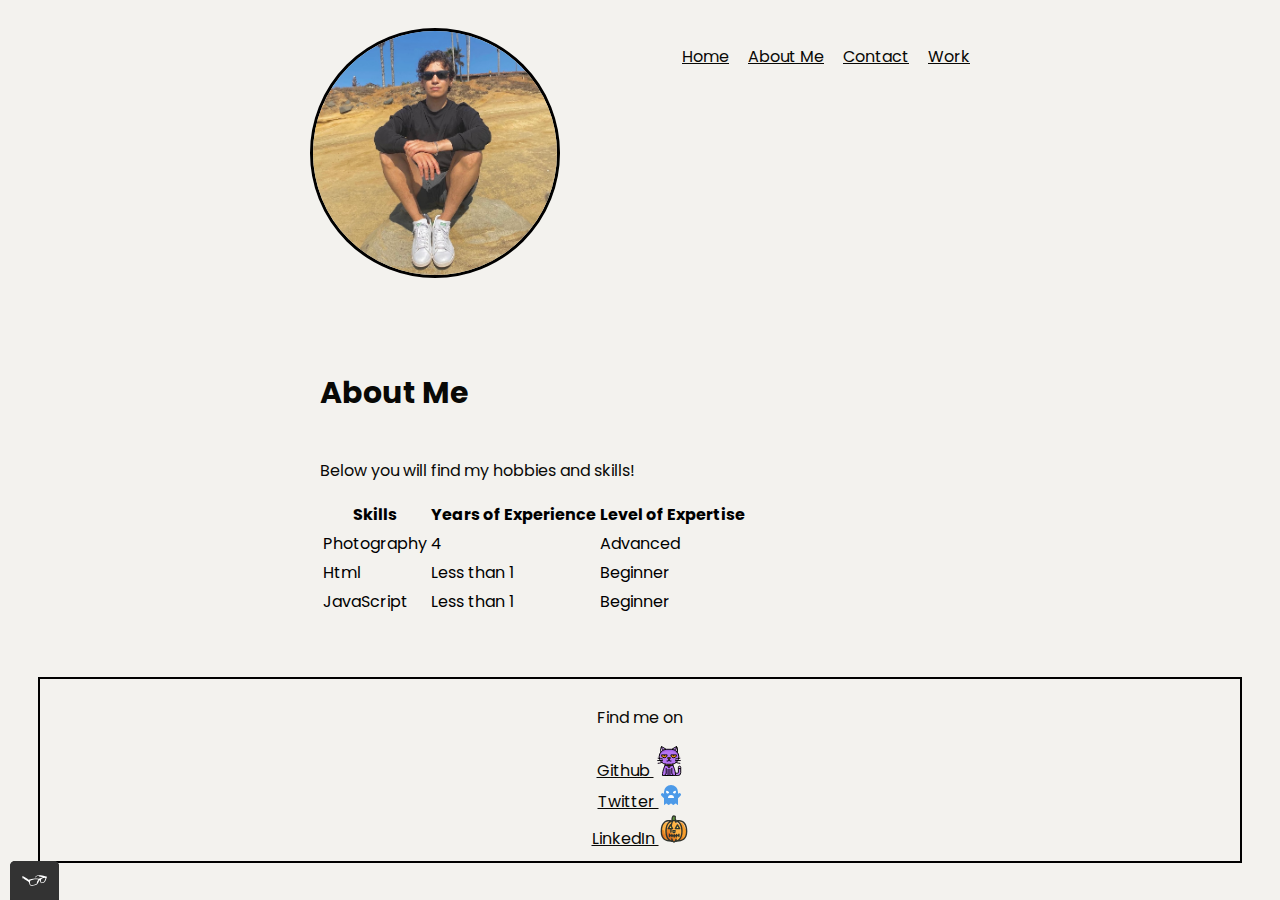
<file: about.html>
<!DOCTYPE html>
<html lang="en">

<head>
	<meta charset="utf-8">
	<title>About Francisco L.O.</title>
	<link rel="shortcut icon" type="image/png" href="img/favicon.png">
	<link rel="preconnect" href="https://fonts.googleapis.com">
	<link rel="preconnect" href="https://fonts.gstatic.com" crossorigin>
	<link href="https://fonts.googleapis.com/css2?family=Poppins:wght@200;300;400&family=Silkscreen&display=swap" rel="stylesheet">
	<link rel="stylesheet" type="text/css" href="https://necolas.github.io/normalize.css/8.0.1/normalize.css">
	<link rel="stylesheet" type="text/css" href="css/style.production.css">	
	<meta name="viewport" content="width=device-width, initial-scale=1">	
</head>

<body>
	<div class="profile">
		<header class="page-header">
			<img src="./img/portrait_picture.jpg" class="profile_portrait" alt="logo">
				<nav class="menu-bar page-header_item">
					<ul role="menubar" class="navigation-list">
					  <li role="presentation">
					    <a href="index.html" role="menuitem" class="navigation-list_item navigation-list_item--active">Home</a>
					  </li>
					  <li role="presentation">
					    <a href="about.html" role="menuitem" class="navigation-list">About Me</a>
					  </li>
					  <li role="presentation">
					    <a href="contact.html" role="menuitem" class="navigation-list">Contact</a>
					  </li>
					  <li role="presentation">
					    <a href="work.html" role="menuitem" class="navigation-list">Work</a>
					  </li>
					</ul>
				</nav>
		</header>
		<main class="main-description">
			<h1>About Me</h1>
			<p>Below you will find my hobbies and skills!</p>
			<table>
			    <thead>
			      <tr>
			        <th scope="col">Skills</th>
			        <th scope="col">Years of Experience</th>
			        <th scope="col">Level of Expertise</th>
			      </tr>
			    </thead>
			    <tbody>
			      <tr>
			        <td>Photography</td>
			        <td>4</td>
			        <td>Advanced</td>
			      </tr>
			      <tr>
			        <td>Html</td>
			        <td>Less than 1</td>
			        <td>Beginner</td>
			      </tr>
			      <tr>
			        <td>JavaScript</td>
			        <td>Less than 1</td>
			        <td>Beginner</td>
			      </tr>
			    </tbody>
			</table>
		</main>
	</div>

	<footer class="page-footer">
		<div class="social-media">
			<p>Find me on</p>
			<a href="https://github.com/" target="_blank">Github
				<img src="./img/icons/github_icon.svg" alt="Github icon">
			</a>	
			<a href="https://twitter.com/" target="_blank">Twitter
				<img src="./img/icons/twitter_icon.svg" alt="Twitter icon">
			</a>
			<a href="https://www.linkedin.com/" target="_blank">LinkedIn
				<img src="./img/icons/linkedin_icon.svg" alt="LinkedIn icon">
			</a>
		</div>
	</footer>
	<script src="js/tota11y.min.js"></script>
</body>

</html>
</file>
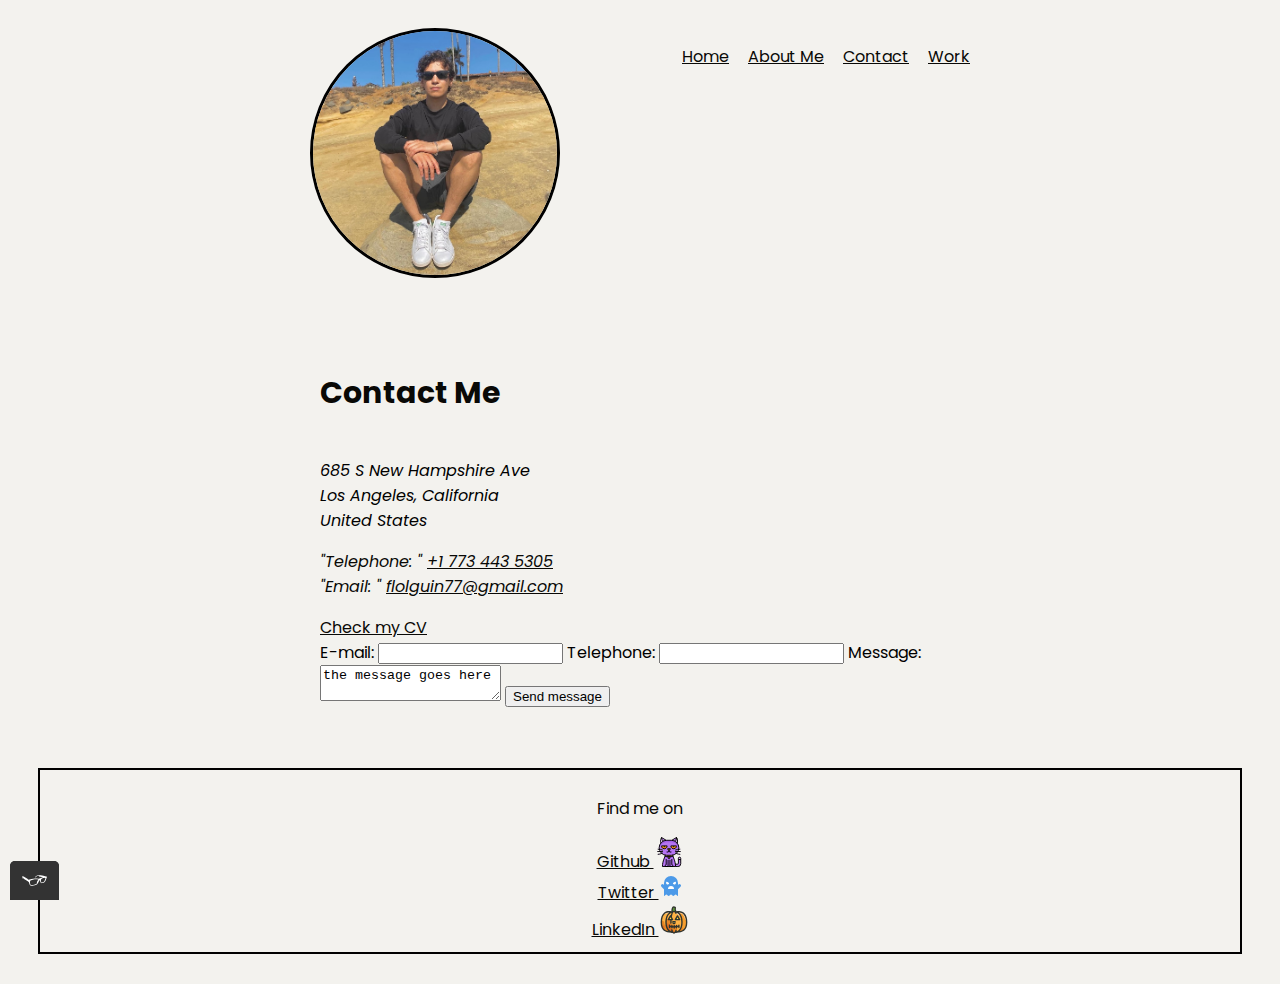
<file: contact.html>
<!DOCTYPE html>
<html lang="en">

<head>
	<meta charset="utf-8">
	<title>Contact Francisco Lopez</title>
	<link rel="shortcut icon" type="image/png" href="img/favicon.png">
	<link rel="preconnect" href="https://fonts.googleapis.com">
	<link rel="preconnect" href="https://fonts.gstatic.com" crossorigin>
	<link href="https://fonts.googleapis.com/css2?family=Poppins:wght@200;300;400&family=Silkscreen&display=swap" rel="stylesheet">
	<link rel="stylesheet" type="text/css" href="https://necolas.github.io/normalize.css/8.0.1/normalize.css">
	<link rel="stylesheet" type="text/css" href="css/style.production.css">	
	<meta name="viewport" content="width=device-width, initial-scale=1">	
</head>

<body>
	<div class="profile">
		<header class="page-header">
			<img src="./img/portrait_picture.jpg" class="profile_portrait" alt="Francisco Potrait">
				<nav class="menu-bar page-header_item">
					<ul role="menubar" class="navigation-list">
					  <li role="presentation">
					    <a href="index.html" role="menuitem" class="navigation-list_item navigation-list_item--active">Home</a>
					  </li>
					  <li role="presentation">
					    <a href="about.html" role="menuitem" class="navigation-list">About Me</a>
					  </li>
					  <li role="presentation">
					    <a href="contact.html" role="menuitem" class="navigation-list">Contact</a>
					  </li>
					  <li role="presentation">
					    <a href="work.html" role="menuitem" class="navigation-list">Work</a>
					  </li>
					</ul>
				</nav>
		</header>
		<main class="main-description">
			<h1>Contact Me</h1>
			<address>
				685 S New Hampshire Ave
				<br>
				Los Angeles, California
				<br>
				United States 
				<p>
					"Telephone: "
					<a href="tel:+17734435305" aria-label="link to call Telephone" >+1 773 443 5305</a>
					<br>
					"Email: "
					<a href="mailto:flolguin77@gmail.com" aria-label="link to E-mail Francisco" >flolguin77@gmail.com</a>
				</p>
			</address>
			<a href=".files/franciscoCV.pdf" target="_blank">Check my CV</a>
			<form action="submit" method="post">
			  <label for="my-email">E-mail: </label>
			  <input id="my-email" type="email" required>

			  <label for="my-telephone" >Telephone: </label>
			  <input id="my-telephone" type="tel" pattern="\d{3}[\-]\d{3}[\-]\d{4}" required>  

			  <label>Message: </label>
			  <textarea>the message goes here</textarea>
			  <input type="submit" value="Send message">
			</form>
		</main>
	</div>
	<footer class="page-footer">
		<div class="social-media">
			<p>Find me on</p>
			<a href="https://github.com/" target="_blank">Github
				<img src="./img/icons/github_icon.svg" alt="Github icon">
			</a>	
			<a href="https://twitter.com/" target="_blank">Twitter
				<img src="./img/icons/twitter_icon.svg" alt="Twitter icon">
			</a>
			<a href="https://www.linkedin.com/" target="_blank">LinkedIn
				<img src="./img/icons/linkedin_icon.svg" alt="LinkedIn icon">
			</a>
		</div>
	</footer>
	<script src="js/tota11y.min.js"></script>
</body>

</html>
</file>
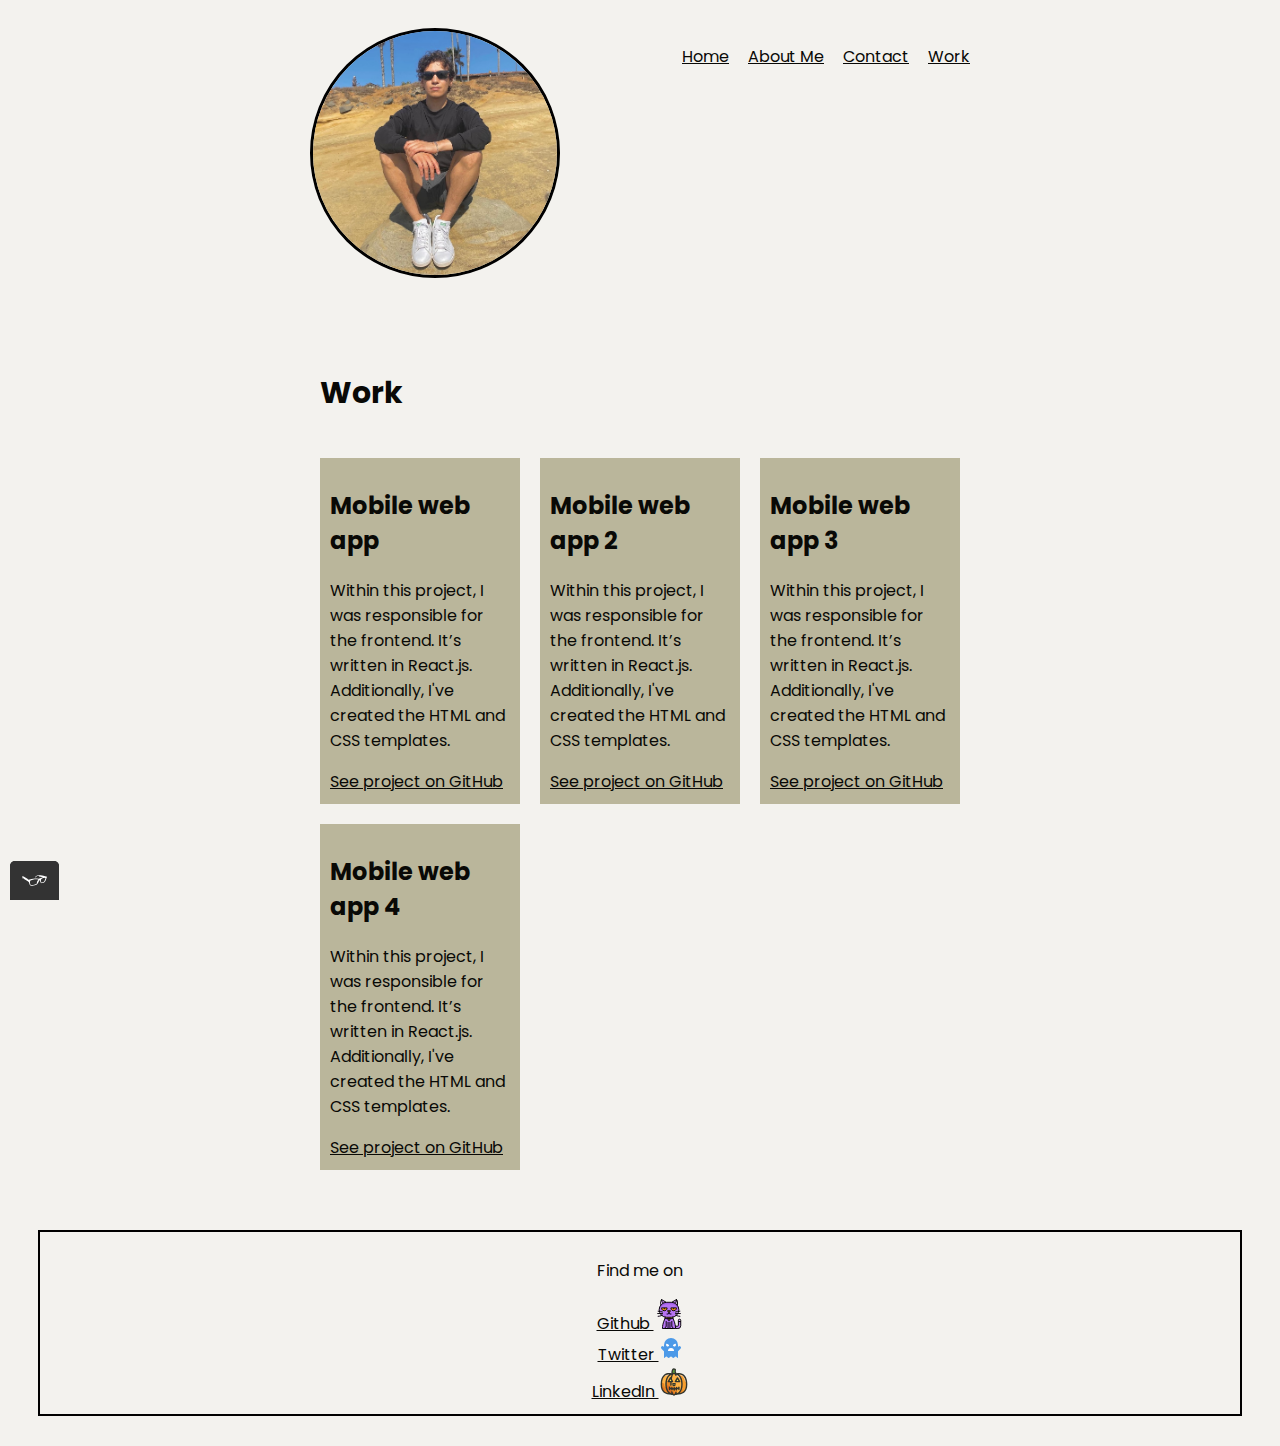
<file: work.html>
<!DOCTYPE html>
<html lang="en">

<head>
	<meta charset="utf-8">
	<title>Contact</title>
	<link rel="shortcut icon" type="image/png" href="img/favicon.png">
	<link rel="preconnect" href="https://fonts.googleapis.com">
	<link rel="preconnect" href="https://fonts.gstatic.com" crossorigin>
	<link href="https://fonts.googleapis.com/css2?family=Poppins:wght@200;300;400&family=Silkscreen&display=swap" rel="stylesheet">
	<link rel="stylesheet" type="text/css" href="https://necolas.github.io/normalize.css/8.0.1/normalize.css">
	<link rel="stylesheet" type="text/css" href="css/style.production.css">		
	<meta name="viewport" content="width=device-width, initial-scale=1">
</head>

<body>
	<div class="profile">
		<header class="page-header">
			<img src="./img/portrait_picture.jpg" class="profile_portrait" alt="logo">
				<nav class="menu-bar page-header_item">
					<ul role="menubar" class="navigation-list">
					  <li role="presentation">
					    <a href="index.html" role="menuitem" class="navigation-list_item navigation-list_item--active">Home</a>
					  </li>
					  <li role="presentation">
					    <a href="about.html" role="menuitem" class="navigation-list">About Me</a>
					  </li>
					  <li role="presentation">
					    <a href="contact.html" role="menuitem" class="navigation-list">Contact</a>
					  </li>
					  <li role="presentation">
					    <a href="work.html" role="menuitem" class="navigation-list">Work</a>
					  </li>
					</ul>
				</nav>
			</header>
			<main class="main-description">	
				<h1>Work</h1>	
				<div class="grid">
					<div class="grid__item">
					   <h2>Mobile web app</h2>
					   <p>
					      Within this project, I was responsible for the frontend. It’s written in React.js. Additionally, I've created the HTML and CSS templates.
					   </p>
					   <a class="grid__item-link" href="#">See project on GitHub</a>
					</div>
					<div class="grid__item">
					   <h2>Mobile web app 2</h2>
					   <p>
					      Within this project, I was responsible for the frontend. It’s written in React.js. Additionally, I've created the HTML and CSS templates.
					   </p>
					   <a class="grid__item-link" href="#">See project on GitHub</a>
					</div>
					<div class="grid__item">
					   <h2>Mobile web app 3</h2>
					   <p>
					      Within this project, I was responsible for the frontend. It’s written in React.js. Additionally, I've created the HTML and CSS templates.
					   </p>
					   <a class="grid__item-link" href="#">See project on GitHub</a>
					</div>
					<div class="grid__item">
					   <h2>Mobile web app 4</h2>
					   <p>
					      Within this project, I was responsible for the frontend. It’s written in React.js. Additionally, I've created the HTML and CSS templates.
					   </p>
					   <a class="grid__item-link" href="#">See project on GitHub</a>
					</div>
				</div>
			</main>	
	</div>
	<footer class="page-footer">
		<div class="social-media">
			<p>Find me on</p>
			<a href="https://github.com/" target="_blank">Github
				<img src="./img/icons/github_icon.svg" alt="Github icon">
			</a>	
			<a href="https://twitter.com/" target="_blank">Twitter
				<img src="./img/icons/twitter_icon.svg" alt="Twitter icon">
			</a>
			<a href="https://www.linkedin.com/" target="_blank">LinkedIn
				<img src="./img/icons/linkedin_icon.svg" alt="LinkedIn icon">
			</a>
		</div>
	</footer>
	<script src="js/tota11y.min.js"></script>
</body>

</html>
</file>
<file: css/style.production.css>
/*
* Prefixed by https://autoprefixer.github.io
* PostCSS: v8.4.14,
* Autoprefixer: v10.4.7
* Browsers: defaults
*/

* {
  box-sizing: border-box;
}

body {
  background-color: #f3f2ee;
  font-family: 'Poppins', sans-serif;
}

a {
  color: #090906;
}

p {
  color: #090906;
}

.page-header {
  display: flex;
  width: 100%;
  padding: 20px;
}

.page-footer {
  clear: both;
  margin: 30px;
  display: flex;
  flex-direction: column;
  text-align: center;
}

.social-media {
  display: flex;
  flex-direction: column;
  border: 2px solid black;
  padding: 10px;
}

h1 {
  font-size: 30px;
  font-weight: 70px;
  line-height: 3;
  color: #090906;
}

.profile {
  max-width: 700px;
  margin: 0 auto;
}

.menu-bar {
  line-height: 25px;
}

.page-header_item:last-child {
  flex-grow: 1;
  text-align: right;
}

.profile_portrait {
  float: left;
  width: 50%;
  max-width: 250px;
  margin-right: 40px;
  border-radius: 50%;
  border: 3px solid black;
}

.navigation-list {
  list-style-type: none;
}

.navigation-list li {
  display: inline-block;
  margin-left: 15px;
}

.main-description {
  padding: 30px;
}

.grid {
  display: grid;
  grid-template-columns: 1fr 1fr 1fr;
  grid-gap: 20px;
  border: 1px;
  border-color: #090906;
}

.grid__item {
  background-color: #bab69b;
  color: #090906;
  padding: 10px;
}

.grid__item-link {
  color: #090906;
}

.grid__item-link:hover {
  color: #43412e;
}

.button {
  /* overwrites browser defaults and resets the border */
  border: none;
  display: inline-block;
  /* takes the font from the outer container */
  font-family: inherit;
  /* styles the button */
  background-color: #bab69b;
  color: #090906;
  text-decoration: none;
  padding: 10px;
  border-radius: 3px;
  /* width of the border, type, color */
  border-bottom: 2px solid rgba(0, 0, 0, 0.3);
  transition-duration: 0.2s;
  transition-property: opacity;
}

button {
  /* overwrites browser defaults and resets the border */
  border: none;
  display: inline-block;
  /* takes the font from the outer container */
  font-family: inherit;
  /* styles the button */
  background-color: #bab69b;
  color: #090906;
  text-decoration: none;
  padding: 10px;
  border-radius: 3px;
  /* width of the border, type, color */
  border-bottom: 2px solid rgba(0, 0, 0, 0.3);
  transition-duration: 0.2s;
  transition-property: opacity;
}

button:hover,
button:focus,
.button:hover,
.button:focus {
  /* lets the mouse appear as a hand when hovering over the button */
  cursor: pointer;
  /* reduces the opacity of the button to 80% */
  opacity: 0.8;
}

@-webkit-keyframes color-change {
  from {
    fill: #edc655;
  }
  to {
    fill: #f76414;
  }
}

@keyframes color-change {
  from {
    fill: #edc655;
  }
  to {
    fill: #f76414;
  }
}

.sun {
  -webkit-animation: 4s color-change infinite alternate linear;
          animation: 4s color-change infinite alternate linear;
}

@-webkit-keyframes cloud-move {
  from {
    transform: translate(0, 50px);
  }
  to {
    transform: translate(200px, 50px);
  }
}

@keyframes cloud-move {
  from {
    transform: translate(0, 50px);
  }
  to {
    transform: translate(200px, 50px);
  }
}

.cloud-front {
  -webkit-animation: 30s cloud-move infinite alternate linear;
          animation: 30s cloud-move infinite alternate linear;
}


@-webkit-keyframes cloud-move-reverse {
  from {
    transform: translate(446px, 48px);
  }
  to {
    transform: translate(100px, 48px);
  }
}


@keyframes cloud-move-reverse {
  from {
    transform: translate(446px, 48px);
  }
  to {
    transform: translate(100px, 48px);
  }
}




a {
  color: #090906;
}

a:visited {
  /* visited link */
  color: #43412e;
}

a:hover {
  color: #bab69b;
  text-decoration: none;
}

a:focus {
  color: #bab69b;
  text-decoration: none;
}


a:active {
  /* selected link */
  color: #090906;
}



@media all and (max-width: 750px){
  .grid {
    grid-template-columns: 1fr 1fr;
    grid-gap: 10px;
  }
  .grid__item:last-child {
    grid-column: auto / auto;
    grid-row: auto / auto;
  }
}

@media all and (max-width: 500px) {
  .grid {
    grid-template-columns: 1fr;
    grid-gap: 10px;
  }
  .grid__item:last-child {
    grid-column: auto / auto;
    grid-row: auto / auto;
  }
}
</file>
